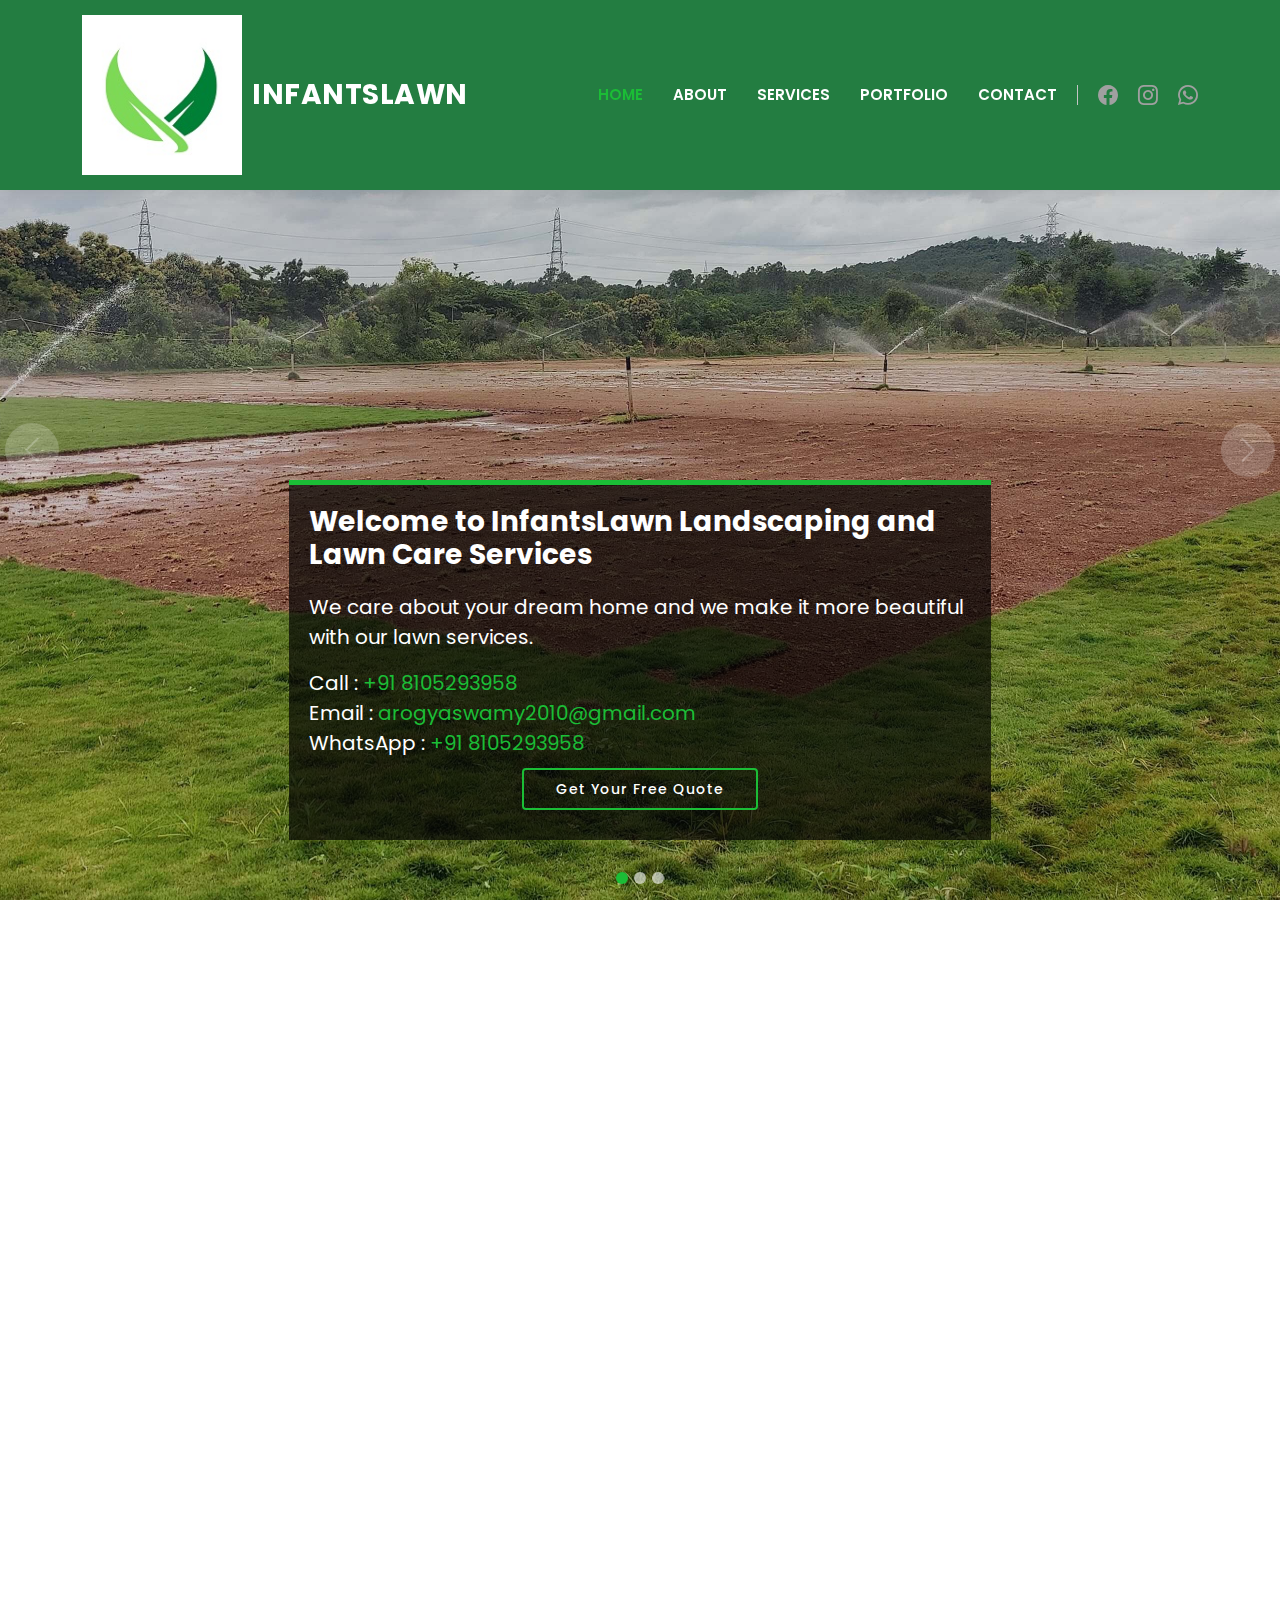
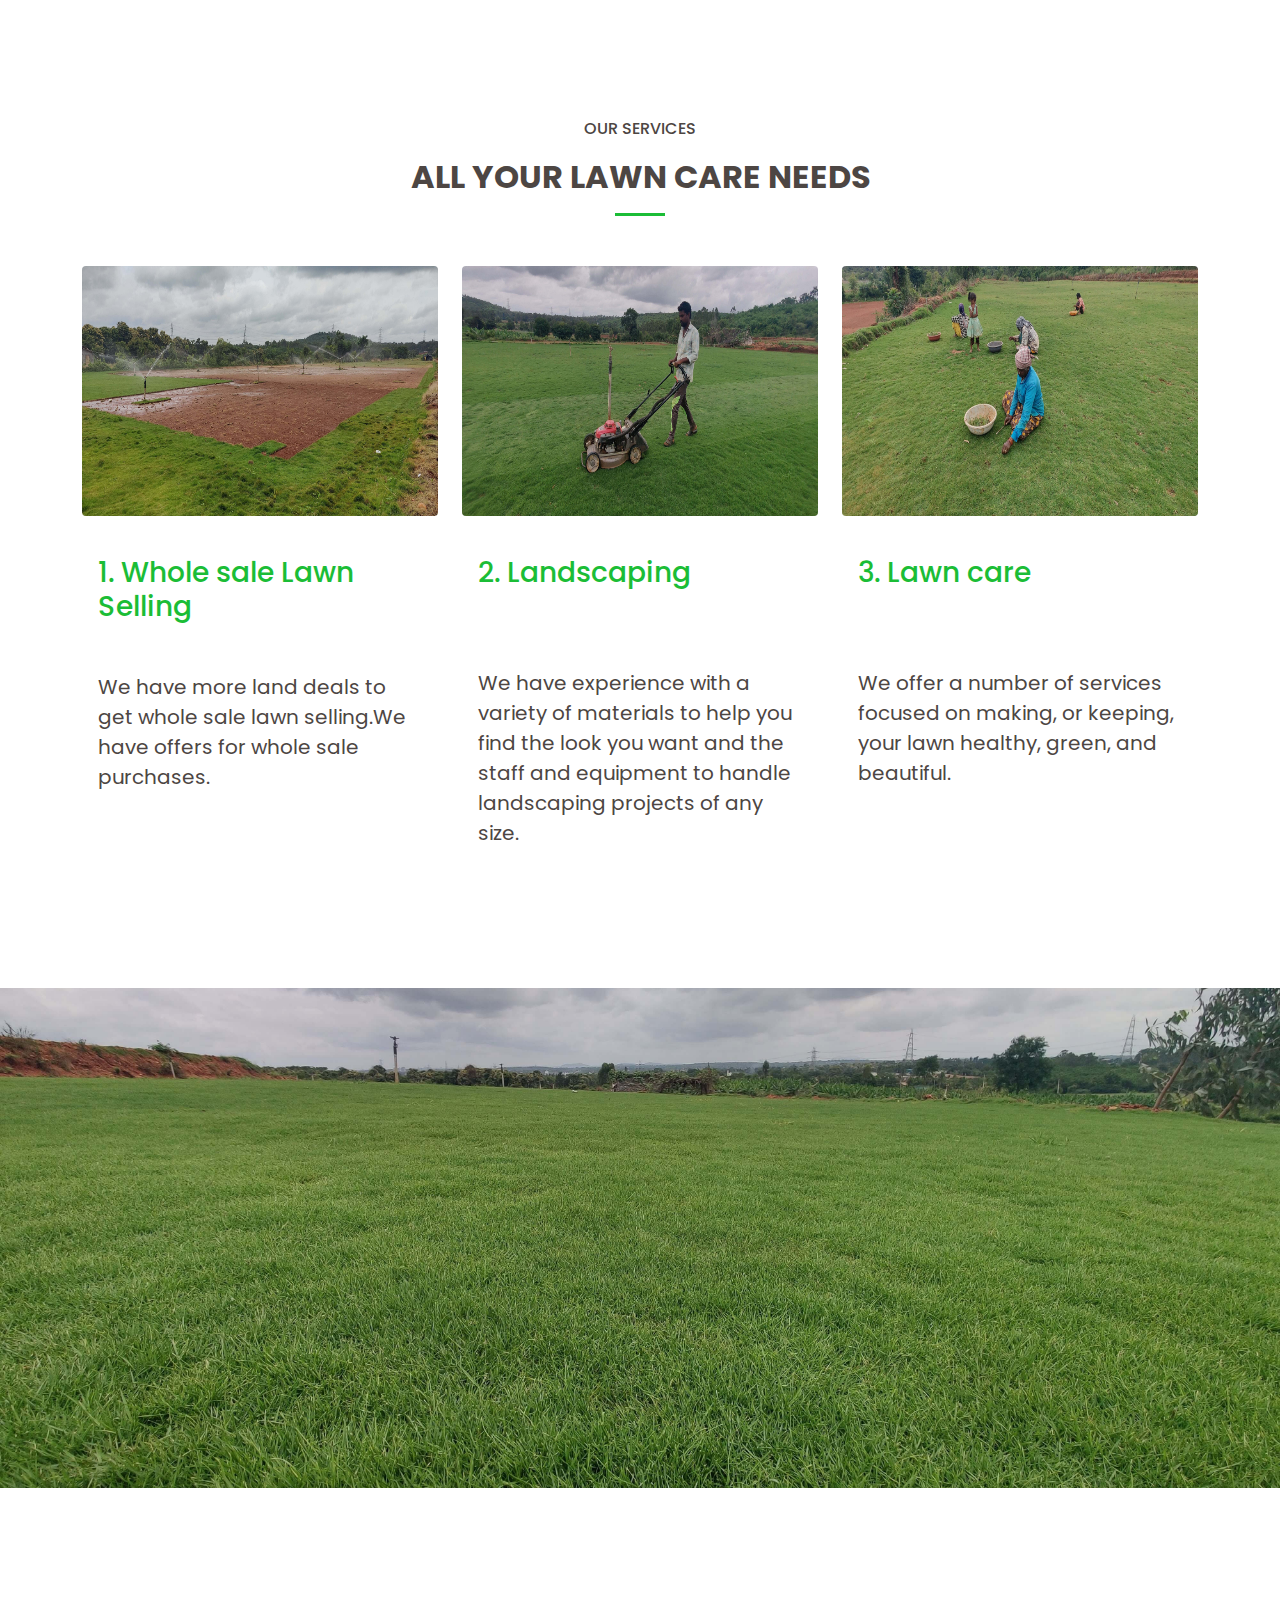
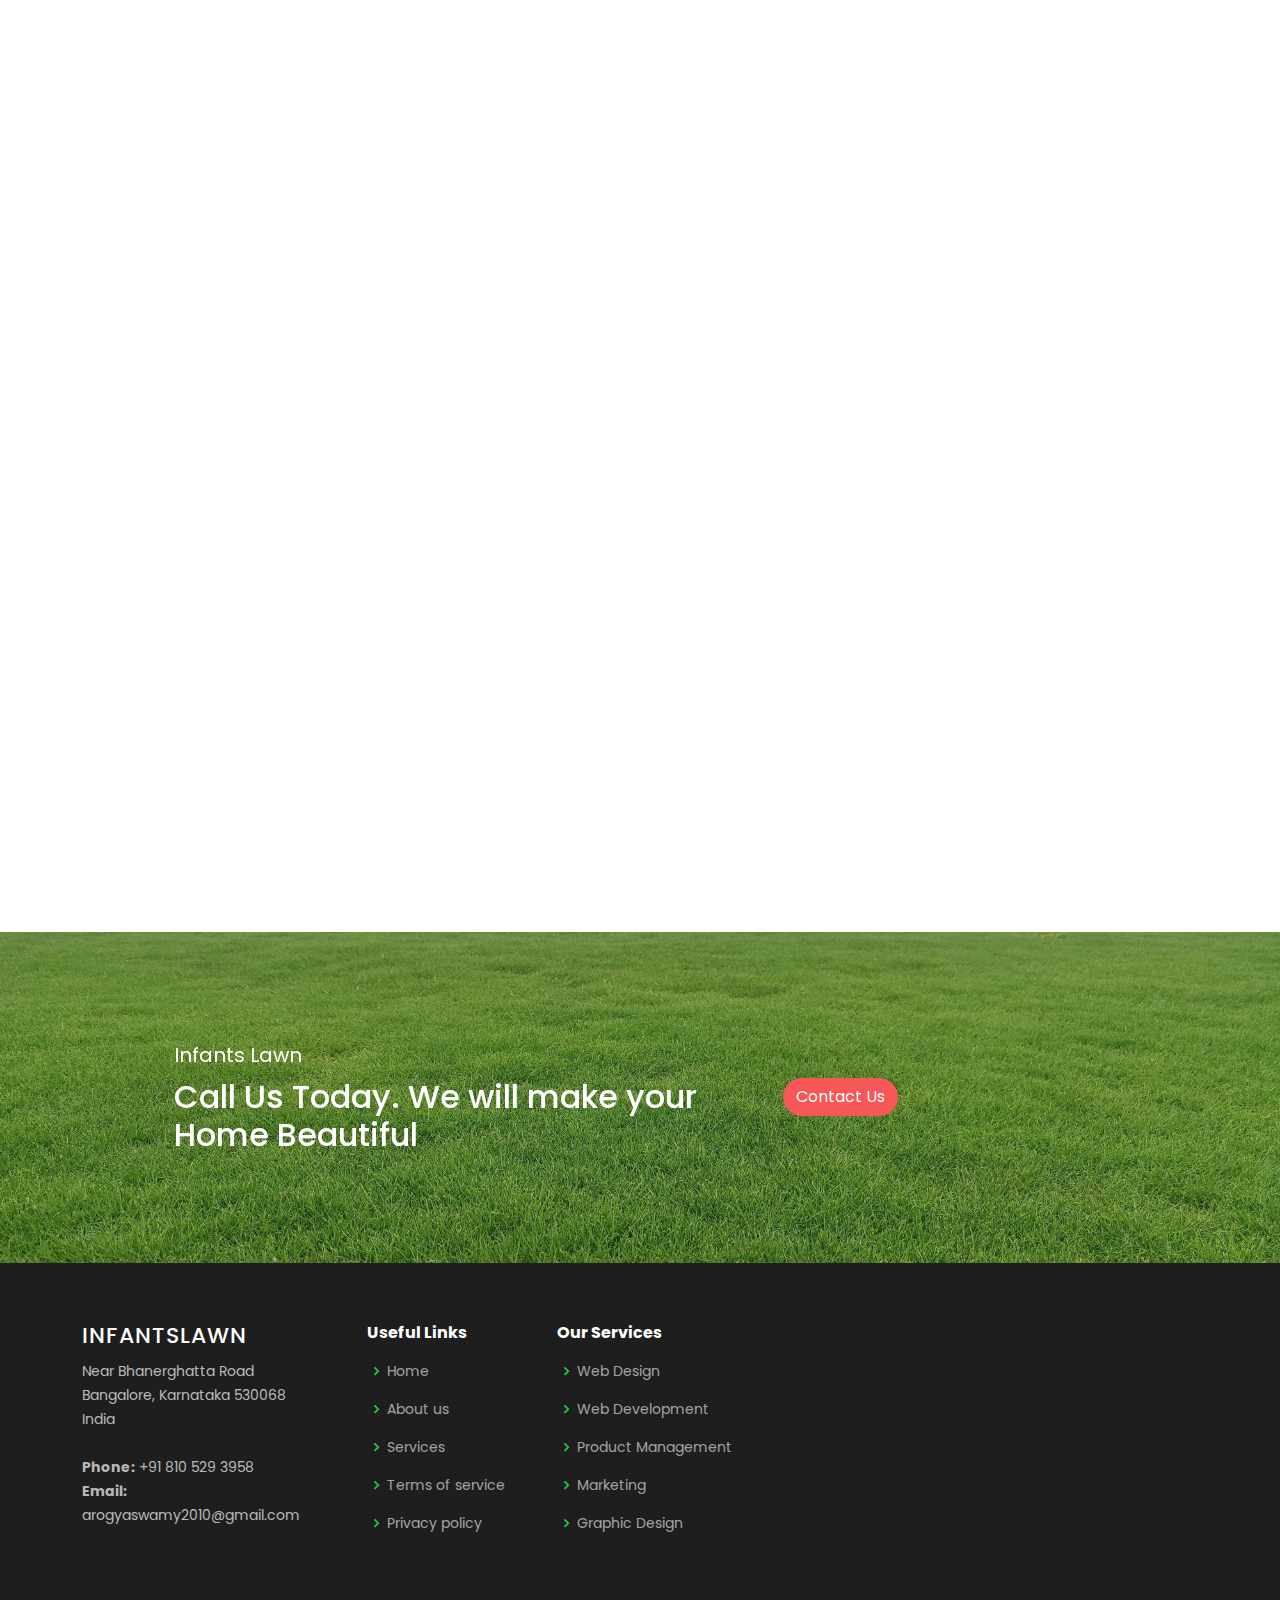
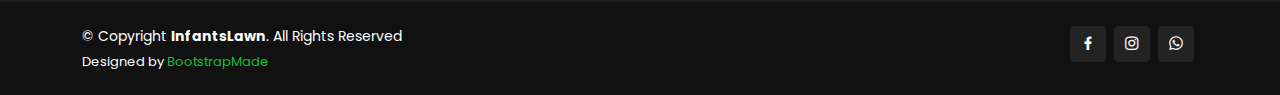
<file: index.html>
<!DOCTYPE html>
<html lang="en">

<head>
  <meta charset="utf-8">
  <meta content="width=device-width, initial-scale=1.0" name="viewport">

  <title>InfantsLawn</title>
  <meta content="" name="description">
  <meta content="" name="keywords">

  <!-- Favicons -->
  <link href="assets/img/favicon.png" rel="icon">
  <link href="assets/img/apple-touch-icon.png" rel="apple-touch-icon">

  <!-- Google Fonts -->
  <link href="https://fonts.googleapis.com/css?family=Open+Sans:300,300i,400,400i,600,600i,700,700i|Roboto:300,300i,400,400i,500,500i,600,600i,700,700i|Poppins:300,300i,400,400i,500,500i,600,600i,700,700i" rel="stylesheet">

  <!-- Vendor CSS Files -->
  <link href="assets/vendor/animate.css/animate.min.css" rel="stylesheet">
  <link href="assets/vendor/aos/aos.css" rel="stylesheet">
  <link href="assets/vendor/bootstrap/css/bootstrap.min.css" rel="stylesheet">
  <link href="assets/vendor/bootstrap-icons/bootstrap-icons.css" rel="stylesheet">
  <link href="assets/vendor/boxicons/css/boxicons.min.css" rel="stylesheet">
  <link href="assets/vendor/glightbox/css/glightbox.min.css" rel="stylesheet">
  <link href="assets/vendor/remixicon/remixicon.css" rel="stylesheet">
  <link href="assets/vendor/swiper/swiper-bundle.min.css" rel="stylesheet">

  <!-- Template Main CSS File -->
  <link href="assets/css/style.css" rel="stylesheet">

  <!-- =======================================================
  * Template Name: Company - v4.7.0
  * Template URL: https://bootstrapmade.com/company-free-html-bootstrap-template/
  * Author: BootstrapMade.com
  * License: https://bootstrapmade.com/license/
  ======================================================== -->
</head>

<body>


  <!-- ======= Header ======= -->
  <header id="header" class="fixed-top">
	  
    <div class="container d-flex align-items-center">
	    
<img src="logo.jpg" alt="logo" width="160" height="160" style="border:5px solid white">
      <h1 class="logo me-auto"><a href="index.html"><span>Infants</span>Lawn</a></h1>
      <!-- Uncomment below if you prefer to use an image logo -->
      <!-- <a href="index.html" class="logo me-auto me-lg-0"><img src="assets/img/logo.png" alt="" class="img-fluid"></a>-->

      <nav id="navbar" class="navbar order-last order-lg-0">
        <ul>
          <li><a href="index.html" class="active">Home</a></li>

 <li><a href="about.html">About</a></li>
          <!--<li class="dropdown"><a href="#"><span>About</span> <i class="bi bi-chevron-down"></i></a>
            <ul>
              <li><a href="about.html">About Us</a></li>
              <li><a href="team.html">Team</a></li>
             <!-- <li><a href="testimonials.html">Testimonials</a></li>
              <li class="dropdown"><a href="#"><span>Deep Drop Down</span> <i class="bi bi-chevron-right"></i></a>
                <ul>
                  <li><a href="#">Deep Drop Down 1</a></li>
                  <li><a href="#">Deep Drop Down 2</a></li>
                  <li><a href="#">Deep Drop Down 3</a></li>
                  <li><a href="#">Deep Drop Down 4</a></li>
                  <li><a href="#">Deep Drop Down 5</a></li>
                </ul>
              </li>
            </ul>
          </li>-->

          <li><a href="services.html">Services</a></li>
          <li><a href="portfolio.html">Portfolio</a></li>
         <!-- <li><a href="pricing.html">Pricing</a></li>
          <li><a href="blog.html">Blog</a></li>-->
          <li><a href="contact.html">Contact</a></li>

        </ul>
        <i class="bi bi-list mobile-nav-toggle"></i>
      </nav><!-- .navbar -->

      <div class="header-social-links d-flex">
        <!--<a href="#" class="twitter"><i class="bu bi-twitter"></i></a>-->
        <a href="https://www.facebook.com/InfantsLawn-103420565774488/" class="facebook"><i class="bu bi-facebook"></i></a>
        <a href="https://www.instagram.com/infantslawn/" class="instagram"><i class="bu bi-instagram"></i></a>
		<a href="https://wa.me/918105293958" class="instagram">  <i class="bu bi-whatsapp"></i> </a>
       <!-- <a href="#" class="linkedin"><i class="bu bi-linkedin"></i></i></a>-->
      </div>

    </div>
  </header><!-- End Header -->

  <!-- ======= Hero Section ======= -->
  <section id="hero">
    <div id="heroCarousel" data-bs-interval="5000" class="carousel slide carousel-fade" data-bs-ride="carousel">

      <div class="carousel-inner" role="listbox">

        <!-- Slide 1 -->
        <div class="carousel-item active" style="background-image: url(assets/img/slide/slide-1.jpg);">
          <div class="carousel-container">
            <div class="carousel-content animate__animated animate__fadeInUp">
              <h2>Welcome to <span>InfantsLawn Landscaping and Lawn Care Services</span></h2>
			   <p>We care about your dream home and we make it more beautiful with our lawn services.</p>
						Call :<a href="tel:+91 8105293958"> <span>+91 8105293958</span></a><br>
						Email :<a href="mailto:arogyaswamy2010@gmail.com" > <i class="fa fa-envelope mr-2"></i><span>arogyaswamy2010@gmail.com</span></a><br>
						WhatsApp :<a href="https://wa.me/918105293958" > <i class="fa fa-envelope mr-2"></i><span>+91 8105293958</span></a>
					
             <!-- <p>Ut velit est quam dolor ad a aliquid qui aliquid. Sequi ea ut et est quaerat sequi nihil ut aliquam. Occaecati alias dolorem mollitia ut. Similique ea voluptatem. Esse doloremque accusamus repellendus deleniti vel. Minus et tempore modi architecto.</p>
              --><div class="text-center"><a href="contact.html" class="btn-get-started">Get Your Free Quote</a></div>
            </div>
          </div>
        </div>

        <!-- Slide 2 -->
        <div class="carousel-item" style="background-image: url(assets/img/slide/slide-2.jpg);">
          <div class="carousel-container">
            <div class="carousel-content animate__animated animate__fadeInUp">
              <h2>InfantsLawn Landscaping </h2>
              <p>We care about your Lawn. We will make your Dream come true with our Designs.</p>
              <div class="text-center"><a href="contact.html" class="btn-get-started">Contact Us Today</a></div>
            </div>
          </div>
        </div>

        <!-- Slide 3 -->
        <div class="carousel-item" style="background-image: url(assets/img/slide/slide-3.jpg);">
          <div class="carousel-container">
            <div class="carousel-content animate__animated animate__fadeInUp">
              <h2>InfantsLawn Lawn Care Services</h2>
              <p>We care about your dream home and we make it more beautiful with our lawn services.</p>
              <div class="text-center"><a href="contact.html" class="btn-get-started">Get a quote</a></div>
            </div>
          </div>
        </div>

      </div>

      <a class="carousel-control-prev" href="#heroCarousel" role="button" data-bs-slide="prev">
        <span class="carousel-control-prev-icon bi bi-chevron-left" aria-hidden="true"></span>
      </a>

      <a class="carousel-control-next" href="#heroCarousel" role="button" data-bs-slide="next">
        <span class="carousel-control-next-icon bi bi-chevron-right" aria-hidden="true"></span>
      </a>

      <ol class="carousel-indicators" id="hero-carousel-indicators"></ol>

    </div>
  </section><!-- End Hero -->

  <main id="main">

    <!-- ======= About Us Section ======= -->
    <section id="about-us" class="about-us">
      <div class="container" data-aos="fade-up">

        <div class="row content">
          <div class="col-lg-6" data-aos="fade-right">
            <h2>InfantsLawn Landscaping and Lawn Care Services</h2>
            <h3>We care about your Lawn. We will make your Dream come true with our Designs.</h3>
          </div>
          <div class="col-lg-6 pt-4 pt-lg-0" data-aos="fade-left">
            <p>
             We're dedicated to making your lawn look amazing with our full lawn care services which include bagged mowing, trimming and edging, and clean-up so your yard looks clean and crisp all of the time. We offer flexible scheduling options to meet your lawn care needs and will work with you to meet your budget as well.
            </p>
            <ul>
              <li><i class="ri-check-double-line"></i> Landscaping Services</li>
              <li><i class="ri-check-double-line"></i> Retail Lawn Selling </li>
              <li><i class="ri-check-double-line"></i> Whole sale Lawn Selling</li>
            </ul>
            <p class="fst-italic">
             Our landscaping team has experience with all varieties of flora appropriate for growing zones. We can help select and install beautiful plants to meet your property and care needs.
			 You don't have to settle for the same thing everyone else has. Talk with the landscaping professionals at Patrick's Landscaping Service today and find out more about how we can help you create the outdoor designs that you're dreaming of.
            </p>
          </div>
        </div>

      </div>
    </section><!-- End About Us Section -->

    <!-- ======= Services Section ======= -->
   <!-- <section id="services" class="services section-bg">
      <div class="container" data-aos="fade-up">

        <div class="row">
          <div class="col-lg-4 col-md-6 d-flex align-items-stretch" data-aos="zoom-in" data-aos-delay="100">
            <div class="icon-box iconbox-blue">
              <div class="icon">
               <img src="assets/img/portfolio/portfolio-2.jpg" alt="" class="img-fluid rounded"> 
              </div>
              <h4><a href="">Lorem Ipsum</a></h4>
              <p>Voluptatum deleniti atque corrupti quos dolores et quas molestias excepturi</p>
            </div>
          </div>

          <div class="col-lg-4 col-md-6 d-flex align-items-stretch mt-4 mt-md-0" data-aos="zoom-in" data-aos-delay="200">
            <div class="icon-box iconbox-orange ">
              <div class="icon">
                <svg width="100" height="100" viewBox="0 0 600 600" xmlns="http://www.w3.org/2000/svg">
                  <path stroke="none" stroke-width="0" fill="#f5f5f5" d="M300,582.0697525312426C382.5290701553225,586.8405444964366,449.9789794690241,525.3245884688669,502.5850820975895,461.55621195738473C556.606425686781,396.0723002908107,615.8543463187945,314.28637112970534,586.6730223649479,234.56875336149918C558.9533121215079,158.8439757836574,454.9685369536778,164.00468322053177,381.49747125262974,130.76875717737553C312.15926192815925,99.40240125094834,248.97055460311594,18.661163978235184,179.8680185752513,50.54337015887873C110.5421016452524,82.52863877960104,119.82277516462835,180.83849132639028,109.12597500060166,256.43424936330496C100.08760227029461,320.3096726198365,92.17705696193138,384.0621239912766,124.79988738764834,439.7174275375508C164.83382741302287,508.01625554203684,220.96474134820875,577.5009287672846,300,582.0697525312426"></path>
                </svg>
                <i class="bx bx-file"></i>
              </div>
              <h4><a href="">Sed Perspiciatis</a></h4>
              <p>Duis aute irure dolor in reprehenderit in voluptate velit esse cillum dolore</p>
            </div>
          </div>

          <div class="col-lg-4 col-md-6 d-flex align-items-stretch mt-4 mt-lg-0" data-aos="zoom-in" data-aos-delay="300">
            <div class="icon-box iconbox-pink">
              <div class="icon">
                <svg width="100" height="100" viewBox="0 0 600 600" xmlns="http://www.w3.org/2000/svg">
                  <path stroke="none" stroke-width="0" fill="#f5f5f5" d="M300,541.5067337569781C382.14930387511276,545.0595476570109,479.8736841581634,548.3450877840088,526.4010558755058,480.5488172755941C571.5218469581645,414.80211281144784,517.5187510058486,332.0715597781072,496.52539010469104,255.14436215662573C477.37192572678356,184.95920475031193,473.57363656557914,105.61284051026155,413.0603344069578,65.22779650032875C343.27470386102294,18.654635553484475,251.2091493199835,5.337323636656869,175.0934190732945,40.62881213300186C97.87086631185822,76.43348514350839,51.98124368387456,156.15599469081315,36.44837278890362,239.84606092416172C21.716077023791087,319.22268207091537,43.775223500013084,401.1760424656574,96.891909868211,461.97329694683043C147.22146801428983,519.5804099606455,223.5754009179313,538.201503339737,300,541.5067337569781"></path>
                </svg>
                <i class="bx bx-tachometer"></i>
              </div>
              <h4><a href="">Magni Dolores</a></h4>
              <p>Excepteur sint occaecat cupidatat non proident, sunt in culpa qui officia</p>
            </div>
          </div>

          <div class="col-lg-4 col-md-6 d-flex align-items-stretch mt-4" data-aos="zoom-in" data-aos-delay="100">
            <div class="icon-box iconbox-yellow">
              <div class="icon">
                <svg width="100" height="100" viewBox="0 0 600 600" xmlns="http://www.w3.org/2000/svg">
                  <path stroke="none" stroke-width="0" fill="#f5f5f5" d="M300,503.46388370962813C374.79870501325706,506.71871716319447,464.8034551963731,527.1746412648533,510.4981551193396,467.86667711651364C555.9287308511215,408.9015244558933,512.6030010748507,327.5744911775523,490.211057578863,256.5855673507754C471.097692560561,195.9906835881958,447.69079081568157,138.11976852964426,395.19560036434837,102.3242989838813C329.3053358748298,57.3949838291264,248.02791733380457,8.279543830951368,175.87071277845988,42.242879143198664C103.41431057327972,76.34704239035025,93.79494320519305,170.9812938413882,81.28167332365135,250.07896920659033C70.17666984294237,320.27484674793965,64.84698225790005,396.69656628748305,111.28512138212992,450.4950937839243C156.20124167950087,502.5303643271138,231.32542653798444,500.4755392045468,300,503.46388370962813"></path>
                </svg>
                <i class="bx bx-layer"></i>
              </div>
              <h4><a href="">Nemo Enim</a></h4>
              <p>At vero eos et accusamus et iusto odio dignissimos ducimus qui blanditiis</p>
            </div>
          </div>

          <div class="col-lg-4 col-md-6 d-flex align-items-stretch mt-4" data-aos="zoom-in" data-aos-delay="200">
            <div class="icon-box iconbox-red">
              <div class="icon">
                <svg width="100" height="100" viewBox="0 0 600 600" xmlns="http://www.w3.org/2000/svg">
                  <path stroke="none" stroke-width="0" fill="#f5f5f5" d="M300,532.3542879108572C369.38199826031484,532.3153073249985,429.10787420159085,491.63046689027357,474.5244479745417,439.17860296908856C522.8885846962883,383.3225815378663,569.1668002868075,314.3205725914397,550.7432151929288,242.7694973846089C532.6665558377875,172.5657663291529,456.2379748765914,142.6223662098291,390.3689995646985,112.34683881706744C326.66090330228417,83.06452184765237,258.84405631176094,53.51806209861945,193.32584062364296,78.48882559362697C121.61183558270385,105.82097193414197,62.805066853699245,167.19869350419734,48.57481801355237,242.6138429142374C34.843463184063346,315.3850353017275,76.69343916112496,383.4422959591041,125.22947124332185,439.3748458443577C170.7312796277747,491.8107796887764,230.57421082200815,532.3932930995766,300,532.3542879108572"></path>
                </svg>
                <i class="bx bx-slideshow"></i>
              </div>
              <h4><a href="">Dele Cardo</a></h4>
              <p>Quis consequatur saepe eligendi voluptatem consequatur dolor consequuntur</p>
            </div>
          </div>

          <div class="col-lg-4 col-md-6 d-flex align-items-stretch mt-4" data-aos="zoom-in" data-aos-delay="300">
            <div class="icon-box iconbox-teal">
              <div class="icon">
                <svg width="100" height="100" viewBox="0 0 600 600" xmlns="http://www.w3.org/2000/svg">
                  <path stroke="none" stroke-width="0" fill="#f5f5f5" d="M300,566.797414625762C385.7384707136149,576.1784315230908,478.7894351017131,552.8928747891023,531.9192734346935,484.94944893311C584.6109503024035,417.5663521118492,582.489472248146,322.67544863468447,553.9536738515405,242.03673114598146C529.1557734026468,171.96086150256528,465.24506316201064,127.66468636344209,395.9583748389544,100.7403814666027C334.2173773831606,76.7482773500951,269.4350130405921,84.62216499799875,207.1952322260088,107.2889140133804C132.92018162631612,134.33871894543012,41.79353780512637,160.00259165414826,22.644507872594943,236.69541883565114C3.319112789854554,314.0945973066697,72.72355303640163,379.243833228382,124.04198916343866,440.3218312028393C172.9286146004772,498.5055451809895,224.45579914871206,558.5317968840102,300,566.797414625762"></path>
                </svg>
                <i class="bx bx-arch"></i>
              </div>
              <h4><a href="">Divera Don</a></h4>
              <p>Modi nostrum vel laborum. Porro fugit error sit minus sapiente sit aspernatur</p>
            </div>
          </div>

        </div>

      </div>
    </section><!-- End Services Section -->
	
	<section class="section latest-blog bg-2">
	<div class="container">
		<div class="row justify-content-center">
			<div class="col-lg-7 text-center">
				<div class="section-title">
					<span class="h6 text-color">OUR SERVICES</span>
					<h2 class="mt-3 content-title ">All Your Lawn Care Needs</h2>
				</div>
			</div>
		</div>

		<div class="row justify-content-center">
			<div class="col-lg-4 col-md-6 mb-5">
				<div class="card bg-transparent border-0">
					<img src="assets/img/portfolio/portfolio-1.10.jpg" alt="" class="img-fluid rounded img-height">

					<div class="card-body mt-2">
						<!--<div class="blog-item-meta">
							<a href="#" class="text-white-50">Design<span class="ml-2 mr-2">/</span></a>
							<a href="#"  class="text-white-50">Ui/Ux<span class="ml-2">/</span></a>
							<a href="#" class="text-white-50 ml-2"><i class="fa fa-user mr-2"></i>admin</a>
						</div> -->

						<h3 class="mt-3 mb-5 lh-36"><a href="#" class="">1.  Whole sale Lawn Selling</a></h3>
 <p style="">We have more land deals to get whole sale lawn selling.We have offers for whole sale purchases.</p>
				
						<!--<a href="blog-single.html" class="btn btn-small btn-solid-border btn-round-full text-white">Learn More</a>-->
					</div>
				</div>
			</div>

			<div class="col-lg-4 col-md-6 mb-5">
				<div class="card border-0 bg-transparent">
					<img src="assets/img/portfolio/portfolio-4.jpg" alt="" class="img-fluid rounded img-height">

					<div class="card-body mt-2">
						<!--<div class="blog-item-meta">
							<a href="#" class="text-white-50">Design<span class="ml-2 mr-2">/</span></a>
							<a href="#"  class="text-white-50">Ui/Ux<span class="ml-2">/</span></a>
							<a href="#" class="text-white-50 ml-2"><i class="fa fa-user mr-2"></i>admin</a>
						</div> -->

						<h3 class="mt-3 mb-5 lh-36"><a href="#" class="">2.	Landscaping</a></h3><br>
<p style="">We have experience with a variety of materials to help you find the look you want and the staff and equipment to handle landscaping projects of any size.</p>
	
						<!--<a href="blog-single.html" class="btn btn-small btn-solid-border btn-round-full text-white">Learn More</a>-->
					</div>
				</div>
			</div>

			<div class="col-lg-4 col-md-6 mb-5">
				<div class="card border-0 bg-transparent">
					<img src="assets/img/portfolio/portfolio-3.jpg" alt="" class="img-fluid rounded img-height">

					<div class="card-body mt-2">
						<!--<div class="blog-item-meta">
							<a href="#" class="text-white-50">Design<span class="ml-2 mr-2">/</span></a>
							<a href="#"  class="text-white-50">Ui/Ux<span class="ml-2">/</span></a>
							<a href="#" class="text-white-50 ml-2"><i class="fa fa-user mr-2"></i>admin</a>
						</div> -->


						<h3 class="mt-3 mb-5 lh-36"><a href="#" class="">3.	Lawn care</a></h3><br>
<p style="">We offer a number of services focused on making, or keeping, your lawn healthy, green, and beautiful.</p>
	
						<!--<a href="blog-single.html" class="btn btn-small btn-solid-border btn-round-full text-white">Learn More</a>-->
					</div>
				</div>
			</div>
		</div>
	</div>
</section>

<section class="mt-70 position-relative bg-afterservice" >
	<div class="container">
	<div class="cta-block-2 bg-gray p-5 rounded border-1">
		<div class="row justify-content-center align-items-center ">
			<div class="col-lg-7">
				
			</div>
			<div class="col-lg-4">
				
			</div>
		</div>
	</div>
</div>

</section>

    <!-- ======= Portfolio Section ======= -->
    <section id="portfolio" class="portfolio">
      <div class="container">

        <div class="row" data-aos="fade-up">
          <div class="col-lg-12 d-flex justify-content-center">
            <ul id="portfolio-flters">
              <li data-filter="*" class="filter-active">All</li>
              <li data-filter=".filter-app">Lawn Growth Stages</li>
              
              <li data-filter=".filter-web">Lawn Services</li>
			  <li data-filter=".filter-card">Lake</li>
            </ul>
          </div>
        </div>

        <div class="row portfolio-container" data-aos="fade-up">

          <div class="col-lg-4 col-md-6 portfolio-item filter-app">
            <img src="assets/img/portfolio/portfolio-2.jpg" class="img-fluid img-height" alt="">
            <div class="portfolio-info">
              <h4>Stage 1</h4>
              <p>Lawn Growth Stages</p>
              <a href="assets/img/portfolio/portfolio-2.jpg" data-gallery="portfolioGallery" class="portfolio-lightbox preview-link" title="Stage 1"><i class="bx bx-plus"></i></a>
              <a href="portfolio-details.html" class="details-link" title="More Details"><i class="bx bx-link"></i></a>
            </div>
          </div>

          <div class="col-lg-4 col-md-6 portfolio-item filter-app">
            <img src="assets/img/portfolio/portfolio-7.jpg" class="img-fluid img-height" alt="">
            <div class="portfolio-info">
              <h4>Stage 2</h4>
              <p>Lawn Growth Stages</p>
              <a href="assets/img/portfolio/portfolio-7.jpg" data-gallery="portfolioGallery" class="portfolio-lightbox preview-link" title="Web 3"><i class="bx bx-plus"></i></a>
              <a href="portfolio-details.html" class="details-link" title="More Details"><i class="bx bx-link"></i></a>
            </div>
          </div>

          <div class="col-lg-4 col-md-6 portfolio-item filter-web">
            <img src="assets/img/portfolio/portfolio-3.jpg" class="img-fluid img-height" alt="">
            <div class="portfolio-info">
              <h4>Cleaning</h4>
              <p>Lawn Services</p>
              <a href="assets/img/portfolio/portfolio-3.jpg" data-gallery="portfolioGallery" class="portfolio-lightbox preview-link" title="App 2"><i class="bx bx-plus"></i></a>
              <a href="portfolio-details.html" class="details-link" title="More Details"><i class="bx bx-link"></i></a>
            </div>
          </div>

          <div class="col-lg-4 col-md-6 portfolio-item filter-web">
            <img src="assets/img/portfolio/portfolio-4.jpg" class="img-fluid img-height" alt="">
            <div class="portfolio-info">
              <h4>Cutting</h4>
              <p>Lawn Services</p>
              <a href="assets/img/portfolio/portfolio-4.jpg" data-gallery="portfolioGallery" class="portfolio-lightbox preview-link" title="Card 2"><i class="bx bx-plus"></i></a>
              <a href="portfolio-details.html" class="details-link" title="More Details"><i class="bx bx-link"></i></a>
            </div>
          </div>

          <div class="col-lg-4 col-md-6 portfolio-item filter-app">
            <img src="assets/img/portfolio/portfolio-5.jpg" class="img-fluid img-height" alt="">
            <div class="portfolio-info">
              <h4>Stage 3</h4>
              <p>Lawn Growth Stages</p>
              <a href="assets/img/portfolio/portfolio-5.jpg" data-gallery="portfolioGallery" class="portfolio-lightbox preview-link" title="Web 2"><i class="bx bx-plus"></i></a>
              <a href="portfolio-details.html" class="details-link" title="More Details"><i class="bx bx-link"></i></a>
            </div>
          </div>

          <div class="col-lg-4 col-md-6 portfolio-item filter-app">
            <img src="assets/img/portfolio/portfolio-6.jpg" class="img-fluid img-height" alt="">
            <div class="portfolio-info">
              <h4>Stage 4</h4>
              <p>Lawn Growth Stages</p>
              <a href="assets/img/portfolio/portfolio-6.jpg" data-gallery="portfolioGallery" class="portfolio-lightbox preview-link" title="App 3"><i class="bx bx-plus"></i></a>
              <a href="portfolio-details.html" class="details-link" title="More Details"><i class="bx bx-link"></i></a>
            </div>
          </div>

          <div class="col-lg-4 col-md-6 portfolio-item filter-web">
            <img src="assets/img/portfolio/portfolio-7.jpg" class="img-fluid img-height" alt="">
            <div class="portfolio-info">
              <h4>Watering</h4>
              <p>Lawn Services</p>
              <a href="assets/img/portfolio/portfolio-7.jpg" data-gallery="portfolioGallery" class="portfolio-lightbox preview-link" title="Card 1"><i class="bx bx-plus"></i></a>
              <a href="portfolio-details.html" class="details-link" title="More Details"><i class="bx bx-link"></i></a>
            </div>
          </div>

          <div class="col-lg-4 col-md-6 portfolio-item filter-card">
            <img src="assets/img/portfolio/portfolio-8.jpg" class="img-fluid img-height" alt="">
            <div class="portfolio-info">
              <h4>Fish pond</h4>
              <p>Lake</p>
              <a href="assets/img/portfolio/portfolio-8.jpg" data-gallery="portfolioGallery" class="portfolio-lightbox preview-link" title="Card 3"><i class="bx bx-plus"></i></a>
              <a href="portfolio-details.html" class="details-link" title="More Details"><i class="bx bx-link"></i></a>
            </div>
          </div>

          <div class="col-lg-4 col-md-6 portfolio-item filter-web">
            <img src="assets/img/portfolio/portfolio-9.jpg" class="img-fluid img-height" alt="">
            <div class="portfolio-info">
              <h4>Patching</h4>
              <p>Lawn Services</p>
              <a href="assets/img/portfolio/portfolio-9.jpg" data-gallery="portfolioGallery" class="portfolio-lightbox preview-link" title="Web 3"><i class="bx bx-plus"></i></a>
              <a href="portfolio-details.html" class="details-link" title="More Details"><i class="bx bx-link"></i></a>
            </div>
          </div>

        </div>

      </div>
    </section><!-- End Portfolio Section -->

    <!-- ======= Our Clients Section ======= -->
   <!-- <section id="clients" class="clients">
      <div class="container" data-aos="fade-up">

        <div class="section-title">
          <h2>Clients</h2>
        </div>

        <div class="row no-gutters clients-wrap clearfix" data-aos="fade-up">

          <div class="col-lg-3 col-md-4 col-6">
            <div class="client-logo">
              <img src="assets/img/clients/client-1.png" class="img-fluid" alt="">
            </div>
          </div>

          <div class="col-lg-3 col-md-4 col-6">
            <div class="client-logo">
              <img src="assets/img/clients/client-2.png" class="img-fluid" alt="">
            </div>
          </div>

          <div class="col-lg-3 col-md-4 col-6">
            <div class="client-logo">
              <img src="assets/img/clients/client-3.png" class="img-fluid" alt="">
            </div>
          </div>

          <div class="col-lg-3 col-md-4 col-6">
            <div class="client-logo">
              <img src="assets/img/clients/client-4.png" class="img-fluid" alt="">
            </div>
          </div>

          <div class="col-lg-3 col-md-4 col-6">
            <div class="client-logo">
              <img src="assets/img/clients/client-5.png" class="img-fluid" alt="">
            </div>
          </div>

          <div class="col-lg-3 col-md-4 col-6">
            <div class="client-logo">
              <img src="assets/img/clients/client-6.png" class="img-fluid" alt="">
            </div>
          </div>

          <div class="col-lg-3 col-md-4 col-6">
            <div class="client-logo">
              <img src="assets/img/clients/client-7.png" class="img-fluid" alt="">
            </div>
          </div>

          <div class="col-lg-3 col-md-4 col-6">
            <div class="client-logo">
              <img src="assets/img/clients/client-8.png" class="img-fluid" alt="">
            </div>
          </div>

        </div>

      </div>
    </section><!-- End Our Clients Section -->

<section class="mt-70 position-relative bg-contactus" >
	<div class="container">
	<div class="cta-block-2 bg-gray p-5 rounded border-1">
		<div class="row justify-content-center align-items-center ">
			<div class="col-lg-7 col-md-4">
				<span class="text-color">Infants Lawn</span>
				<h2 class="mt-2 mb-4 mb-lg-0">Call Us Today. We will make your Home Beautiful</h2>
			</div>
			<div class="col-lg-4">
				<a href="contact.html" class="btn btn-main btn-round-full float-lg-right ">Contact Us</a>
			</div>
		</div>
	</div>
</div>

</section>
  </main><!-- End #main -->

  <!-- ======= Footer ======= -->
  <footer id="footer">

    <div class="footer-top">
      <div class="container">
        <div class="row">

          <div class="col-lg-3 col-md-6 footer-contact">
            <h3>InfantsLawn</h3>
            <p>
              Near Bhanerghatta Road <br>
              Bangalore, Karnataka 530068<br>
              India <br><br>
              <strong>Phone:</strong> +91 810 529 3958 <br>
              <strong>Email:</strong> arogyaswamy2010@gmail.com<br>
            </p>
          </div>

          <div class="col-lg-2 col-md-6 footer-links">
            <h4>Useful Links</h4>
            <ul>
              <li><i class="bx bx-chevron-right"></i> <a href="#">Home</a></li>
              <li><i class="bx bx-chevron-right"></i> <a href="about.html">About us</a></li>
              <li><i class="bx bx-chevron-right"></i> <a href="services.html">Services</a></li>
              <li><i class="bx bx-chevron-right"></i> <a href="#">Terms of service</a></li>
              <li><i class="bx bx-chevron-right"></i> <a href="#">Privacy policy</a></li>
            </ul>
          </div>

          <div class="col-lg-3 col-md-6 footer-links">
            <h4>Our Services</h4>
            <ul>
              <li><i class="bx bx-chevron-right"></i> <a href="#">Web Design</a></li>
              <li><i class="bx bx-chevron-right"></i> <a href="#">Web Development</a></li>
              <li><i class="bx bx-chevron-right"></i> <a href="#">Product Management</a></li>
              <li><i class="bx bx-chevron-right"></i> <a href="#">Marketing</a></li>
              <li><i class="bx bx-chevron-right"></i> <a href="#">Graphic Design</a></li>
            </ul>
          </div>

         <!-- <div class="col-lg-4 col-md-6 footer-newsletter">
            <h4>Join Our Newsletter</h4>
            <p>Tamen quem nulla quae legam multos aute sint culpa legam noster magna</p>
            <form action="" method="post">
              <input type="email" name="email"><input type="submit" value="Subscribe">
            </form>
          </div>
		  -->

        </div>
      </div>
    </div>

    <div class="container d-md-flex py-4">

      <div class="me-md-auto text-center text-md-start">
        <div class="copyright">
          &copy; Copyright <strong><span>InfantsLawn</span></strong>. All Rights Reserved
        </div>
        <div class="credits">
          <!-- All the links in the footer should remain intact. -->
          <!-- You can delete the links only if you purchased the pro version. -->
          <!-- Licensing information: https://bootstrapmade.com/license/ -->
          <!-- Purchase the pro version with working PHP/AJAX contact form: https://bootstrapmade.com/company-free-html-bootstrap-template/ -->
          Designed by <a href="https://bootstrapmade.com/">BootstrapMade</a>
        </div>
      </div>
	 
      <div class="social-links text-center text-md-right pt-3 pt-md-0">
       <!-- <a href="#" class="twitter"><i class="bx bxl-twitter"></i></a>-->
        <a href="https://www.facebook.com/InfantsLawn-103420565774488/" class="facebook"><i class="bx bxl-facebook"></i></a>
        <a href="https://www.instagram.com/infantslawn/" class="instagram"><i class="bx bxl-instagram"></i></a>
		<a href="https://wa.me/918105293958" class="instagram"><i class="bx bxl-whatsapp"></i></a>
        <!--<a href="#" class="google-plus"><i class="bx bxl-skype"></i></a>
        <a href="#" class="linkedin"><i class="bx bxl-linkedin"></i></a>-->
      </div>
    </div>
  </footer><!-- End Footer -->

  <a href="#" class="back-to-top d-flex align-items-center justify-content-center"><i class="bi bi-arrow-up-short"></i></a>

  <!-- Vendor JS Files -->
  <script src="assets/vendor/aos/aos.js"></script>
  <script src="assets/vendor/bootstrap/js/bootstrap.bundle.min.js"></script>
  <script src="assets/vendor/glightbox/js/glightbox.min.js"></script>
  <script src="assets/vendor/isotope-layout/isotope.pkgd.min.js"></script>
  <script src="assets/vendor/swiper/swiper-bundle.min.js"></script>
  <script src="assets/vendor/waypoints/noframework.waypoints.js"></script>
  <script src="assets/vendor/php-email-form/validate.js"></script>

  <!-- Template Main JS File -->
  <script src="assets/js/main.js"></script>

</body>

</html>
</file>
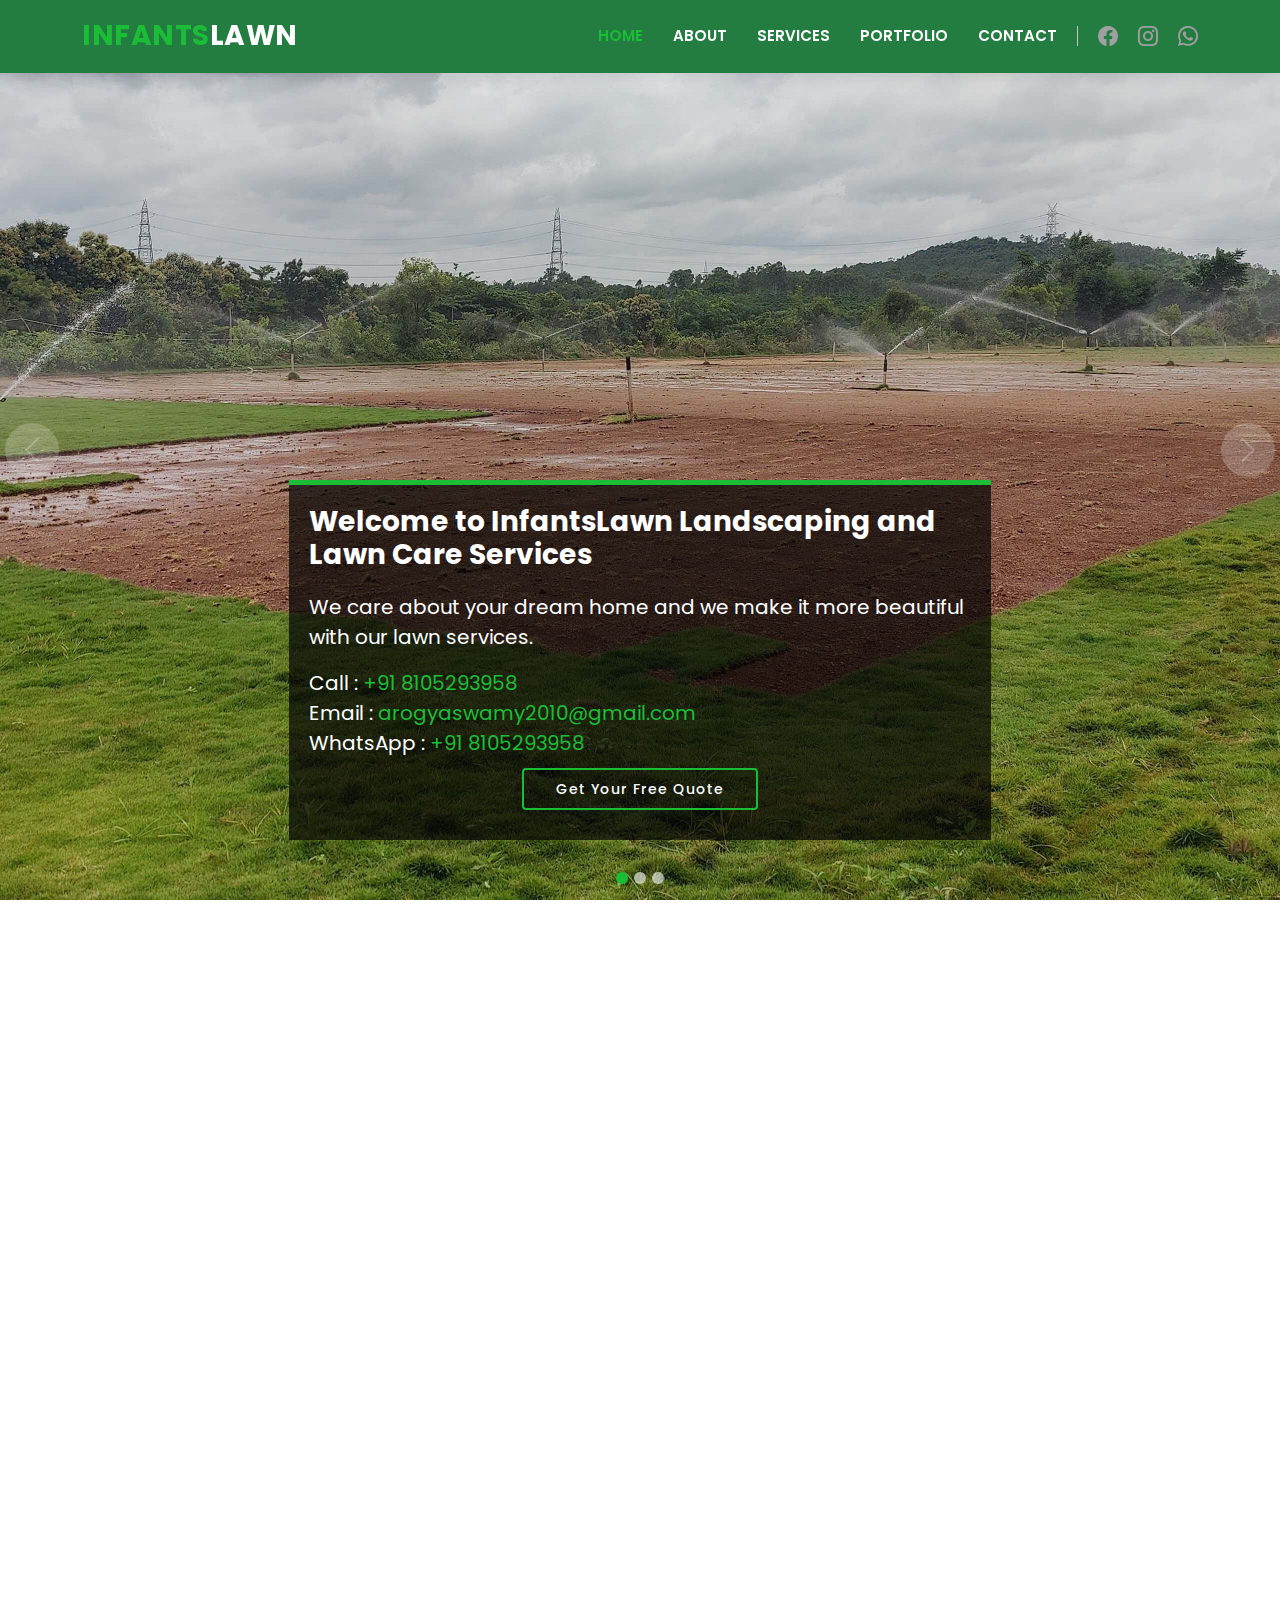
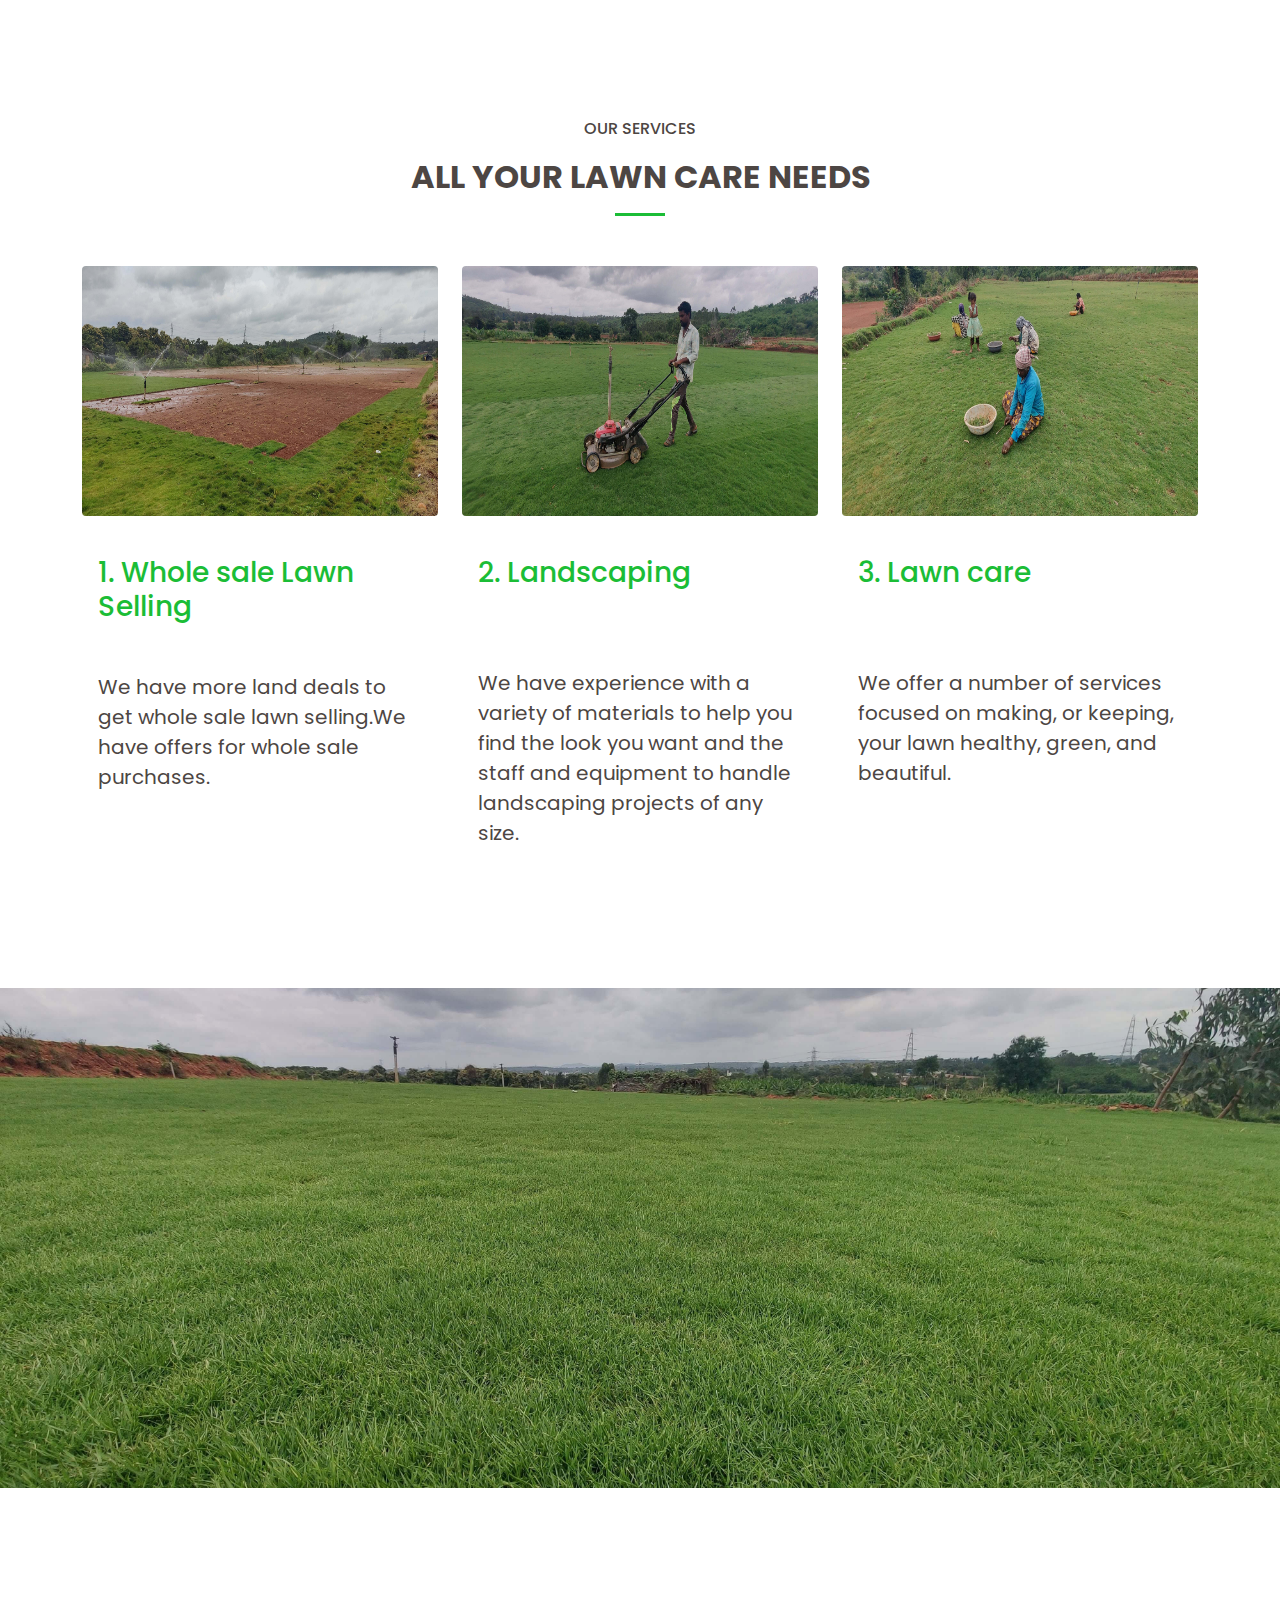
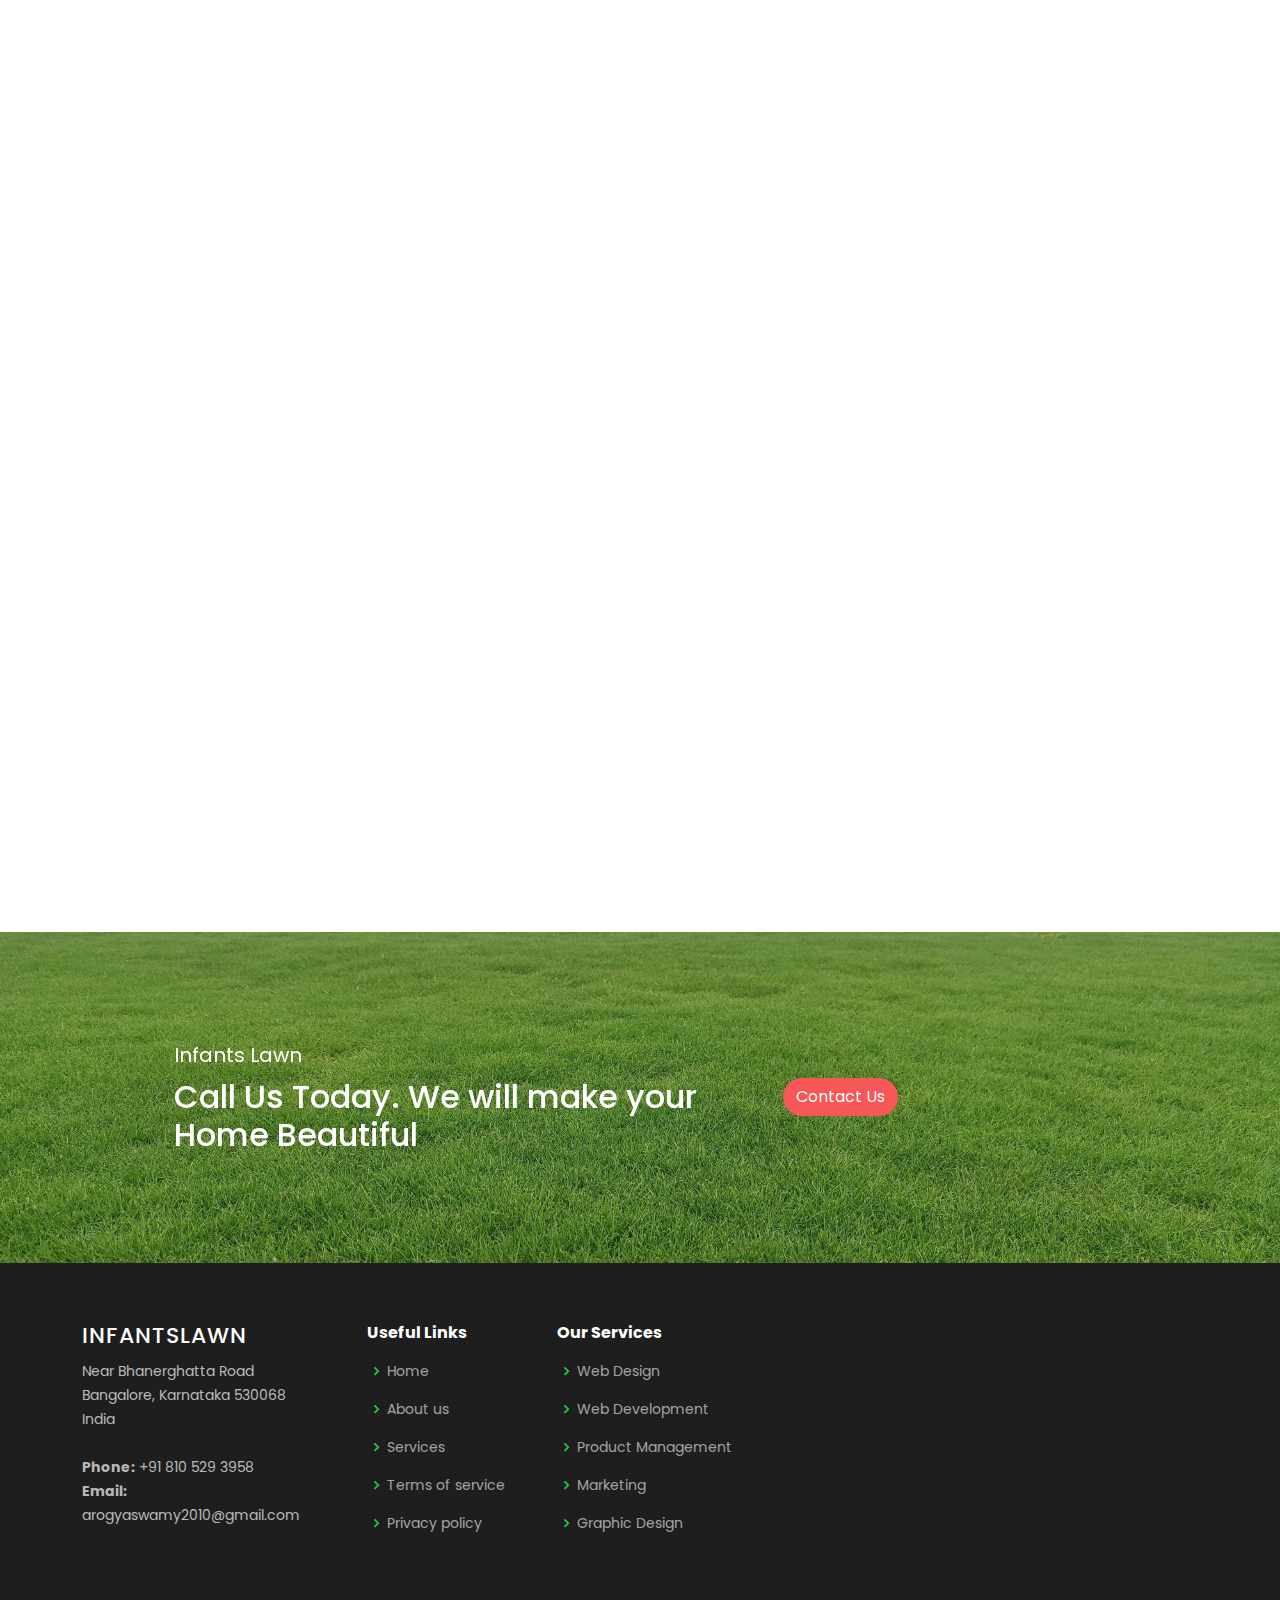
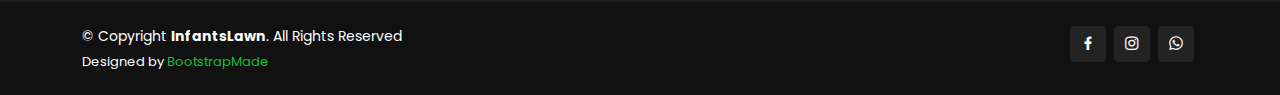
<file: InfantsLawn/index.html>
<!DOCTYPE html>
<html lang="en">

<head>
  <meta charset="utf-8">
  <meta content="width=device-width, initial-scale=1.0" name="viewport">

  <title>InfantsLawn</title>
  <meta content="" name="description">
  <meta content="" name="keywords">

  <!-- Favicons -->
  <link href="assets/img/favicon.png" rel="icon">
  <link href="assets/img/apple-touch-icon.png" rel="apple-touch-icon">

  <!-- Google Fonts -->
  <link href="https://fonts.googleapis.com/css?family=Open+Sans:300,300i,400,400i,600,600i,700,700i|Roboto:300,300i,400,400i,500,500i,600,600i,700,700i|Poppins:300,300i,400,400i,500,500i,600,600i,700,700i" rel="stylesheet">

  <!-- Vendor CSS Files -->
  <link href="assets/vendor/animate.css/animate.min.css" rel="stylesheet">
  <link href="assets/vendor/aos/aos.css" rel="stylesheet">
  <link href="assets/vendor/bootstrap/css/bootstrap.min.css" rel="stylesheet">
  <link href="assets/vendor/bootstrap-icons/bootstrap-icons.css" rel="stylesheet">
  <link href="assets/vendor/boxicons/css/boxicons.min.css" rel="stylesheet">
  <link href="assets/vendor/glightbox/css/glightbox.min.css" rel="stylesheet">
  <link href="assets/vendor/remixicon/remixicon.css" rel="stylesheet">
  <link href="assets/vendor/swiper/swiper-bundle.min.css" rel="stylesheet">

  <!-- Template Main CSS File -->
  <link href="assets/css/style.css" rel="stylesheet">

  <!-- =======================================================
  * Template Name: Company - v4.7.0
  * Template URL: https://bootstrapmade.com/company-free-html-bootstrap-template/
  * Author: BootstrapMade.com
  * License: https://bootstrapmade.com/license/
  ======================================================== -->
</head>

<body>


  <!-- ======= Header ======= -->
  <header id="header" class="fixed-top">
    <div class="container d-flex align-items-center">

      <h1 class="logo me-auto"><a href="index.html"><span>Infants</span>Lawn</a></h1>
      <!-- Uncomment below if you prefer to use an image logo -->
      <!-- <a href="index.html" class="logo me-auto me-lg-0"><img src="assets/img/logo.png" alt="" class="img-fluid"></a>-->

      <nav id="navbar" class="navbar order-last order-lg-0">
        <ul>
          <li><a href="index.html" class="active">Home</a></li>

 <li><a href="about.html">About</a></li>
          <!--<li class="dropdown"><a href="#"><span>About</span> <i class="bi bi-chevron-down"></i></a>
            <ul>
              <li><a href="about.html">About Us</a></li>
              <li><a href="team.html">Team</a></li>
             <!-- <li><a href="testimonials.html">Testimonials</a></li>
              <li class="dropdown"><a href="#"><span>Deep Drop Down</span> <i class="bi bi-chevron-right"></i></a>
                <ul>
                  <li><a href="#">Deep Drop Down 1</a></li>
                  <li><a href="#">Deep Drop Down 2</a></li>
                  <li><a href="#">Deep Drop Down 3</a></li>
                  <li><a href="#">Deep Drop Down 4</a></li>
                  <li><a href="#">Deep Drop Down 5</a></li>
                </ul>
              </li>
            </ul>
          </li>-->

          <li><a href="services.html">Services</a></li>
          <li><a href="portfolio.html">Portfolio</a></li>
         <!-- <li><a href="pricing.html">Pricing</a></li>
          <li><a href="blog.html">Blog</a></li>-->
          <li><a href="contact.html">Contact</a></li>

        </ul>
        <i class="bi bi-list mobile-nav-toggle"></i>
      </nav><!-- .navbar -->

      <div class="header-social-links d-flex">
        <!--<a href="#" class="twitter"><i class="bu bi-twitter"></i></a>-->
        <a href="https://www.facebook.com/InfantsLawn-103420565774488/" class="facebook"><i class="bu bi-facebook"></i></a>
        <a href="https://www.instagram.com/infantslawn/" class="instagram"><i class="bu bi-instagram"></i></a>
		<a href="https://wa.me/918105293958" class="instagram">  <i class="bu bi-whatsapp"></i> </a>
       <!-- <a href="#" class="linkedin"><i class="bu bi-linkedin"></i></i></a>-->
      </div>

    </div>
  </header><!-- End Header -->

  <!-- ======= Hero Section ======= -->
  <section id="hero">
    <div id="heroCarousel" data-bs-interval="5000" class="carousel slide carousel-fade" data-bs-ride="carousel">

      <div class="carousel-inner" role="listbox">

        <!-- Slide 1 -->
        <div class="carousel-item active" style="background-image: url(assets/img/slide/slide-1.jpg);">
          <div class="carousel-container">
            <div class="carousel-content animate__animated animate__fadeInUp">
              <h2>Welcome to <span>InfantsLawn Landscaping and Lawn Care Services</span></h2>
			   <p>We care about your dream home and we make it more beautiful with our lawn services.</p>
						Call :<a href="tel:+91 8105293958"> <span>+91 8105293958</span></a><br>
						Email :<a href="mailto:arogyaswamy2010@gmail.com" > <i class="fa fa-envelope mr-2"></i><span>arogyaswamy2010@gmail.com</span></a><br>
						WhatsApp :<a href="https://wa.me/918105293958" > <i class="fa fa-envelope mr-2"></i><span>+91 8105293958</span></a>
					
             <!-- <p>Ut velit est quam dolor ad a aliquid qui aliquid. Sequi ea ut et est quaerat sequi nihil ut aliquam. Occaecati alias dolorem mollitia ut. Similique ea voluptatem. Esse doloremque accusamus repellendus deleniti vel. Minus et tempore modi architecto.</p>
              --><div class="text-center"><a href="contact.html" class="btn-get-started">Get Your Free Quote</a></div>
            </div>
          </div>
        </div>

        <!-- Slide 2 -->
        <div class="carousel-item" style="background-image: url(assets/img/slide/slide-2.jpg);">
          <div class="carousel-container">
            <div class="carousel-content animate__animated animate__fadeInUp">
              <h2>InfantsLawn Landscaping </h2>
              <p>We care about your Lawn. We will make your Dream come true with our Designs.</p>
              <div class="text-center"><a href="contact.html" class="btn-get-started">Contact Us Today</a></div>
            </div>
          </div>
        </div>

        <!-- Slide 3 -->
        <div class="carousel-item" style="background-image: url(assets/img/slide/slide-3.jpg);">
          <div class="carousel-container">
            <div class="carousel-content animate__animated animate__fadeInUp">
              <h2>InfantsLawn Lawn Care Services</h2>
              <p>We care about your dream home and we make it more beautiful with our lawn services.</p>
              <div class="text-center"><a href="contact.html" class="btn-get-started">Get a quote</a></div>
            </div>
          </div>
        </div>

      </div>

      <a class="carousel-control-prev" href="#heroCarousel" role="button" data-bs-slide="prev">
        <span class="carousel-control-prev-icon bi bi-chevron-left" aria-hidden="true"></span>
      </a>

      <a class="carousel-control-next" href="#heroCarousel" role="button" data-bs-slide="next">
        <span class="carousel-control-next-icon bi bi-chevron-right" aria-hidden="true"></span>
      </a>

      <ol class="carousel-indicators" id="hero-carousel-indicators"></ol>

    </div>
  </section><!-- End Hero -->

  <main id="main">

    <!-- ======= About Us Section ======= -->
    <section id="about-us" class="about-us">
      <div class="container" data-aos="fade-up">

        <div class="row content">
          <div class="col-lg-6" data-aos="fade-right">
            <h2>InfantsLawn Landscaping and Lawn Care Services</h2>
            <h3>We care about your Lawn. We will make your Dream come true with our Designs.</h3>
          </div>
          <div class="col-lg-6 pt-4 pt-lg-0" data-aos="fade-left">
            <p>
             We're dedicated to making your lawn look amazing with our full lawn care services which include bagged mowing, trimming and edging, and clean-up so your yard looks clean and crisp all of the time. We offer flexible scheduling options to meet your lawn care needs and will work with you to meet your budget as well.
            </p>
            <ul>
              <li><i class="ri-check-double-line"></i> Landscaping Services</li>
              <li><i class="ri-check-double-line"></i> Retail Lawn Selling </li>
              <li><i class="ri-check-double-line"></i> Whole sale Lawn Selling</li>
            </ul>
            <p class="fst-italic">
             Our landscaping team has experience with all varieties of flora appropriate for growing zones. We can help select and install beautiful plants to meet your property and care needs.
			 You don't have to settle for the same thing everyone else has. Talk with the landscaping professionals at Patrick's Landscaping Service today and find out more about how we can help you create the outdoor designs that you're dreaming of.
            </p>
          </div>
        </div>

      </div>
    </section><!-- End About Us Section -->

    <!-- ======= Services Section ======= -->
   <!-- <section id="services" class="services section-bg">
      <div class="container" data-aos="fade-up">

        <div class="row">
          <div class="col-lg-4 col-md-6 d-flex align-items-stretch" data-aos="zoom-in" data-aos-delay="100">
            <div class="icon-box iconbox-blue">
              <div class="icon">
               <img src="assets/img/portfolio/portfolio-2.jpg" alt="" class="img-fluid rounded"> 
              </div>
              <h4><a href="">Lorem Ipsum</a></h4>
              <p>Voluptatum deleniti atque corrupti quos dolores et quas molestias excepturi</p>
            </div>
          </div>

          <div class="col-lg-4 col-md-6 d-flex align-items-stretch mt-4 mt-md-0" data-aos="zoom-in" data-aos-delay="200">
            <div class="icon-box iconbox-orange ">
              <div class="icon">
                <svg width="100" height="100" viewBox="0 0 600 600" xmlns="http://www.w3.org/2000/svg">
                  <path stroke="none" stroke-width="0" fill="#f5f5f5" d="M300,582.0697525312426C382.5290701553225,586.8405444964366,449.9789794690241,525.3245884688669,502.5850820975895,461.55621195738473C556.606425686781,396.0723002908107,615.8543463187945,314.28637112970534,586.6730223649479,234.56875336149918C558.9533121215079,158.8439757836574,454.9685369536778,164.00468322053177,381.49747125262974,130.76875717737553C312.15926192815925,99.40240125094834,248.97055460311594,18.661163978235184,179.8680185752513,50.54337015887873C110.5421016452524,82.52863877960104,119.82277516462835,180.83849132639028,109.12597500060166,256.43424936330496C100.08760227029461,320.3096726198365,92.17705696193138,384.0621239912766,124.79988738764834,439.7174275375508C164.83382741302287,508.01625554203684,220.96474134820875,577.5009287672846,300,582.0697525312426"></path>
                </svg>
                <i class="bx bx-file"></i>
              </div>
              <h4><a href="">Sed Perspiciatis</a></h4>
              <p>Duis aute irure dolor in reprehenderit in voluptate velit esse cillum dolore</p>
            </div>
          </div>

          <div class="col-lg-4 col-md-6 d-flex align-items-stretch mt-4 mt-lg-0" data-aos="zoom-in" data-aos-delay="300">
            <div class="icon-box iconbox-pink">
              <div class="icon">
                <svg width="100" height="100" viewBox="0 0 600 600" xmlns="http://www.w3.org/2000/svg">
                  <path stroke="none" stroke-width="0" fill="#f5f5f5" d="M300,541.5067337569781C382.14930387511276,545.0595476570109,479.8736841581634,548.3450877840088,526.4010558755058,480.5488172755941C571.5218469581645,414.80211281144784,517.5187510058486,332.0715597781072,496.52539010469104,255.14436215662573C477.37192572678356,184.95920475031193,473.57363656557914,105.61284051026155,413.0603344069578,65.22779650032875C343.27470386102294,18.654635553484475,251.2091493199835,5.337323636656869,175.0934190732945,40.62881213300186C97.87086631185822,76.43348514350839,51.98124368387456,156.15599469081315,36.44837278890362,239.84606092416172C21.716077023791087,319.22268207091537,43.775223500013084,401.1760424656574,96.891909868211,461.97329694683043C147.22146801428983,519.5804099606455,223.5754009179313,538.201503339737,300,541.5067337569781"></path>
                </svg>
                <i class="bx bx-tachometer"></i>
              </div>
              <h4><a href="">Magni Dolores</a></h4>
              <p>Excepteur sint occaecat cupidatat non proident, sunt in culpa qui officia</p>
            </div>
          </div>

          <div class="col-lg-4 col-md-6 d-flex align-items-stretch mt-4" data-aos="zoom-in" data-aos-delay="100">
            <div class="icon-box iconbox-yellow">
              <div class="icon">
                <svg width="100" height="100" viewBox="0 0 600 600" xmlns="http://www.w3.org/2000/svg">
                  <path stroke="none" stroke-width="0" fill="#f5f5f5" d="M300,503.46388370962813C374.79870501325706,506.71871716319447,464.8034551963731,527.1746412648533,510.4981551193396,467.86667711651364C555.9287308511215,408.9015244558933,512.6030010748507,327.5744911775523,490.211057578863,256.5855673507754C471.097692560561,195.9906835881958,447.69079081568157,138.11976852964426,395.19560036434837,102.3242989838813C329.3053358748298,57.3949838291264,248.02791733380457,8.279543830951368,175.87071277845988,42.242879143198664C103.41431057327972,76.34704239035025,93.79494320519305,170.9812938413882,81.28167332365135,250.07896920659033C70.17666984294237,320.27484674793965,64.84698225790005,396.69656628748305,111.28512138212992,450.4950937839243C156.20124167950087,502.5303643271138,231.32542653798444,500.4755392045468,300,503.46388370962813"></path>
                </svg>
                <i class="bx bx-layer"></i>
              </div>
              <h4><a href="">Nemo Enim</a></h4>
              <p>At vero eos et accusamus et iusto odio dignissimos ducimus qui blanditiis</p>
            </div>
          </div>

          <div class="col-lg-4 col-md-6 d-flex align-items-stretch mt-4" data-aos="zoom-in" data-aos-delay="200">
            <div class="icon-box iconbox-red">
              <div class="icon">
                <svg width="100" height="100" viewBox="0 0 600 600" xmlns="http://www.w3.org/2000/svg">
                  <path stroke="none" stroke-width="0" fill="#f5f5f5" d="M300,532.3542879108572C369.38199826031484,532.3153073249985,429.10787420159085,491.63046689027357,474.5244479745417,439.17860296908856C522.8885846962883,383.3225815378663,569.1668002868075,314.3205725914397,550.7432151929288,242.7694973846089C532.6665558377875,172.5657663291529,456.2379748765914,142.6223662098291,390.3689995646985,112.34683881706744C326.66090330228417,83.06452184765237,258.84405631176094,53.51806209861945,193.32584062364296,78.48882559362697C121.61183558270385,105.82097193414197,62.805066853699245,167.19869350419734,48.57481801355237,242.6138429142374C34.843463184063346,315.3850353017275,76.69343916112496,383.4422959591041,125.22947124332185,439.3748458443577C170.7312796277747,491.8107796887764,230.57421082200815,532.3932930995766,300,532.3542879108572"></path>
                </svg>
                <i class="bx bx-slideshow"></i>
              </div>
              <h4><a href="">Dele Cardo</a></h4>
              <p>Quis consequatur saepe eligendi voluptatem consequatur dolor consequuntur</p>
            </div>
          </div>

          <div class="col-lg-4 col-md-6 d-flex align-items-stretch mt-4" data-aos="zoom-in" data-aos-delay="300">
            <div class="icon-box iconbox-teal">
              <div class="icon">
                <svg width="100" height="100" viewBox="0 0 600 600" xmlns="http://www.w3.org/2000/svg">
                  <path stroke="none" stroke-width="0" fill="#f5f5f5" d="M300,566.797414625762C385.7384707136149,576.1784315230908,478.7894351017131,552.8928747891023,531.9192734346935,484.94944893311C584.6109503024035,417.5663521118492,582.489472248146,322.67544863468447,553.9536738515405,242.03673114598146C529.1557734026468,171.96086150256528,465.24506316201064,127.66468636344209,395.9583748389544,100.7403814666027C334.2173773831606,76.7482773500951,269.4350130405921,84.62216499799875,207.1952322260088,107.2889140133804C132.92018162631612,134.33871894543012,41.79353780512637,160.00259165414826,22.644507872594943,236.69541883565114C3.319112789854554,314.0945973066697,72.72355303640163,379.243833228382,124.04198916343866,440.3218312028393C172.9286146004772,498.5055451809895,224.45579914871206,558.5317968840102,300,566.797414625762"></path>
                </svg>
                <i class="bx bx-arch"></i>
              </div>
              <h4><a href="">Divera Don</a></h4>
              <p>Modi nostrum vel laborum. Porro fugit error sit minus sapiente sit aspernatur</p>
            </div>
          </div>

        </div>

      </div>
    </section><!-- End Services Section -->
	
	<section class="section latest-blog bg-2">
	<div class="container">
		<div class="row justify-content-center">
			<div class="col-lg-7 text-center">
				<div class="section-title">
					<span class="h6 text-color">OUR SERVICES</span>
					<h2 class="mt-3 content-title ">All Your Lawn Care Needs</h2>
				</div>
			</div>
		</div>

		<div class="row justify-content-center">
			<div class="col-lg-4 col-md-6 mb-5">
				<div class="card bg-transparent border-0">
					<img src="assets/img/portfolio/portfolio-1.10.jpg" alt="" class="img-fluid rounded img-height">

					<div class="card-body mt-2">
						<!--<div class="blog-item-meta">
							<a href="#" class="text-white-50">Design<span class="ml-2 mr-2">/</span></a>
							<a href="#"  class="text-white-50">Ui/Ux<span class="ml-2">/</span></a>
							<a href="#" class="text-white-50 ml-2"><i class="fa fa-user mr-2"></i>admin</a>
						</div> -->

						<h3 class="mt-3 mb-5 lh-36"><a href="#" class="">1.  Whole sale Lawn Selling</a></h3>
 <p style="">We have more land deals to get whole sale lawn selling.We have offers for whole sale purchases.</p>
				
						<!--<a href="blog-single.html" class="btn btn-small btn-solid-border btn-round-full text-white">Learn More</a>-->
					</div>
				</div>
			</div>

			<div class="col-lg-4 col-md-6 mb-5">
				<div class="card border-0 bg-transparent">
					<img src="assets/img/portfolio/portfolio-4.jpg" alt="" class="img-fluid rounded img-height">

					<div class="card-body mt-2">
						<!--<div class="blog-item-meta">
							<a href="#" class="text-white-50">Design<span class="ml-2 mr-2">/</span></a>
							<a href="#"  class="text-white-50">Ui/Ux<span class="ml-2">/</span></a>
							<a href="#" class="text-white-50 ml-2"><i class="fa fa-user mr-2"></i>admin</a>
						</div> -->

						<h3 class="mt-3 mb-5 lh-36"><a href="#" class="">2.	Landscaping</a></h3><br>
<p style="">We have experience with a variety of materials to help you find the look you want and the staff and equipment to handle landscaping projects of any size.</p>
	
						<!--<a href="blog-single.html" class="btn btn-small btn-solid-border btn-round-full text-white">Learn More</a>-->
					</div>
				</div>
			</div>

			<div class="col-lg-4 col-md-6 mb-5">
				<div class="card border-0 bg-transparent">
					<img src="assets/img/portfolio/portfolio-3.jpg" alt="" class="img-fluid rounded img-height">

					<div class="card-body mt-2">
						<!--<div class="blog-item-meta">
							<a href="#" class="text-white-50">Design<span class="ml-2 mr-2">/</span></a>
							<a href="#"  class="text-white-50">Ui/Ux<span class="ml-2">/</span></a>
							<a href="#" class="text-white-50 ml-2"><i class="fa fa-user mr-2"></i>admin</a>
						</div> -->


						<h3 class="mt-3 mb-5 lh-36"><a href="#" class="">3.	Lawn care</a></h3><br>
<p style="">We offer a number of services focused on making, or keeping, your lawn healthy, green, and beautiful.</p>
	
						<!--<a href="blog-single.html" class="btn btn-small btn-solid-border btn-round-full text-white">Learn More</a>-->
					</div>
				</div>
			</div>
		</div>
	</div>
</section>

<section class="mt-70 position-relative bg-afterservice" >
	<div class="container">
	<div class="cta-block-2 bg-gray p-5 rounded border-1">
		<div class="row justify-content-center align-items-center ">
			<div class="col-lg-7">
				
			</div>
			<div class="col-lg-4">
				
			</div>
		</div>
	</div>
</div>

</section>

    <!-- ======= Portfolio Section ======= -->
    <section id="portfolio" class="portfolio">
      <div class="container">

        <div class="row" data-aos="fade-up">
          <div class="col-lg-12 d-flex justify-content-center">
            <ul id="portfolio-flters">
              <li data-filter="*" class="filter-active">All</li>
              <li data-filter=".filter-app">Lawn Growth Stages</li>
              
              <li data-filter=".filter-web">Lawn Services</li>
			  <li data-filter=".filter-card">Lake</li>
            </ul>
          </div>
        </div>

        <div class="row portfolio-container" data-aos="fade-up">

          <div class="col-lg-4 col-md-6 portfolio-item filter-app">
            <img src="assets/img/portfolio/portfolio-2.jpg" class="img-fluid img-height" alt="">
            <div class="portfolio-info">
              <h4>Stage 1</h4>
              <p>Lawn Growth Stages</p>
              <a href="assets/img/portfolio/portfolio-2.jpg" data-gallery="portfolioGallery" class="portfolio-lightbox preview-link" title="Stage 1"><i class="bx bx-plus"></i></a>
              <a href="portfolio-details.html" class="details-link" title="More Details"><i class="bx bx-link"></i></a>
            </div>
          </div>

          <div class="col-lg-4 col-md-6 portfolio-item filter-app">
            <img src="assets/img/portfolio/portfolio-7.jpg" class="img-fluid img-height" alt="">
            <div class="portfolio-info">
              <h4>Stage 2</h4>
              <p>Lawn Growth Stages</p>
              <a href="assets/img/portfolio/portfolio-7.jpg" data-gallery="portfolioGallery" class="portfolio-lightbox preview-link" title="Web 3"><i class="bx bx-plus"></i></a>
              <a href="portfolio-details.html" class="details-link" title="More Details"><i class="bx bx-link"></i></a>
            </div>
          </div>

          <div class="col-lg-4 col-md-6 portfolio-item filter-web">
            <img src="assets/img/portfolio/portfolio-3.jpg" class="img-fluid img-height" alt="">
            <div class="portfolio-info">
              <h4>Cleaning</h4>
              <p>Lawn Services</p>
              <a href="assets/img/portfolio/portfolio-3.jpg" data-gallery="portfolioGallery" class="portfolio-lightbox preview-link" title="App 2"><i class="bx bx-plus"></i></a>
              <a href="portfolio-details.html" class="details-link" title="More Details"><i class="bx bx-link"></i></a>
            </div>
          </div>

          <div class="col-lg-4 col-md-6 portfolio-item filter-web">
            <img src="assets/img/portfolio/portfolio-4.jpg" class="img-fluid img-height" alt="">
            <div class="portfolio-info">
              <h4>Cutting</h4>
              <p>Lawn Services</p>
              <a href="assets/img/portfolio/portfolio-4.jpg" data-gallery="portfolioGallery" class="portfolio-lightbox preview-link" title="Card 2"><i class="bx bx-plus"></i></a>
              <a href="portfolio-details.html" class="details-link" title="More Details"><i class="bx bx-link"></i></a>
            </div>
          </div>

          <div class="col-lg-4 col-md-6 portfolio-item filter-app">
            <img src="assets/img/portfolio/portfolio-5.jpg" class="img-fluid img-height" alt="">
            <div class="portfolio-info">
              <h4>Stage 3</h4>
              <p>Lawn Growth Stages</p>
              <a href="assets/img/portfolio/portfolio-5.jpg" data-gallery="portfolioGallery" class="portfolio-lightbox preview-link" title="Web 2"><i class="bx bx-plus"></i></a>
              <a href="portfolio-details.html" class="details-link" title="More Details"><i class="bx bx-link"></i></a>
            </div>
          </div>

          <div class="col-lg-4 col-md-6 portfolio-item filter-app">
            <img src="assets/img/portfolio/portfolio-6.jpg" class="img-fluid img-height" alt="">
            <div class="portfolio-info">
              <h4>Stage 4</h4>
              <p>Lawn Growth Stages</p>
              <a href="assets/img/portfolio/portfolio-6.jpg" data-gallery="portfolioGallery" class="portfolio-lightbox preview-link" title="App 3"><i class="bx bx-plus"></i></a>
              <a href="portfolio-details.html" class="details-link" title="More Details"><i class="bx bx-link"></i></a>
            </div>
          </div>

          <div class="col-lg-4 col-md-6 portfolio-item filter-web">
            <img src="assets/img/portfolio/portfolio-7.jpg" class="img-fluid img-height" alt="">
            <div class="portfolio-info">
              <h4>Watering</h4>
              <p>Lawn Services</p>
              <a href="assets/img/portfolio/portfolio-7.jpg" data-gallery="portfolioGallery" class="portfolio-lightbox preview-link" title="Card 1"><i class="bx bx-plus"></i></a>
              <a href="portfolio-details.html" class="details-link" title="More Details"><i class="bx bx-link"></i></a>
            </div>
          </div>

          <div class="col-lg-4 col-md-6 portfolio-item filter-card">
            <img src="assets/img/portfolio/portfolio-8.jpg" class="img-fluid img-height" alt="">
            <div class="portfolio-info">
              <h4>Fish pond</h4>
              <p>Lake</p>
              <a href="assets/img/portfolio/portfolio-8.jpg" data-gallery="portfolioGallery" class="portfolio-lightbox preview-link" title="Card 3"><i class="bx bx-plus"></i></a>
              <a href="portfolio-details.html" class="details-link" title="More Details"><i class="bx bx-link"></i></a>
            </div>
          </div>

          <div class="col-lg-4 col-md-6 portfolio-item filter-web">
            <img src="assets/img/portfolio/portfolio-9.jpg" class="img-fluid img-height" alt="">
            <div class="portfolio-info">
              <h4>Patching</h4>
              <p>Lawn Services</p>
              <a href="assets/img/portfolio/portfolio-9.jpg" data-gallery="portfolioGallery" class="portfolio-lightbox preview-link" title="Web 3"><i class="bx bx-plus"></i></a>
              <a href="portfolio-details.html" class="details-link" title="More Details"><i class="bx bx-link"></i></a>
            </div>
          </div>

        </div>

      </div>
    </section><!-- End Portfolio Section -->

    <!-- ======= Our Clients Section ======= -->
   <!-- <section id="clients" class="clients">
      <div class="container" data-aos="fade-up">

        <div class="section-title">
          <h2>Clients</h2>
        </div>

        <div class="row no-gutters clients-wrap clearfix" data-aos="fade-up">

          <div class="col-lg-3 col-md-4 col-6">
            <div class="client-logo">
              <img src="assets/img/clients/client-1.png" class="img-fluid" alt="">
            </div>
          </div>

          <div class="col-lg-3 col-md-4 col-6">
            <div class="client-logo">
              <img src="assets/img/clients/client-2.png" class="img-fluid" alt="">
            </div>
          </div>

          <div class="col-lg-3 col-md-4 col-6">
            <div class="client-logo">
              <img src="assets/img/clients/client-3.png" class="img-fluid" alt="">
            </div>
          </div>

          <div class="col-lg-3 col-md-4 col-6">
            <div class="client-logo">
              <img src="assets/img/clients/client-4.png" class="img-fluid" alt="">
            </div>
          </div>

          <div class="col-lg-3 col-md-4 col-6">
            <div class="client-logo">
              <img src="assets/img/clients/client-5.png" class="img-fluid" alt="">
            </div>
          </div>

          <div class="col-lg-3 col-md-4 col-6">
            <div class="client-logo">
              <img src="assets/img/clients/client-6.png" class="img-fluid" alt="">
            </div>
          </div>

          <div class="col-lg-3 col-md-4 col-6">
            <div class="client-logo">
              <img src="assets/img/clients/client-7.png" class="img-fluid" alt="">
            </div>
          </div>

          <div class="col-lg-3 col-md-4 col-6">
            <div class="client-logo">
              <img src="assets/img/clients/client-8.png" class="img-fluid" alt="">
            </div>
          </div>

        </div>

      </div>
    </section><!-- End Our Clients Section -->

<section class="mt-70 position-relative bg-contactus" >
	<div class="container">
	<div class="cta-block-2 bg-gray p-5 rounded border-1">
		<div class="row justify-content-center align-items-center ">
			<div class="col-lg-7 col-md-4">
				<span class="text-color">Infants Lawn</span>
				<h2 class="mt-2 mb-4 mb-lg-0">Call Us Today. We will make your Home Beautiful</h2>
			</div>
			<div class="col-lg-4">
				<a href="contact.html" class="btn btn-main btn-round-full float-lg-right ">Contact Us</a>
			</div>
		</div>
	</div>
</div>

</section>
  </main><!-- End #main -->

  <!-- ======= Footer ======= -->
  <footer id="footer">

    <div class="footer-top">
      <div class="container">
        <div class="row">

          <div class="col-lg-3 col-md-6 footer-contact">
            <h3>InfantsLawn</h3>
            <p>
              Near Bhanerghatta Road <br>
              Bangalore, Karnataka 530068<br>
              India <br><br>
              <strong>Phone:</strong> +91 810 529 3958 <br>
              <strong>Email:</strong> arogyaswamy2010@gmail.com<br>
            </p>
          </div>

          <div class="col-lg-2 col-md-6 footer-links">
            <h4>Useful Links</h4>
            <ul>
              <li><i class="bx bx-chevron-right"></i> <a href="#">Home</a></li>
              <li><i class="bx bx-chevron-right"></i> <a href="about.html">About us</a></li>
              <li><i class="bx bx-chevron-right"></i> <a href="services.html">Services</a></li>
              <li><i class="bx bx-chevron-right"></i> <a href="#">Terms of service</a></li>
              <li><i class="bx bx-chevron-right"></i> <a href="#">Privacy policy</a></li>
            </ul>
          </div>

          <div class="col-lg-3 col-md-6 footer-links">
            <h4>Our Services</h4>
            <ul>
              <li><i class="bx bx-chevron-right"></i> <a href="#">Web Design</a></li>
              <li><i class="bx bx-chevron-right"></i> <a href="#">Web Development</a></li>
              <li><i class="bx bx-chevron-right"></i> <a href="#">Product Management</a></li>
              <li><i class="bx bx-chevron-right"></i> <a href="#">Marketing</a></li>
              <li><i class="bx bx-chevron-right"></i> <a href="#">Graphic Design</a></li>
            </ul>
          </div>

         <!-- <div class="col-lg-4 col-md-6 footer-newsletter">
            <h4>Join Our Newsletter</h4>
            <p>Tamen quem nulla quae legam multos aute sint culpa legam noster magna</p>
            <form action="" method="post">
              <input type="email" name="email"><input type="submit" value="Subscribe">
            </form>
          </div>
		  -->

        </div>
      </div>
    </div>

    <div class="container d-md-flex py-4">

      <div class="me-md-auto text-center text-md-start">
        <div class="copyright">
          &copy; Copyright <strong><span>InfantsLawn</span></strong>. All Rights Reserved
        </div>
        <div class="credits">
          <!-- All the links in the footer should remain intact. -->
          <!-- You can delete the links only if you purchased the pro version. -->
          <!-- Licensing information: https://bootstrapmade.com/license/ -->
          <!-- Purchase the pro version with working PHP/AJAX contact form: https://bootstrapmade.com/company-free-html-bootstrap-template/ -->
          Designed by <a href="https://bootstrapmade.com/">BootstrapMade</a>
        </div>
      </div>
	 
      <div class="social-links text-center text-md-right pt-3 pt-md-0">
       <!-- <a href="#" class="twitter"><i class="bx bxl-twitter"></i></a>-->
        <a href="https://www.facebook.com/InfantsLawn-103420565774488/" class="facebook"><i class="bx bxl-facebook"></i></a>
        <a href="https://www.instagram.com/infantslawn/" class="instagram"><i class="bx bxl-instagram"></i></a>
		<a href="https://wa.me/918105293958" class="instagram"><i class="bx bxl-whatsapp"></i></a>
        <!--<a href="#" class="google-plus"><i class="bx bxl-skype"></i></a>
        <a href="#" class="linkedin"><i class="bx bxl-linkedin"></i></a>-->
      </div>
    </div>
  </footer><!-- End Footer -->

  <a href="#" class="back-to-top d-flex align-items-center justify-content-center"><i class="bi bi-arrow-up-short"></i></a>

  <!-- Vendor JS Files -->
  <script src="assets/vendor/aos/aos.js"></script>
  <script src="assets/vendor/bootstrap/js/bootstrap.bundle.min.js"></script>
  <script src="assets/vendor/glightbox/js/glightbox.min.js"></script>
  <script src="assets/vendor/isotope-layout/isotope.pkgd.min.js"></script>
  <script src="assets/vendor/swiper/swiper-bundle.min.js"></script>
  <script src="assets/vendor/waypoints/noframework.waypoints.js"></script>
  <script src="assets/vendor/php-email-form/validate.js"></script>

  <!-- Template Main JS File -->
  <script src="assets/js/main.js"></script>

</body>

</html>
</file>
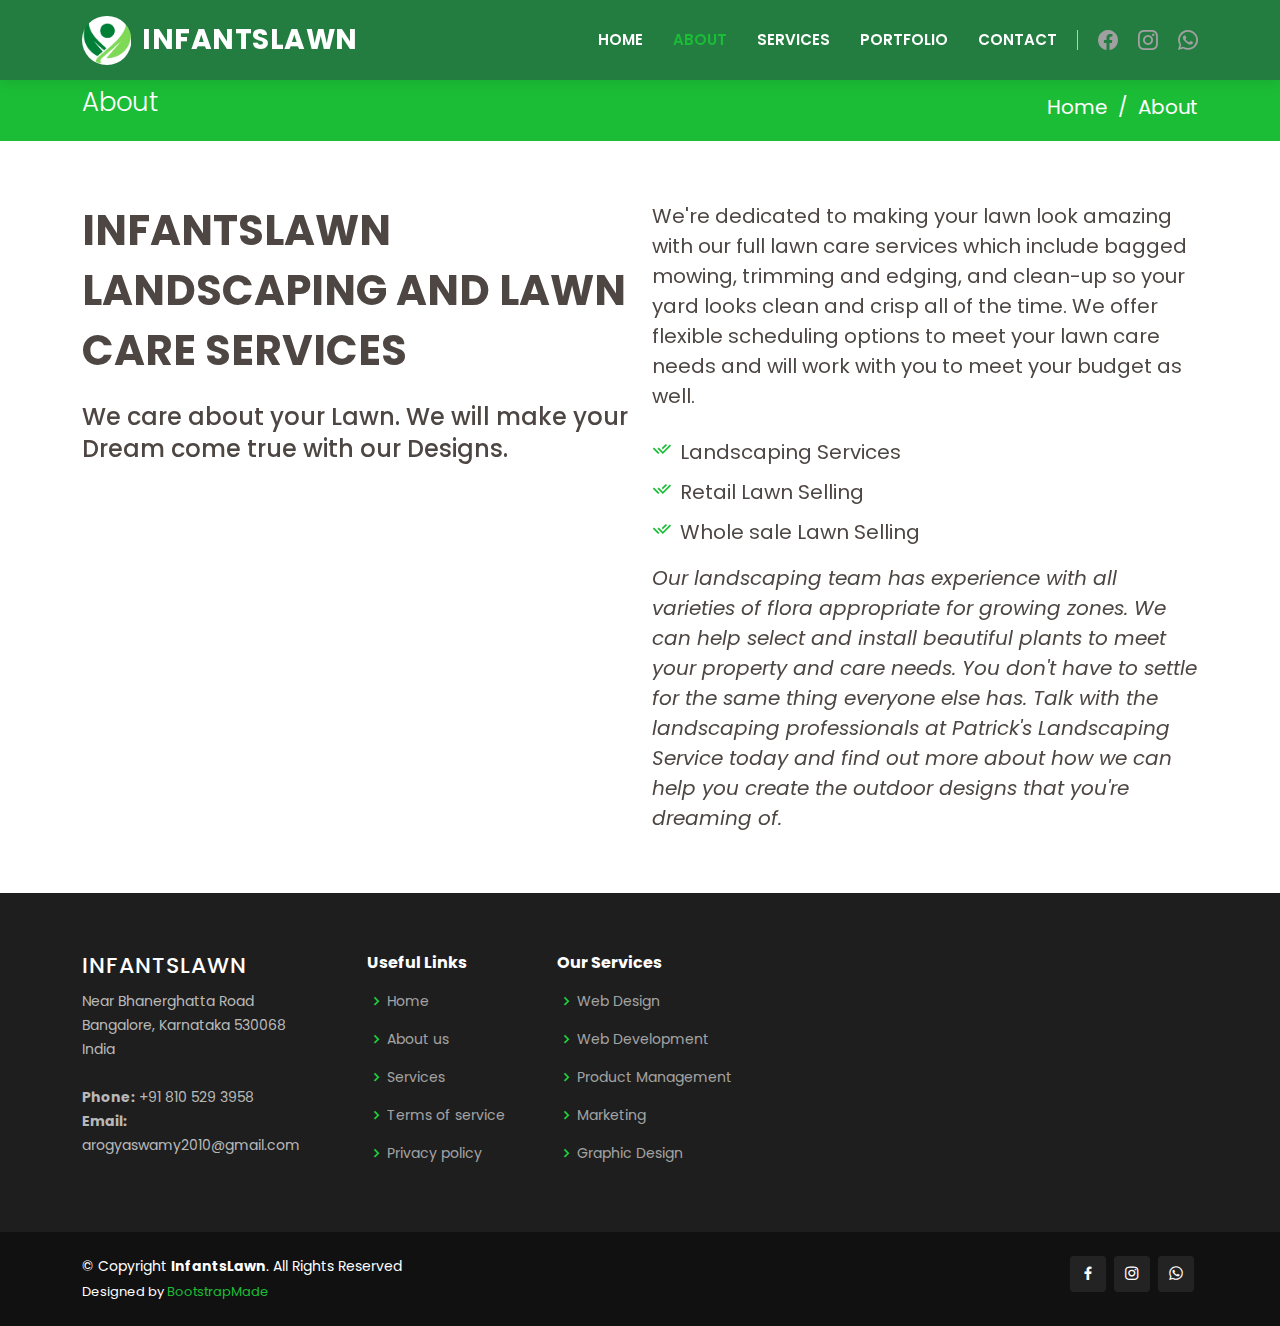
<file: about.html>
<!DOCTYPE html>
<html lang="en">

<head>
  <meta charset="utf-8">
  <meta content="width=device-width, initial-scale=1.0" name="viewport">

  <title>About - InfantsLawn</title>
  <meta content="" name="description">
  <meta content="" name="keywords">

  <!-- Favicons -->
  <link href="assets/img/favicon.png" rel="icon">
  <link href="assets/img/apple-touch-icon.png" rel="apple-touch-icon">

  <!-- Google Fonts -->
  <link href="https://fonts.googleapis.com/css?family=Open+Sans:300,300i,400,400i,600,600i,700,700i|Roboto:300,300i,400,400i,500,500i,600,600i,700,700i|Poppins:300,300i,400,400i,500,500i,600,600i,700,700i" rel="stylesheet">

  <!-- Vendor CSS Files -->
  <link href="assets/vendor/animate.css/animate.min.css" rel="stylesheet">
  <link href="assets/vendor/aos/aos.css" rel="stylesheet">
  <link href="assets/vendor/bootstrap/css/bootstrap.min.css" rel="stylesheet">
  <link href="assets/vendor/bootstrap-icons/bootstrap-icons.css" rel="stylesheet">
  <link href="assets/vendor/boxicons/css/boxicons.min.css" rel="stylesheet">
  <link href="assets/vendor/glightbox/css/glightbox.min.css" rel="stylesheet">
  <link href="assets/vendor/remixicon/remixicon.css" rel="stylesheet">
  <link href="assets/vendor/swiper/swiper-bundle.min.css" rel="stylesheet">

  <!-- Template Main CSS File -->
  <link href="assets/css/style.css" rel="stylesheet">

  <!-- =======================================================
  * Template Name: Company - v4.7.0
  * Template URL: https://bootstrapmade.com/company-free-html-bootstrap-template/
  * Author: BootstrapMade.com
  * License: https://bootstrapmade.com/license/
  ======================================================== -->
</head>

<body>

  <!-- ======= Header ======= -->
  <header id="header" class="fixed-top">
    <div class="container d-flex align-items-center">
      <div class="logo">
        <img src="newlogo1.png" alt="Logo">
      </div>

       <h1 class="logo me-auto"><a href="index.html"><span>Infants</span>Lawn</a></h1>
      <!-- Uncomment below if you prefer to use an image logo -->
      <!-- <a href="index.html" class="logo me-auto me-lg-0"><img src="assets/img/logo.png" alt="" class="img-fluid"></a>-->

      <nav id="navbar" class="navbar order-last order-lg-0">
        <ul>
          <li><a href="index.html" >Home</a></li>

 <li><a href="about.html" class="active">About</a></li>
          <!--<li class="dropdown"><a href="#"><span>About</span> <i class="bi bi-chevron-down"></i></a>
            <ul>
              <li><a href="about.html">About Us</a></li>
              <li><a href="team.html">Team</a></li>
             <!-- <li><a href="testimonials.html">Testimonials</a></li>
              <li class="dropdown"><a href="#"><span>Deep Drop Down</span> <i class="bi bi-chevron-right"></i></a>
                <ul>
                  <li><a href="#">Deep Drop Down 1</a></li>
                  <li><a href="#">Deep Drop Down 2</a></li>
                  <li><a href="#">Deep Drop Down 3</a></li>
                  <li><a href="#">Deep Drop Down 4</a></li>
                  <li><a href="#">Deep Drop Down 5</a></li>
                </ul>
              </li>
            </ul>
          </li>-->

          <li><a href="services.html">Services</a></li>
          <li><a href="portfolio.html">Portfolio</a></li>
         <!-- <li><a href="pricing.html">Pricing</a></li>
          <li><a href="blog.html">Blog</a></li>-->
          <li><a href="contact.html">Contact</a></li>

        </ul>
        <i class="bi bi-list mobile-nav-toggle"></i>
      </nav><!-- .navbar -->

       <div class="header-social-links d-flex">
        <!--<a href="#" class="twitter"><i class="bu bi-twitter"></i></a>-->
        <a href="https://www.facebook.com/InfantsLawn-103420565774488/" class="facebook"><i class="bu bi-facebook"></i></a>
        <a href="https://www.instagram.com/infantslawn/" class="instagram"><i class="bu bi-instagram"></i></a>
		<a href="https://wa.me/918105293958" class="instagram">  <i class="bu bi-whatsapp"></i> </a>
       <!-- <a href="#" class="linkedin"><i class="bu bi-linkedin"></i></i></a>-->
      </div>

    </div>
  </header><!-- End Header -->

  <main id="main">

    <!-- ======= Breadcrumbs ======= -->
    <section id="breadcrumbs" class="breadcrumbs">
      <div class="container">

        <div class="d-flex justify-content-between align-items-center">
          <h2>About</h2>
          <ol>
            <li><a href="index.html">Home</a></li>
            <li>About</li>
          </ol>
        </div>

      </div>
    </section><!-- End Breadcrumbs -->

    <!-- ======= About Us Section ======= -->
    <section id="about-us" class="about-us">
      <div class="container" data-aos="fade-up">

        <div class="row content">
          <div class="col-lg-6" data-aos="fade-right">
            <h2>InfantsLawn Landscaping and Lawn Care Services</h2>
            <h3>We care about your Lawn. We will make your Dream come true with our Designs.</h3>
          </div>
          <div class="col-lg-6 pt-4 pt-lg-0" data-aos="fade-left">
            <p>
             We're dedicated to making your lawn look amazing with our full lawn care services which include bagged mowing, trimming and edging, and clean-up so your yard looks clean and crisp all of the time. We offer flexible scheduling options to meet your lawn care needs and will work with you to meet your budget as well.
            </p>
            <ul>
              <li><i class="ri-check-double-line"></i> Landscaping Services</li>
              <li><i class="ri-check-double-line"></i> Retail Lawn Selling </li>
              <li><i class="ri-check-double-line"></i> Whole sale Lawn Selling</li>
            </ul>
            <p class="fst-italic">
             Our landscaping team has experience with all varieties of flora appropriate for growing zones. We can help select and install beautiful plants to meet your property and care needs.
			 You don't have to settle for the same thing everyone else has. Talk with the landscaping professionals at Patrick's Landscaping Service today and find out more about how we can help you create the outdoor designs that you're dreaming of.
            </p>
          </div>
        </div>

      </div>
    </section><!-- End About Us Section -->

    <!-- ======= Our Team Section ======= -->
    <!--<section id="team" class="team section-bg">
      <div class="container">

        <div class="section-title" data-aos="fade-up">
          <h2>Our <strong>Team</strong></h2>
          <p>Magnam dolores commodi suscipit. Necessitatibus eius consequatur ex aliquid fuga eum quidem. Sit sint consectetur velit. Quisquam quos quisquam cupiditate. Et nemo qui impedit suscipit alias ea. Quia fugiat sit in iste officiis commodi quidem hic quas.</p>
        </div>

        <div class="row">

          <div class="col-lg-3 col-md-6 d-flex align-items-stretch">
            <div class="member" data-aos="fade-up">
              <div class="member-img">
                <img src="assets/img/team/team-1.jpg" class="img-fluid" alt="">
                <div class="social">
                  <a href=""><i class="bi bi-twitter"></i></a>
                  <a href=""><i class="bi bi-facebook"></i></a>
                  <a href=""><i class="bi bi-instagram"></i></a>
                  <a href=""><i class="bi bi-linkedin"></i></a>
                </div>
              </div>
              <div class="member-info">
                <h4>Arogya Swamy</h4>
                <span>Chief Executive Officer</span>
              </div>
            </div>
          </div>

          <div class="col-lg-3 col-md-6 d-flex align-items-stretch">
            <div class="member" data-aos="fade-up" data-aos-delay="100">
              <div class="member-img">
                <img src="assets/img/team/team-2.jpg" class="img-fluid" alt="">
                <div class="social">
                  <a href=""><i class="bi bi-twitter"></i></a>
                  <a href=""><i class="bi bi-facebook"></i></a>
                  <a href=""><i class="bi bi-instagram"></i></a>
                  <a href=""><i class="bi bi-linkedin"></i></a>
                </div>
              </div>
              <div class="member-info">
                <h4>Sarah Jhonson</h4>
                <span>Product Manager</span>
              </div>
            </div>
          </div>

          <div class="col-lg-3 col-md-6 d-flex align-items-stretch">
            <div class="member" data-aos="fade-up" data-aos-delay="200">
              <div class="member-img">
                <img src="assets/img/team/team-3.jpg" class="img-fluid" alt="">
                <div class="social">
                  <a href=""><i class="bi bi-twitter"></i></a>
                  <a href=""><i class="bi bi-facebook"></i></a>
                  <a href=""><i class="bi bi-instagram"></i></a>
                  <a href=""><i class="bi bi-linkedin"></i></a>
                </div>
              </div>
              <div class="member-info">
                <h4>William Anderson</h4>
                <span>CTO</span>
              </div>
            </div>
          </div>

          <div class="col-lg-3 col-md-6 d-flex align-items-stretch">
            <div class="member" data-aos="fade-up" data-aos-delay="300">
              <div class="member-img">
                <img src="assets/img/team/team-4.jpg" class="img-fluid" alt="">
                <div class="social">
                  <a href=""><i class="bi bi-twitter"></i></a>
                  <a href=""><i class="bi bi-facebook"></i></a>
                  <a href=""><i class="bi bi-instagram"></i></a>
                  <a href=""><i class="bi bi-linkedin"></i></a>
                </div>
              </div>
              <div class="member-info">
                <h4>Amanda Jepson</h4>
                <span>Accountant</span>
              </div>
            </div>
          </div>

        </div>

      </div>
    </section><!-- End Our Team Section -->

    <!-- ======= Our Skills Section ======= -->
   <!-- <section id="skills" class="skills">
      <div class="container">

        <div class="section-title" data-aos="fade-up">
          <h2>Our <strong>Skills</strong></h2>
          <p>Magnam dolores commodi suscipit. Necessitatibus eius consequatur ex aliquid fuga eum quidem. Sit sint consectetur velit. Quisquam quos quisquam cupiditate. Et nemo qui impedit suscipit alias ea. Quia fugiat sit in iste officiis commodi quidem hic quas.</p>
        </div>

        <div class="row skills-content">

          <div class="col-lg-6" data-aos="fade-up">

            <div class="progress">
              <span class="skill">HTML <i class="val">100%</i></span>
              <div class="progress-bar-wrap">
                <div class="progress-bar" role="progressbar" aria-valuenow="100" aria-valuemin="0" aria-valuemax="100"></div>
              </div>
            </div>

            <div class="progress">
              <span class="skill">CSS <i class="val">90%</i></span>
              <div class="progress-bar-wrap">
                <div class="progress-bar" role="progressbar" aria-valuenow="90" aria-valuemin="0" aria-valuemax="100"></div>
              </div>
            </div>

            <div class="progress">
              <span class="skill">JavaScript <i class="val">75%</i></span>
              <div class="progress-bar-wrap">
                <div class="progress-bar" role="progressbar" aria-valuenow="75" aria-valuemin="0" aria-valuemax="100"></div>
              </div>
            </div>

          </div>

          <div class="col-lg-6" data-aos="fade-up" data-aos-delay="100">

            <div class="progress">
              <span class="skill">PHP <i class="val">80%</i></span>
              <div class="progress-bar-wrap">
                <div class="progress-bar" role="progressbar" aria-valuenow="80" aria-valuemin="0" aria-valuemax="100"></div>
              </div>
            </div>

            <div class="progress">
              <span class="skill">WordPress/CMS <i class="val">90%</i></span>
              <div class="progress-bar-wrap">
                <div class="progress-bar" role="progressbar" aria-valuenow="90" aria-valuemin="0" aria-valuemax="100"></div>
              </div>
            </div>

            <div class="progress">
              <span class="skill">Photoshop <i class="val">55%</i></span>
              <div class="progress-bar-wrap">
                <div class="progress-bar" role="progressbar" aria-valuenow="55" aria-valuemin="0" aria-valuemax="100"></div>
              </div>
            </div>

          </div>

        </div>

      </div>
    </section><!-- End Our Skills Section -->

    <!-- ======= Our Clients Section ======= -->
    <!--<section id="clients" class="clients">
      <div class="container" data-aos="fade-up">

        <div class="section-title">
          <h2>Clients</h2>
        </div>

        <div class="row no-gutters clients-wrap clearfix" data-aos="fade-up">

          <div class="col-lg-3 col-md-4 col-6">
            <div class="client-logo">
              <img src="assets/img/clients/client-1.png" class="img-fluid" alt="">
            </div>
          </div>

          <div class="col-lg-3 col-md-4 col-6">
            <div class="client-logo">
              <img src="assets/img/clients/client-2.png" class="img-fluid" alt="">
            </div>
          </div>

          <div class="col-lg-3 col-md-4 col-6">
            <div class="client-logo">
              <img src="assets/img/clients/client-3.png" class="img-fluid" alt="">
            </div>
          </div>

          <div class="col-lg-3 col-md-4 col-6">
            <div class="client-logo">
              <img src="assets/img/clients/client-4.png" class="img-fluid" alt="">
            </div>
          </div>

          <div class="col-lg-3 col-md-4 col-6">
            <div class="client-logo">
              <img src="assets/img/clients/client-5.png" class="img-fluid" alt="">
            </div>
          </div>

          <div class="col-lg-3 col-md-4 col-6">
            <div class="client-logo">
              <img src="assets/img/clients/client-6.png" class="img-fluid" alt="">
            </div>
          </div>

          <div class="col-lg-3 col-md-4 col-6">
            <div class="client-logo">
              <img src="assets/img/clients/client-7.png" class="img-fluid" alt="">
            </div>
          </div>

          <div class="col-lg-3 col-md-4 col-6">
            <div class="client-logo">
              <img src="assets/img/clients/client-8.png" class="img-fluid" alt="">
            </div>
          </div>

        </div>

      </div>
    </section><!-- End Our Clients Section -->

  </main><!-- End #main -->

  <!-- ======= Footer ======= -->
  <footer id="footer">

    <div class="footer-top">
      <div class="container">
        <div class="row">

           <div class="col-lg-3 col-md-6 footer-contact">
            <h3>InfantsLawn</h3>
            <p>
              Near Bhanerghatta Road <br>
              Bangalore, Karnataka 530068<br>
              India <br><br>
              <strong>Phone:</strong> +91 810 529 3958 <br>
              <strong>Email:</strong> arogyaswamy2010@gmail.com<br>
            </p>
          </div>

          <div class="col-lg-2 col-md-6 footer-links">
            <h4>Useful Links</h4>
            <ul>
              <li><i class="bx bx-chevron-right"></i> <a href="index.html">Home</a></li>
              <li><i class="bx bx-chevron-right"></i> <a href="about.html">About us</a></li>
              <li><i class="bx bx-chevron-right"></i> <a href="services.html">Services</a></li>
              <li><i class="bx bx-chevron-right"></i> <a href="#">Terms of service</a></li>
              <li><i class="bx bx-chevron-right"></i> <a href="#">Privacy policy</a></li>
            </ul>
          </div>

          <div class="col-lg-3 col-md-6 footer-links">
            <h4>Our Services</h4>
            <ul>
              <li><i class="bx bx-chevron-right"></i> <a href="#">Web Design</a></li>
              <li><i class="bx bx-chevron-right"></i> <a href="#">Web Development</a></li>
              <li><i class="bx bx-chevron-right"></i> <a href="#">Product Management</a></li>
              <li><i class="bx bx-chevron-right"></i> <a href="#">Marketing</a></li>
              <li><i class="bx bx-chevron-right"></i> <a href="#">Graphic Design</a></li>
            </ul>
          </div>

          <!--<div class="col-lg-4 col-md-6 footer-newsletter">
            <h4>Join Our Newsletter</h4>
            <p>Tamen quem nulla quae legam multos aute sint culpa legam noster magna</p>
            <form action="" method="post">
              <input type="email" name="email"><input type="submit" value="Subscribe">
            </form>
          </div>
-->
        </div>
      </div>
    </div>

    <div class="container d-md-flex py-4">

      <div class="me-md-auto text-center text-md-start">
        <div class="copyright">
          &copy; Copyright <strong><span>InfantsLawn</span></strong>. All Rights Reserved
        </div>
        <div class="credits">
          <!-- All the links in the footer should remain intact. -->
          <!-- You can delete the links only if you purchased the pro version. -->
          <!-- Licensing information: https://bootstrapmade.com/license/ -->
          <!-- Purchase the pro version with working PHP/AJAX contact form: https://bootstrapmade.com/company-free-html-bootstrap-template/ -->
          Designed by <a href="https://bootstrapmade.com/">BootstrapMade</a>
        </div>
      </div>
      <div class="social-links text-center text-md-right pt-3 pt-md-0">
       <!-- <a href="#" class="twitter"><i class="bx bxl-twitter"></i></a>-->
        <a href="https://www.facebook.com/InfantsLawn-103420565774488/" class="facebook"><i class="bx bxl-facebook"></i></a>
        <a href="https://www.instagram.com/infantslawn/" class="instagram"><i class="bx bxl-instagram"></i></a>
		<a href="https://wa.me/918105293958" class="instagram"><i class="bx bxl-whatsapp"></i></a>
        <!--<a href="#" class="google-plus"><i class="bx bxl-skype"></i></a>
        <a href="#" class="linkedin"><i class="bx bxl-linkedin"></i></a>-->
      </div>
    </div>
  </footer><!-- End Footer -->

  <a href="#" class="back-to-top d-flex align-items-center justify-content-center"><i class="bi bi-arrow-up-short"></i></a>

  <!-- Vendor JS Files -->
  <script src="assets/vendor/aos/aos.js"></script>
  <script src="assets/vendor/bootstrap/js/bootstrap.bundle.min.js"></script>
  <script src="assets/vendor/glightbox/js/glightbox.min.js"></script>
  <script src="assets/vendor/isotope-layout/isotope.pkgd.min.js"></script>
  <script src="assets/vendor/swiper/swiper-bundle.min.js"></script>
  <script src="assets/vendor/waypoints/noframework.waypoints.js"></script>
  <script src="assets/vendor/php-email-form/validate.js"></script>

  <!-- Template Main JS File -->
  <script src="assets/js/main.js"></script>

</body>

</html>
</file>
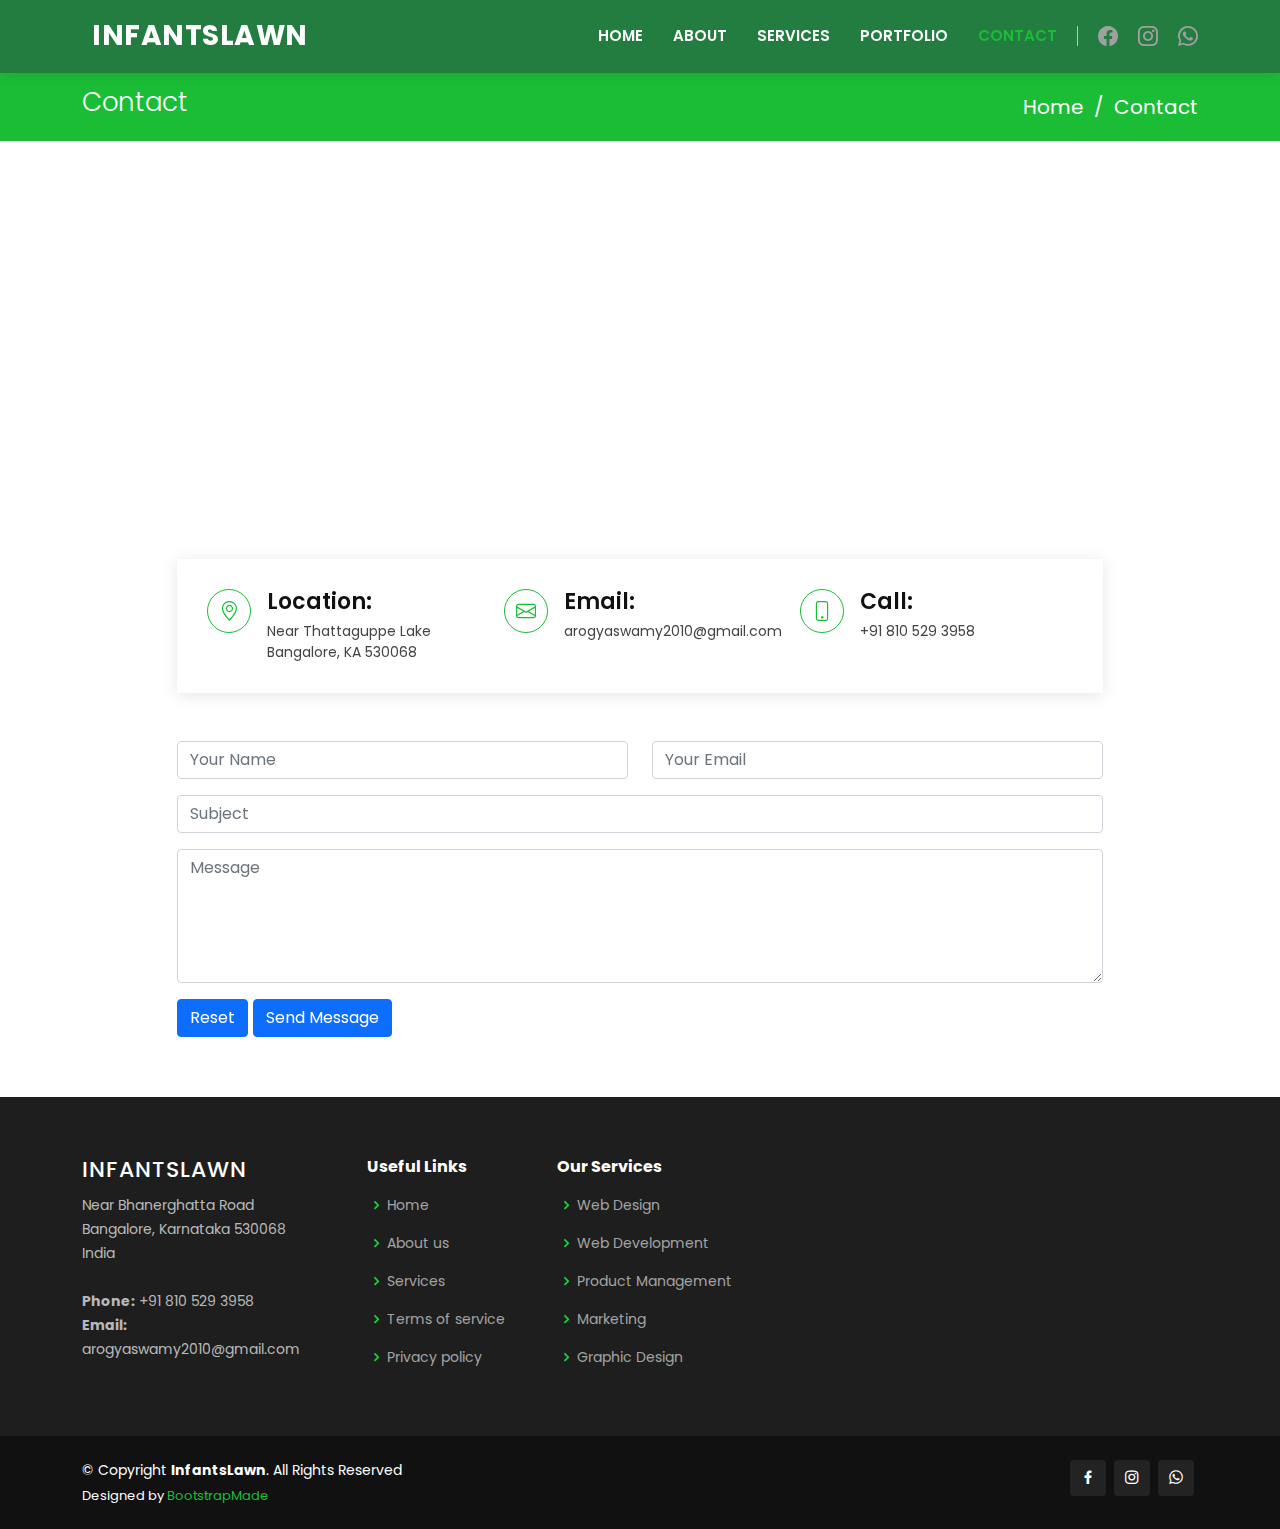
<file: contact.html>
<!DOCTYPE html>
<html lang="en">

<head>
  <meta charset="utf-8">
  <meta content="width=device-width, initial-scale=1.0" name="viewport">

  <title>Contact - InfantsLawn</title>
  <meta content="" name="description">
  <meta content="" name="keywords">

  <!-- Favicons -->
  <link href="assets/img/favicon.png" rel="icon">
  <link href="assets/img/apple-touch-icon.png" rel="apple-touch-icon">

  <!-- Google Fonts -->
  <link href="https://fonts.googleapis.com/css?family=Open+Sans:300,300i,400,400i,600,600i,700,700i|Roboto:300,300i,400,400i,500,500i,600,600i,700,700i|Poppins:300,300i,400,400i,500,500i,600,600i,700,700i" rel="stylesheet">

  <!-- Vendor CSS Files -->
  <link href="assets/vendor/animate.css/animate.min.css" rel="stylesheet">
  <link href="assets/vendor/aos/aos.css" rel="stylesheet">
  <link href="assets/vendor/bootstrap/css/bootstrap.min.css" rel="stylesheet">
  <link href="assets/vendor/bootstrap-icons/bootstrap-icons.css" rel="stylesheet">
  <link href="assets/vendor/boxicons/css/boxicons.min.css" rel="stylesheet">
  <link href="assets/vendor/glightbox/css/glightbox.min.css" rel="stylesheet">
  <link href="assets/vendor/remixicon/remixicon.css" rel="stylesheet">
  <link href="assets/vendor/swiper/swiper-bundle.min.css" rel="stylesheet">

  <!-- Template Main CSS File -->
  <link href="assets/css/style.css" rel="stylesheet">
  
  
  
  <script src="https://code.jquery.com/jquery-3.3.1.min.js" >
    </script>
	
	<script  type="text/javascript" src="assets/js/contactform.js">
    </script>
	
	

  <!-- =======================================================
  * Template Name: Company - v4.7.0
  * Template URL: https://bootstrapmade.com/company-free-html-bootstrap-template/
  * Author: BootstrapMade.com
  * License: https://bootstrapmade.com/license/
  ======================================================== -->
</head>

<body>

  <!-- ======= Header ======= -->
  <header id="header" class="fixed-top">
    <div class="container d-flex align-items-center">

      <h1 class="logo me-auto"><a href="index.html"><span>Infants</span>Lawn</a></h1>
      <!-- Uncomment below if you prefer to use an image logo -->
      <!-- <a href="index.html" class="logo me-auto me-lg-0"><img src="assets/img/logo.png" alt="" class="img-fluid"></a>-->

      <nav id="navbar" class="navbar order-last order-lg-0">
        <ul>
          <li><a href="index.html" >Home</a></li>

 <li><a href="about.html">About</a></li>
          <!--<li class="dropdown"><a href="#"><span>About</span> <i class="bi bi-chevron-down"></i></a>
            <ul>
              <li><a href="about.html">About Us</a></li>
              <li><a href="team.html">Team</a></li>
             <!-- <li><a href="testimonials.html">Testimonials</a></li>
              <li class="dropdown"><a href="#"><span>Deep Drop Down</span> <i class="bi bi-chevron-right"></i></a>
                <ul>
                  <li><a href="#">Deep Drop Down 1</a></li>
                  <li><a href="#">Deep Drop Down 2</a></li>
                  <li><a href="#">Deep Drop Down 3</a></li>
                  <li><a href="#">Deep Drop Down 4</a></li>
                  <li><a href="#">Deep Drop Down 5</a></li>
                </ul>
              </li>
            </ul>
          </li>-->

          <li><a href="services.html">Services</a></li>
          <li><a href="portfolio.html">Portfolio</a></li>
         <!-- <li><a href="pricing.html">Pricing</a></li>
          <li><a href="blog.html">Blog</a></li>-->
          <li><a href="contact.html" class="active">Contact</a></li>

        </ul>
        <i class="bi bi-list mobile-nav-toggle"></i>
      </nav><!-- .navbar -->

       <div class="header-social-links d-flex">
        <!--<a href="#" class="twitter"><i class="bu bi-twitter"></i></a>-->
        <a href="https://www.facebook.com/InfantsLawn-103420565774488/" class="facebook"><i class="bu bi-facebook"></i></a>
        <a href="https://www.instagram.com/infantslawn/" class="instagram"><i class="bu bi-instagram"></i></a>
		<a href="https://wa.me/918105293958" class="instagram">  <i class="bu bi-whatsapp"></i> </a>
       <!-- <a href="#" class="linkedin"><i class="bu bi-linkedin"></i></i></a>-->
      </div>

    </div>
  </header><!-- End Header -->

  <main id="main">

    <!-- ======= Breadcrumbs ======= -->
    <section id="breadcrumbs" class="breadcrumbs">
      <div class="container">

        <div class="d-flex justify-content-between align-items-center">
          <h2>Contact</h2>
          <ol>
            <li><a href="index.html">Home</a></li>
            <li>Contact</li>
          </ol>
        </div>

      </div>
    </section><!-- End Breadcrumbs -->

    <!-- ======= Contact Section ======= -->
    <div class="map-section">
     <!-- <iframe style="border:0; width: 100%; height: 350px;" src="https://www.google.com/maps/embed?pb=!1m14!1m8!1m3!1d12097.433213460943!2d-74.0062269!3d40.7101282!3m2!1i1024!2i768!4f13.1!3m3!1m2!1s0x0%3A0xb89d1fe6bc499443!2sDowntown+Conference+Center!5e0!3m2!1smk!2sbg!4v1539943755621" frameborder="0" allowfullscreen></iframe>-->
	<iframe src="https://www.google.com/maps/embed?pb=!1m18!1m12!1m3!1d31129.212048290945!2d77.51571532746506!3d12.768671227869918!2m3!1f0!2f0!3f0!3m2!1i1024!2i768!4f13.1!3m3!1m2!1s0x3bae423b88322a1d%3A0xbdb4eb2d2ec7f570!2sThattaguppe%2C%20Karnataka!5e0!3m2!1sen!2sin!4v1656953279996!5m2!1sen!2sin"  frameborder="0" style="border:0; width: 100%; height: 350px;" allowfullscreen="" loading="lazy" referrerpolicy="no-referrer-when-downgrade"></iframe>
	</div>

    <section id="contact" class="contact">
      <div class="container">

        <div class="row justify-content-center" data-aos="fade-up">

          <div class="col-lg-10">

            <div class="info-wrap">
              <div class="row">
                <div class="col-lg-4 info">
                  <i class="bi bi-geo-alt"></i>
                  <h4>Location:</h4>
                  <p>Near Thattaguppe Lake<br>Bangalore, KA 530068</p>
                </div>

                <div class="col-lg-4 info mt-4 mt-lg-0">
                  <i class="bi bi-envelope"></i>
                  <h4>Email:</h4>
                  <p>arogyaswamy2010@gmail.com<br></p>
                </div>

                <div class="col-lg-4 info mt-4 mt-lg-0">
                  <i class="bi bi-phone"></i>
                  <h4>Call:</h4>
                  <p>+91 810 529 3958<br></p>
                </div>
              </div>
            </div>

          </div>

        </div>

        <div class="row mt-5 justify-content-center" data-aos="fade-up">
          <div class="col-lg-10">
            
              <div class="row">
                <div class="col-md-6 form-group">
                  <input type="text" name="name" class="form-control" id="name" placeholder="Your Name" required>
                </div>
                <div class="col-md-6 form-group mt-3 mt-md-0">
                  <input type="email" class="form-control" name="email" id="email" placeholder="Your Email" required>
                </div>
              </div>
              <div class="form-group mt-3">
                <input type="text" class="form-control" name="subject" id="subject" placeholder="Subject" required>
              </div>
              <div class="form-group mt-3">
                <textarea class="form-control" name="message" rows="5" placeholder="Message"  id="message" required></textarea>
              </div>
              <div class="my-3">
                <div class="loading">Loading</div>
                <div class="error-message">Sorry There was a error please check<span></span></div>
                <div class="sent-message">Your message has been sent. Thank you!</div>
              </div>
			  <div><button type="reset" id="reset" class="btn btn-primary">Reset</button>
              <button type="submit" id="submitbutton" class="btn btn-primary">Send Message</button></div>
            
          </div>

        </div>

      </div>
    </section><!-- End Contact Section -->

  </main><!-- End #main -->

  <!-- ======= Footer ======= -->
  <footer id="footer">

    <div class="footer-top">
      <div class="container">
        <div class="row">

          <div class="col-lg-3 col-md-6 footer-contact">
            <h3>InfantsLawn</h3>
            <p>
              Near Bhanerghatta Road <br>
              Bangalore, Karnataka 530068<br>
              India <br><br>
              <strong>Phone:</strong> +91 810 529 3958 <br>
              <strong>Email:</strong> arogyaswamy2010@gmail.com<br>
            </p>
          </div>

          <div class="col-lg-2 col-md-6 footer-links">
            <h4>Useful Links</h4>
            <ul>
              <li><i class="bx bx-chevron-right"></i> <a href="index.html">Home</a></li>
             <li><i class="bx bx-chevron-right"></i> <a href="about.html">About us</a></li>
              <li><i class="bx bx-chevron-right"></i> <a href="services.html">Services</a></li>
              <li><i class="bx bx-chevron-right"></i> <a href="#">Terms of service</a></li>
              <li><i class="bx bx-chevron-right"></i> <a href="#">Privacy policy</a></li>
            </ul>
          </div>

          <div class="col-lg-3 col-md-6 footer-links">
            <h4>Our Services</h4>
            <ul>
              <li><i class="bx bx-chevron-right"></i> <a href="#">Web Design</a></li>
              <li><i class="bx bx-chevron-right"></i> <a href="#">Web Development</a></li>
              <li><i class="bx bx-chevron-right"></i> <a href="#">Product Management</a></li>
              <li><i class="bx bx-chevron-right"></i> <a href="#">Marketing</a></li>
              <li><i class="bx bx-chevron-right"></i> <a href="#">Graphic Design</a></li>
            </ul>
          </div>

          <!--<div class="col-lg-4 col-md-6 footer-newsletter">
            <h4>Join Our Newsletter</h4>
            <p>Tamen quem nulla quae legam multos aute sint culpa legam noster magna</p>
            <form action="" method="post">
              <input type="email" name="email"><input type="submit" value="Subscribe">
            </form>
          </div>
-->
        </div>
      </div>
    </div>

    <div class="container d-md-flex py-4">

      <div class="me-md-auto text-center text-md-start">
        <div class="copyright">
          &copy; Copyright <strong><span>InfantsLawn</span></strong>. All Rights Reserved
        </div>
        <div class="credits">
          <!-- All the links in the footer should remain intact. -->
          <!-- You can delete the links only if you purchased the pro version. -->
          <!-- Licensing information: https://bootstrapmade.com/license/ -->
          <!-- Purchase the pro version with working PHP/AJAX contact form: https://bootstrapmade.com/company-free-html-bootstrap-template/ -->
          Designed by <a href="https://bootstrapmade.com/">BootstrapMade</a>
        </div>
      </div>
      <div class="social-links text-center text-md-right pt-3 pt-md-0">
       <!-- <a href="#" class="twitter"><i class="bx bxl-twitter"></i></a>-->
        <a href="https://www.facebook.com/InfantsLawn-103420565774488/" class="facebook"><i class="bx bxl-facebook"></i></a>
        <a href="https://www.instagram.com/infantslawn/" class="instagram"><i class="bx bxl-instagram"></i></a>
		<a href="https://wa.me/918105293958" class="instagram"><i class="bx bxl-whatsapp"></i></a>
        <!--<a href="#" class="google-plus"><i class="bx bxl-skype"></i></a>
        <a href="#" class="linkedin"><i class="bx bxl-linkedin"></i></a>-->
      </div>
    </div>
  </footer><!-- End Footer -->

  <a href="#" class="back-to-top d-flex align-items-center justify-content-center"><i class="bi bi-arrow-up-short"></i></a>

  <!-- Vendor JS Files -->
  <script src="assets/vendor/aos/aos.js"></script>
  <script src="assets/vendor/bootstrap/js/bootstrap.bundle.min.js"></script>
  <script src="assets/vendor/glightbox/js/glightbox.min.js"></script>
  <script src="assets/vendor/isotope-layout/isotope.pkgd.min.js"></script>
  <script src="assets/vendor/swiper/swiper-bundle.min.js"></script>
  <script src="assets/vendor/waypoints/noframework.waypoints.js"></script>
  <script src="assets/vendor/php-email-form/validate.js"></script>

  <!-- Template Main JS File -->
  <script src="assets/js/main.js"></script>

</body>

</html>
</file>
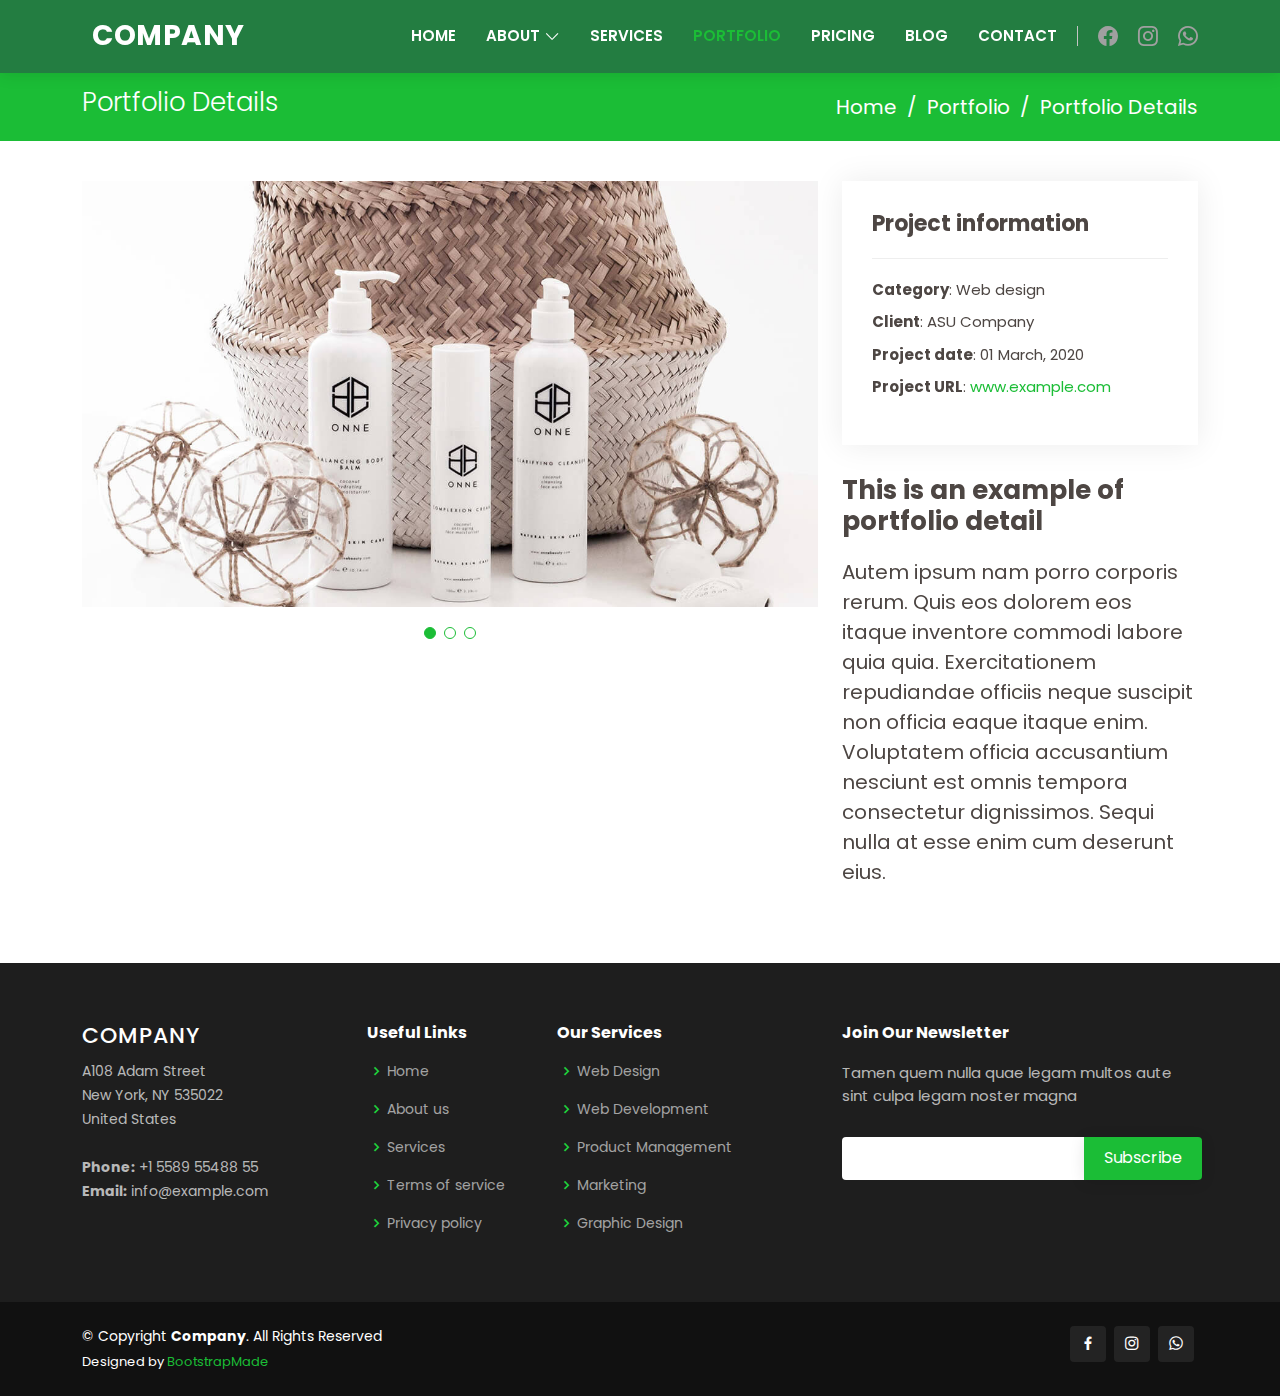
<file: portfolio-details.html>
<!DOCTYPE html>
<html lang="en">

<head>
  <meta charset="utf-8">
  <meta content="width=device-width, initial-scale=1.0" name="viewport">

  <title>Portfolio Details - Company Bootstrap Template</title>
  <meta content="" name="description">
  <meta content="" name="keywords">

  <!-- Favicons -->
  <link href="assets/img/favicon.png" rel="icon">
  <link href="assets/img/apple-touch-icon.png" rel="apple-touch-icon">

  <!-- Google Fonts -->
  <link href="https://fonts.googleapis.com/css?family=Open+Sans:300,300i,400,400i,600,600i,700,700i|Roboto:300,300i,400,400i,500,500i,600,600i,700,700i|Poppins:300,300i,400,400i,500,500i,600,600i,700,700i" rel="stylesheet">

  <!-- Vendor CSS Files -->
  <link href="assets/vendor/animate.css/animate.min.css" rel="stylesheet">
  <link href="assets/vendor/aos/aos.css" rel="stylesheet">
  <link href="assets/vendor/bootstrap/css/bootstrap.min.css" rel="stylesheet">
  <link href="assets/vendor/bootstrap-icons/bootstrap-icons.css" rel="stylesheet">
  <link href="assets/vendor/boxicons/css/boxicons.min.css" rel="stylesheet">
  <link href="assets/vendor/glightbox/css/glightbox.min.css" rel="stylesheet">
  <link href="assets/vendor/remixicon/remixicon.css" rel="stylesheet">
  <link href="assets/vendor/swiper/swiper-bundle.min.css" rel="stylesheet">

  <!-- Template Main CSS File -->
  <link href="assets/css/style.css" rel="stylesheet">

  <!-- =======================================================
  * Template Name: Company - v4.7.0
  * Template URL: https://bootstrapmade.com/company-free-html-bootstrap-template/
  * Author: BootstrapMade.com
  * License: https://bootstrapmade.com/license/
  ======================================================== -->
</head>

<body>

  <!-- ======= Header ======= -->
  <header id="header" class="fixed-top">
    <div class="container d-flex align-items-center">

      <h1 class="logo me-auto"><a href="index.html"><span>Com</span>pany</a></h1>
      <!-- Uncomment below if you prefer to use an image logo -->
      <!-- <a href="index.html" class="logo me-auto me-lg-0"><img src="assets/img/logo.png" alt="" class="img-fluid"></a>-->

      <nav id="navbar" class="navbar order-last order-lg-0">
        <ul>
          <li><a href="index.html">Home</a></li>

          <li class="dropdown"><a href="#"><span>About</span> <i class="bi bi-chevron-down"></i></a>
            <ul>
              <li><a href="about.html">About Us</a></li>
              <li><a href="team.html">Team</a></li>
              <li><a href="testimonials.html">Testimonials</a></li>
              <li class="dropdown"><a href="#"><span>Deep Drop Down</span> <i class="bi bi-chevron-right"></i></a>
                <ul>
                  <li><a href="#">Deep Drop Down 1</a></li>
                  <li><a href="#">Deep Drop Down 2</a></li>
                  <li><a href="#">Deep Drop Down 3</a></li>
                  <li><a href="#">Deep Drop Down 4</a></li>
                  <li><a href="#">Deep Drop Down 5</a></li>
                </ul>
              </li>
            </ul>
          </li>

          <li><a href="services.html">Services</a></li>
          <li><a href="portfolio.html" class="active">Portfolio</a></li>
          <li><a href="pricing.html">Pricing</a></li>
          <li><a href="blog.html">Blog</a></li>
          <li><a href="contact.html">Contact</a></li>

        </ul>
        <i class="bi bi-list mobile-nav-toggle"></i>
      </nav><!-- .navbar -->

       <div class="header-social-links d-flex">
        <!--<a href="#" class="twitter"><i class="bu bi-twitter"></i></a>-->
        <a href="https://www.facebook.com/InfantsLawn-103420565774488/" class="facebook"><i class="bu bi-facebook"></i></a>
        <a href="https://www.instagram.com/infantslawn/" class="instagram"><i class="bu bi-instagram"></i></a>
		<a href="https://wa.me/918105293958" class="instagram">  <i class="bu bi-whatsapp"></i> </a>
       <!-- <a href="#" class="linkedin"><i class="bu bi-linkedin"></i></i></a>-->
      </div>

    </div>
  </header><!-- End Header -->

  <main id="main">

    <!-- ======= Breadcrumbs ======= -->
    <section id="breadcrumbs" class="breadcrumbs">
      <div class="container">

        <div class="d-flex justify-content-between align-items-center">
          <h2>Portfolio Details</h2>
          <ol>
            <li><a href="index.html">Home</a></li>
            <li><a href="portfolio.html">Portfolio</a></li>
            <li>Portfolio Details</li>
          </ol>
        </div>

      </div>
    </section><!-- End Breadcrumbs -->

    <!-- ======= Portfolio Details Section ======= -->
    <section id="portfolio-details" class="portfolio-details">
      <div class="container" data-aos="fade-up">

        <div class="row gy-4">

          <div class="col-lg-8">
            <div class="portfolio-details-slider swiper">
              <div class="swiper-wrapper align-items-center">

                <div class="swiper-slide">
                  <img src="assets/img/portfolio/portfolio-details-1.jpg" alt="">
                </div>

                <div class="swiper-slide">
                  <img src="assets/img/portfolio/portfolio-details-2.jpg" alt="">
                </div>

                <div class="swiper-slide">
                  <img src="assets/img/portfolio/portfolio-details-3.jpg" alt="">
                </div>

              </div>
              <div class="swiper-pagination"></div>
            </div>
          </div>

          <div class="col-lg-4">
            <div class="portfolio-info">
              <h3>Project information</h3>
              <ul>
                <li><strong>Category</strong>: Web design</li>
                <li><strong>Client</strong>: ASU Company</li>
                <li><strong>Project date</strong>: 01 March, 2020</li>
                <li><strong>Project URL</strong>: <a href="#">www.example.com</a></li>
              </ul>
            </div>
            <div class="portfolio-description">
              <h2>This is an example of portfolio detail</h2>
              <p>
                Autem ipsum nam porro corporis rerum. Quis eos dolorem eos itaque inventore commodi labore quia quia. Exercitationem repudiandae officiis neque suscipit non officia eaque itaque enim. Voluptatem officia accusantium nesciunt est omnis tempora consectetur dignissimos. Sequi nulla at esse enim cum deserunt eius.
              </p>
            </div>
          </div>

        </div>

      </div>
    </section><!-- End Portfolio Details Section -->

  </main><!-- End #main -->

  <!-- ======= Footer ======= -->
  <footer id="footer">

    <div class="footer-top">
      <div class="container">
        <div class="row">

          <div class="col-lg-3 col-md-6 footer-contact">
            <h3>Company</h3>
            <p>
              A108 Adam Street <br>
              New York, NY 535022<br>
              United States <br><br>
              <strong>Phone:</strong> +1 5589 55488 55<br>
              <strong>Email:</strong> info@example.com<br>
            </p>
          </div>

          <div class="col-lg-2 col-md-6 footer-links">
            <h4>Useful Links</h4>
            <ul>
              <li><i class="bx bx-chevron-right"></i> <a href="index.html">Home</a></li>
              <li><i class="bx bx-chevron-right"></i> <a href="about.html">About us</a></li>
              <li><i class="bx bx-chevron-right"></i> <a href="services.html">Services</a></li>
              <li><i class="bx bx-chevron-right"></i> <a href="#">Terms of service</a></li>
              <li><i class="bx bx-chevron-right"></i> <a href="#">Privacy policy</a></li>
            </ul>
          </div>

          <div class="col-lg-3 col-md-6 footer-links">
            <h4>Our Services</h4>
            <ul>
              <li><i class="bx bx-chevron-right"></i> <a href="#">Web Design</a></li>
              <li><i class="bx bx-chevron-right"></i> <a href="#">Web Development</a></li>
              <li><i class="bx bx-chevron-right"></i> <a href="#">Product Management</a></li>
              <li><i class="bx bx-chevron-right"></i> <a href="#">Marketing</a></li>
              <li><i class="bx bx-chevron-right"></i> <a href="#">Graphic Design</a></li>
            </ul>
          </div>

          <div class="col-lg-4 col-md-6 footer-newsletter">
            <h4>Join Our Newsletter</h4>
            <p>Tamen quem nulla quae legam multos aute sint culpa legam noster magna</p>
            <form action="" method="post">
              <input type="email" name="email"><input type="submit" value="Subscribe">
            </form>
          </div>

        </div>
      </div>
    </div>

    <div class="container d-md-flex py-4">

      <div class="me-md-auto text-center text-md-start">
        <div class="copyright">
          &copy; Copyright <strong><span>Company</span></strong>. All Rights Reserved
        </div>
        <div class="credits">
          <!-- All the links in the footer should remain intact. -->
          <!-- You can delete the links only if you purchased the pro version. -->
          <!-- Licensing information: https://bootstrapmade.com/license/ -->
          <!-- Purchase the pro version with working PHP/AJAX contact form: https://bootstrapmade.com/company-free-html-bootstrap-template/ -->
          Designed by <a href="https://bootstrapmade.com/">BootstrapMade</a>
        </div>
      </div>
      <div class="social-links text-center text-md-right pt-3 pt-md-0">
       <!-- <a href="#" class="twitter"><i class="bx bxl-twitter"></i></a>-->
        <a href="https://www.facebook.com/InfantsLawn-103420565774488/" class="facebook"><i class="bx bxl-facebook"></i></a>
        <a href="https://www.instagram.com/infantslawn/" class="instagram"><i class="bx bxl-instagram"></i></a>
		<a href="https://wa.me/918105293958" class="instagram"><i class="bx bxl-whatsapp"></i></a>
        <!--<a href="#" class="google-plus"><i class="bx bxl-skype"></i></a>
        <a href="#" class="linkedin"><i class="bx bxl-linkedin"></i></a>-->
      </div>
    </div>
  </footer><!-- End Footer -->

  <a href="#" class="back-to-top d-flex align-items-center justify-content-center"><i class="bi bi-arrow-up-short"></i></a>

  <!-- Vendor JS Files -->
  <script src="assets/vendor/aos/aos.js"></script>
  <script src="assets/vendor/bootstrap/js/bootstrap.bundle.min.js"></script>
  <script src="assets/vendor/glightbox/js/glightbox.min.js"></script>
  <script src="assets/vendor/isotope-layout/isotope.pkgd.min.js"></script>
  <script src="assets/vendor/swiper/swiper-bundle.min.js"></script>
  <script src="assets/vendor/waypoints/noframework.waypoints.js"></script>
  <script src="assets/vendor/php-email-form/validate.js"></script>

  <!-- Template Main JS File -->
  <script src="assets/js/main.js"></script>

</body>

</html>
</file>
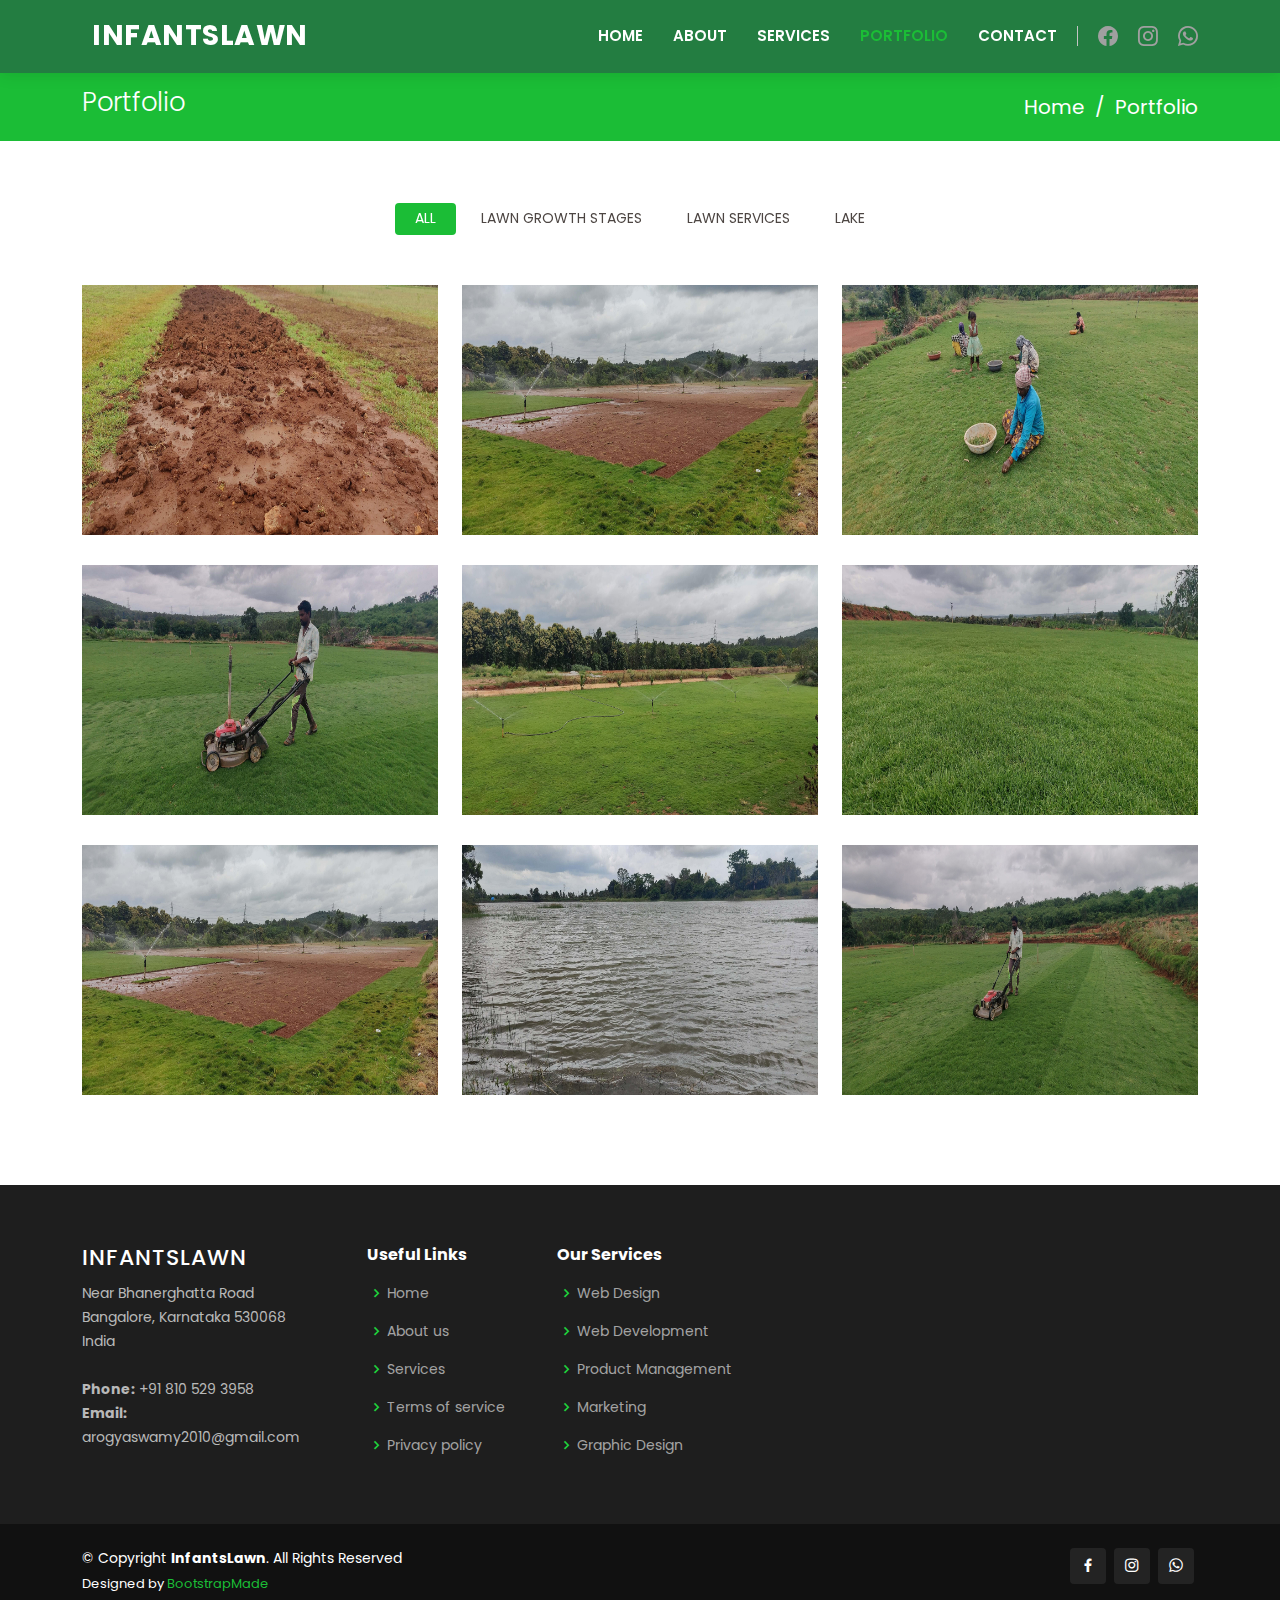
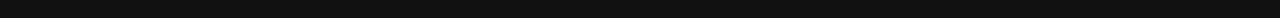
<file: portfolio.html>
<!DOCTYPE html>
<html lang="en">

<head>
  <meta charset="utf-8">
  <meta content="width=device-width, initial-scale=1.0" name="viewport">

  <title>Portfolio - InfantsLawn</title>
  <meta content="" name="description">
  <meta content="" name="keywords">

  <!-- Favicons -->
  <link href="assets/img/favicon.png" rel="icon">
  <link href="assets/img/apple-touch-icon.png" rel="apple-touch-icon">

  <!-- Google Fonts -->
  <link href="https://fonts.googleapis.com/css?family=Open+Sans:300,300i,400,400i,600,600i,700,700i|Roboto:300,300i,400,400i,500,500i,600,600i,700,700i|Poppins:300,300i,400,400i,500,500i,600,600i,700,700i" rel="stylesheet">

  <!-- Vendor CSS Files -->
  <link href="assets/vendor/animate.css/animate.min.css" rel="stylesheet">
  <link href="assets/vendor/aos/aos.css" rel="stylesheet">
  <link href="assets/vendor/bootstrap/css/bootstrap.min.css" rel="stylesheet">
  <link href="assets/vendor/bootstrap-icons/bootstrap-icons.css" rel="stylesheet">
  <link href="assets/vendor/boxicons/css/boxicons.min.css" rel="stylesheet">
  <link href="assets/vendor/glightbox/css/glightbox.min.css" rel="stylesheet">
  <link href="assets/vendor/remixicon/remixicon.css" rel="stylesheet">
  <link href="assets/vendor/swiper/swiper-bundle.min.css" rel="stylesheet">

  <!-- Template Main CSS File -->
  <link href="assets/css/style.css" rel="stylesheet">

  <!-- =======================================================
  * Template Name: Company - v4.7.0
  * Template URL: https://bootstrapmade.com/company-free-html-bootstrap-template/
  * Author: BootstrapMade.com
  * License: https://bootstrapmade.com/license/
  ======================================================== -->
</head>

<body>

  <!-- ======= Header ======= -->
  <header id="header" class="fixed-top">
    <div class="container d-flex align-items-center">

      <h1 class="logo me-auto"><a href="index.html"><span>Infants</span>Lawn</a></h1>
      <!-- Uncomment below if you prefer to use an image logo -->
      <!-- <a href="index.html" class="logo me-auto me-lg-0"><img src="assets/img/logo.png" alt="" class="img-fluid"></a>-->

      <nav id="navbar" class="navbar order-last order-lg-0">
        <ul>
          <li><a href="index.html" >Home</a></li>

 <li><a href="about.html">About</a></li>
          <!--<li class="dropdown"><a href="#"><span>About</span> <i class="bi bi-chevron-down"></i></a>
            <ul>
              <li><a href="about.html">About Us</a></li>
              <li><a href="team.html">Team</a></li>
             <!-- <li><a href="testimonials.html">Testimonials</a></li>
              <li class="dropdown"><a href="#"><span>Deep Drop Down</span> <i class="bi bi-chevron-right"></i></a>
                <ul>
                  <li><a href="#">Deep Drop Down 1</a></li>
                  <li><a href="#">Deep Drop Down 2</a></li>
                  <li><a href="#">Deep Drop Down 3</a></li>
                  <li><a href="#">Deep Drop Down 4</a></li>
                  <li><a href="#">Deep Drop Down 5</a></li>
                </ul>
              </li>
            </ul>
          </li>-->

          <li><a href="services.html">Services</a></li>
          <li><a href="portfolio.html" class="active">Portfolio</a></li>
         <!-- <li><a href="pricing.html">Pricing</a></li>
          <li><a href="blog.html">Blog</a></li>-->
          <li><a href="contact.html">Contact</a></li>

        </ul>
        <i class="bi bi-list mobile-nav-toggle"></i>
      </nav><!-- .navbar -->

       <div class="header-social-links d-flex">
        <!--<a href="#" class="twitter"><i class="bu bi-twitter"></i></a>-->
        <a href="https://www.facebook.com/InfantsLawn-103420565774488/" class="facebook"><i class="bu bi-facebook"></i></a>
        <a href="https://www.instagram.com/infantslawn/" class="instagram"><i class="bu bi-instagram"></i></a>
		<a href="https://wa.me/918105293958" class="instagram">  <i class="bu bi-whatsapp"></i> </a>
       <!-- <a href="#" class="linkedin"><i class="bu bi-linkedin"></i></i></a>-->
      </div>

    </div>
  </header><!-- End Header -->

  <main id="main">

    <!-- ======= Breadcrumbs ======= -->
    <section id="breadcrumbs" class="breadcrumbs">
      <div class="container">

        <div class="d-flex justify-content-between align-items-center">
          <h2>Portfolio</h2>
          <ol>
            <li><a href="index.html">Home</a></li>
            <li>Portfolio</li>
          </ol>
        </div>

      </div>
    </section><!-- End Breadcrumbs -->

     <!-- ======= Portfolio Section ======= -->
    <section id="portfolio" class="portfolio">
      <div class="container">

        <div class="row" data-aos="fade-up">
          <div class="col-lg-12 d-flex justify-content-center">
            <ul id="portfolio-flters">
              <li data-filter="*" class="filter-active">All</li>
              <li data-filter=".filter-app">Lawn Growth Stages</li>
              
              <li data-filter=".filter-web">Lawn Services</li>
			  <li data-filter=".filter-card">Lake</li>
            </ul>
          </div>
        </div>

        <div class="row portfolio-container" data-aos="fade-up">

          <div class="col-lg-4 col-md-6 portfolio-item filter-app">
            <img src="assets/img/portfolio/portfolio-2.jpg" class="img-fluid img-height" alt="">
            <div class="portfolio-info">
              <h4>Stage 1</h4>
              <p>Lawn Growth Stages</p>
              <a href="assets/img/portfolio/portfolio-2.jpg" data-gallery="portfolioGallery" class="portfolio-lightbox preview-link" title="Stage 1"><i class="bx bx-plus"></i></a>
              <a href="portfolio-details.html" class="details-link" title="More Details"><i class="bx bx-link"></i></a>
            </div>
          </div>

          <div class="col-lg-4 col-md-6 portfolio-item filter-app">
            <img src="assets/img/portfolio/portfolio-7.jpg" class="img-fluid img-height" alt="">
            <div class="portfolio-info">
              <h4>Stage 2</h4>
              <p>Lawn Growth Stages</p>
              <a href="assets/img/portfolio/portfolio-7.jpg" data-gallery="portfolioGallery" class="portfolio-lightbox preview-link" title="Web 3"><i class="bx bx-plus"></i></a>
              <a href="portfolio-details.html" class="details-link" title="More Details"><i class="bx bx-link"></i></a>
            </div>
          </div>

          <div class="col-lg-4 col-md-6 portfolio-item filter-web">
            <img src="assets/img/portfolio/portfolio-3.jpg" class="img-fluid img-height" alt="">
            <div class="portfolio-info">
              <h4>Cleaning</h4>
              <p>Lawn Services</p>
              <a href="assets/img/portfolio/portfolio-3.jpg" data-gallery="portfolioGallery" class="portfolio-lightbox preview-link" title="App 2"><i class="bx bx-plus"></i></a>
              <a href="portfolio-details.html" class="details-link" title="More Details"><i class="bx bx-link"></i></a>
            </div>
          </div>

          <div class="col-lg-4 col-md-6 portfolio-item filter-web">
            <img src="assets/img/portfolio/portfolio-4.jpg" class="img-fluid img-height" alt="">
            <div class="portfolio-info">
              <h4>Cutting</h4>
              <p>Lawn Services</p>
              <a href="assets/img/portfolio/portfolio-4.jpg" data-gallery="portfolioGallery" class="portfolio-lightbox preview-link" title="Card 2"><i class="bx bx-plus"></i></a>
              <a href="portfolio-details.html" class="details-link" title="More Details"><i class="bx bx-link"></i></a>
            </div>
          </div>

          <div class="col-lg-4 col-md-6 portfolio-item filter-app">
            <img src="assets/img/portfolio/portfolio-5.jpg" class="img-fluid img-height" alt="">
            <div class="portfolio-info">
              <h4>Stage 3</h4>
              <p>Lawn Growth Stages</p>
              <a href="assets/img/portfolio/portfolio-5.jpg" data-gallery="portfolioGallery" class="portfolio-lightbox preview-link" title="Web 2"><i class="bx bx-plus"></i></a>
              <a href="portfolio-details.html" class="details-link" title="More Details"><i class="bx bx-link"></i></a>
            </div>
          </div>

          <div class="col-lg-4 col-md-6 portfolio-item filter-app">
            <img src="assets/img/portfolio/portfolio-6.jpg" class="img-fluid img-height" alt="">
            <div class="portfolio-info">
              <h4>Stage 4</h4>
              <p>Lawn Growth Stages</p>
              <a href="assets/img/portfolio/portfolio-6.jpg" data-gallery="portfolioGallery" class="portfolio-lightbox preview-link" title="App 3"><i class="bx bx-plus"></i></a>
              <a href="portfolio-details.html" class="details-link" title="More Details"><i class="bx bx-link"></i></a>
            </div>
          </div>

          <div class="col-lg-4 col-md-6 portfolio-item filter-web">
            <img src="assets/img/portfolio/portfolio-7.jpg" class="img-fluid img-height" alt="">
            <div class="portfolio-info">
              <h4>Watering</h4>
              <p>Lawn Services</p>
              <a href="assets/img/portfolio/portfolio-7.jpg" data-gallery="portfolioGallery" class="portfolio-lightbox preview-link" title="Card 1"><i class="bx bx-plus"></i></a>
              <a href="portfolio-details.html" class="details-link" title="More Details"><i class="bx bx-link"></i></a>
            </div>
          </div>

          <div class="col-lg-4 col-md-6 portfolio-item filter-card">
            <img src="assets/img/portfolio/portfolio-8.jpg" class="img-fluid img-height" alt="">
            <div class="portfolio-info">
              <h4>Fish pond</h4>
              <p>Lake</p>
              <a href="assets/img/portfolio/portfolio-8.jpg" data-gallery="portfolioGallery" class="portfolio-lightbox preview-link" title="Card 3"><i class="bx bx-plus"></i></a>
              <a href="portfolio-details.html" class="details-link" title="More Details"><i class="bx bx-link"></i></a>
            </div>
          </div>

          <div class="col-lg-4 col-md-6 portfolio-item filter-web">
            <img src="assets/img/portfolio/portfolio-9.jpg" class="img-fluid img-height" alt="">
            <div class="portfolio-info">
              <h4>Patching</h4>
              <p>Lawn Services</p>
              <a href="assets/img/portfolio/portfolio-9.jpg" data-gallery="portfolioGallery" class="portfolio-lightbox preview-link" title="Web 3"><i class="bx bx-plus"></i></a>
              <a href="portfolio-details.html" class="details-link" title="More Details"><i class="bx bx-link"></i></a>
            </div>
          </div>

        </div>

      </div>
    </section><!-- End Portfolio Section -->

  </main><!-- End #main -->

  <!-- ======= Footer ======= -->
  <footer id="footer">

    <div class="footer-top">
      <div class="container">
        <div class="row">

          <div class="col-lg-3 col-md-6 footer-contact">
            <h3>InfantsLawn</h3>
            <p>
              Near Bhanerghatta Road <br>
              Bangalore, Karnataka 530068<br>
              India <br><br>
              <strong>Phone:</strong> +91 810 529 3958 <br>
              <strong>Email:</strong> arogyaswamy2010@gmail.com<br>
            </p>
          </div>

          <div class="col-lg-2 col-md-6 footer-links">
            <h4>Useful Links</h4>
            <ul>
              <li><i class="bx bx-chevron-right"></i> <a href="index.html">Home</a></li>
              <li><i class="bx bx-chevron-right"></i> <a href="about.html">About us</a></li>
              <li><i class="bx bx-chevron-right"></i> <a href="services.html">Services</a></li>
              <li><i class="bx bx-chevron-right"></i> <a href="#">Terms of service</a></li>
              <li><i class="bx bx-chevron-right"></i> <a href="#">Privacy policy</a></li>
            </ul>
          </div>

          <div class="col-lg-3 col-md-6 footer-links">
            <h4>Our Services</h4>
            <ul>
              <li><i class="bx bx-chevron-right"></i> <a href="#">Web Design</a></li>
              <li><i class="bx bx-chevron-right"></i> <a href="#">Web Development</a></li>
              <li><i class="bx bx-chevron-right"></i> <a href="#">Product Management</a></li>
              <li><i class="bx bx-chevron-right"></i> <a href="#">Marketing</a></li>
              <li><i class="bx bx-chevron-right"></i> <a href="#">Graphic Design</a></li>
            </ul>
          </div>

          <!--<div class="col-lg-4 col-md-6 footer-newsletter">
            <h4>Join Our Newsletter</h4>
            <p>Tamen quem nulla quae legam multos aute sint culpa legam noster magna</p>
            <form action="" method="post">
              <input type="email" name="email"><input type="submit" value="Subscribe">
            </form>
          </div>
		  -->

        </div>
      </div>
    </div>

    <div class="container d-md-flex py-4">

      <div class="me-md-auto text-center text-md-start">
        <div class="copyright">
          &copy; Copyright <strong><span>InfantsLawn</span></strong>. All Rights Reserved
        </div>
        <div class="credits">
          <!-- All the links in the footer should remain intact. -->
          <!-- You can delete the links only if you purchased the pro version. -->
          <!-- Licensing information: https://bootstrapmade.com/license/ -->
          <!-- Purchase the pro version with working PHP/AJAX contact form: https://bootstrapmade.com/company-free-html-bootstrap-template/ -->
          Designed by <a href="https://bootstrapmade.com/">BootstrapMade</a>
        </div>
      </div>
      <div class="social-links text-center text-md-right pt-3 pt-md-0">
       <!-- <a href="#" class="twitter"><i class="bx bxl-twitter"></i></a>-->
        <a href="https://www.facebook.com/InfantsLawn-103420565774488/" class="facebook"><i class="bx bxl-facebook"></i></a>
        <a href="https://www.instagram.com/infantslawn/" class="instagram"><i class="bx bxl-instagram"></i></a>
		<a href="https://wa.me/918105293958" class="instagram"><i class="bx bxl-whatsapp"></i></a>
        <!--<a href="#" class="google-plus"><i class="bx bxl-skype"></i></a>
        <a href="#" class="linkedin"><i class="bx bxl-linkedin"></i></a>-->
      </div>
    </div>
  </footer><!-- End Footer -->

  <a href="#" class="back-to-top d-flex align-items-center justify-content-center"><i class="bi bi-arrow-up-short"></i></a>

  <!-- Vendor JS Files -->
  <script src="assets/vendor/aos/aos.js"></script>
  <script src="assets/vendor/bootstrap/js/bootstrap.bundle.min.js"></script>
  <script src="assets/vendor/glightbox/js/glightbox.min.js"></script>
  <script src="assets/vendor/isotope-layout/isotope.pkgd.min.js"></script>
  <script src="assets/vendor/swiper/swiper-bundle.min.js"></script>
  <script src="assets/vendor/waypoints/noframework.waypoints.js"></script>
  <script src="assets/vendor/php-email-form/validate.js"></script>

  <!-- Template Main JS File -->
  <script src="assets/js/main.js"></script>

</body>

</html>
</file>
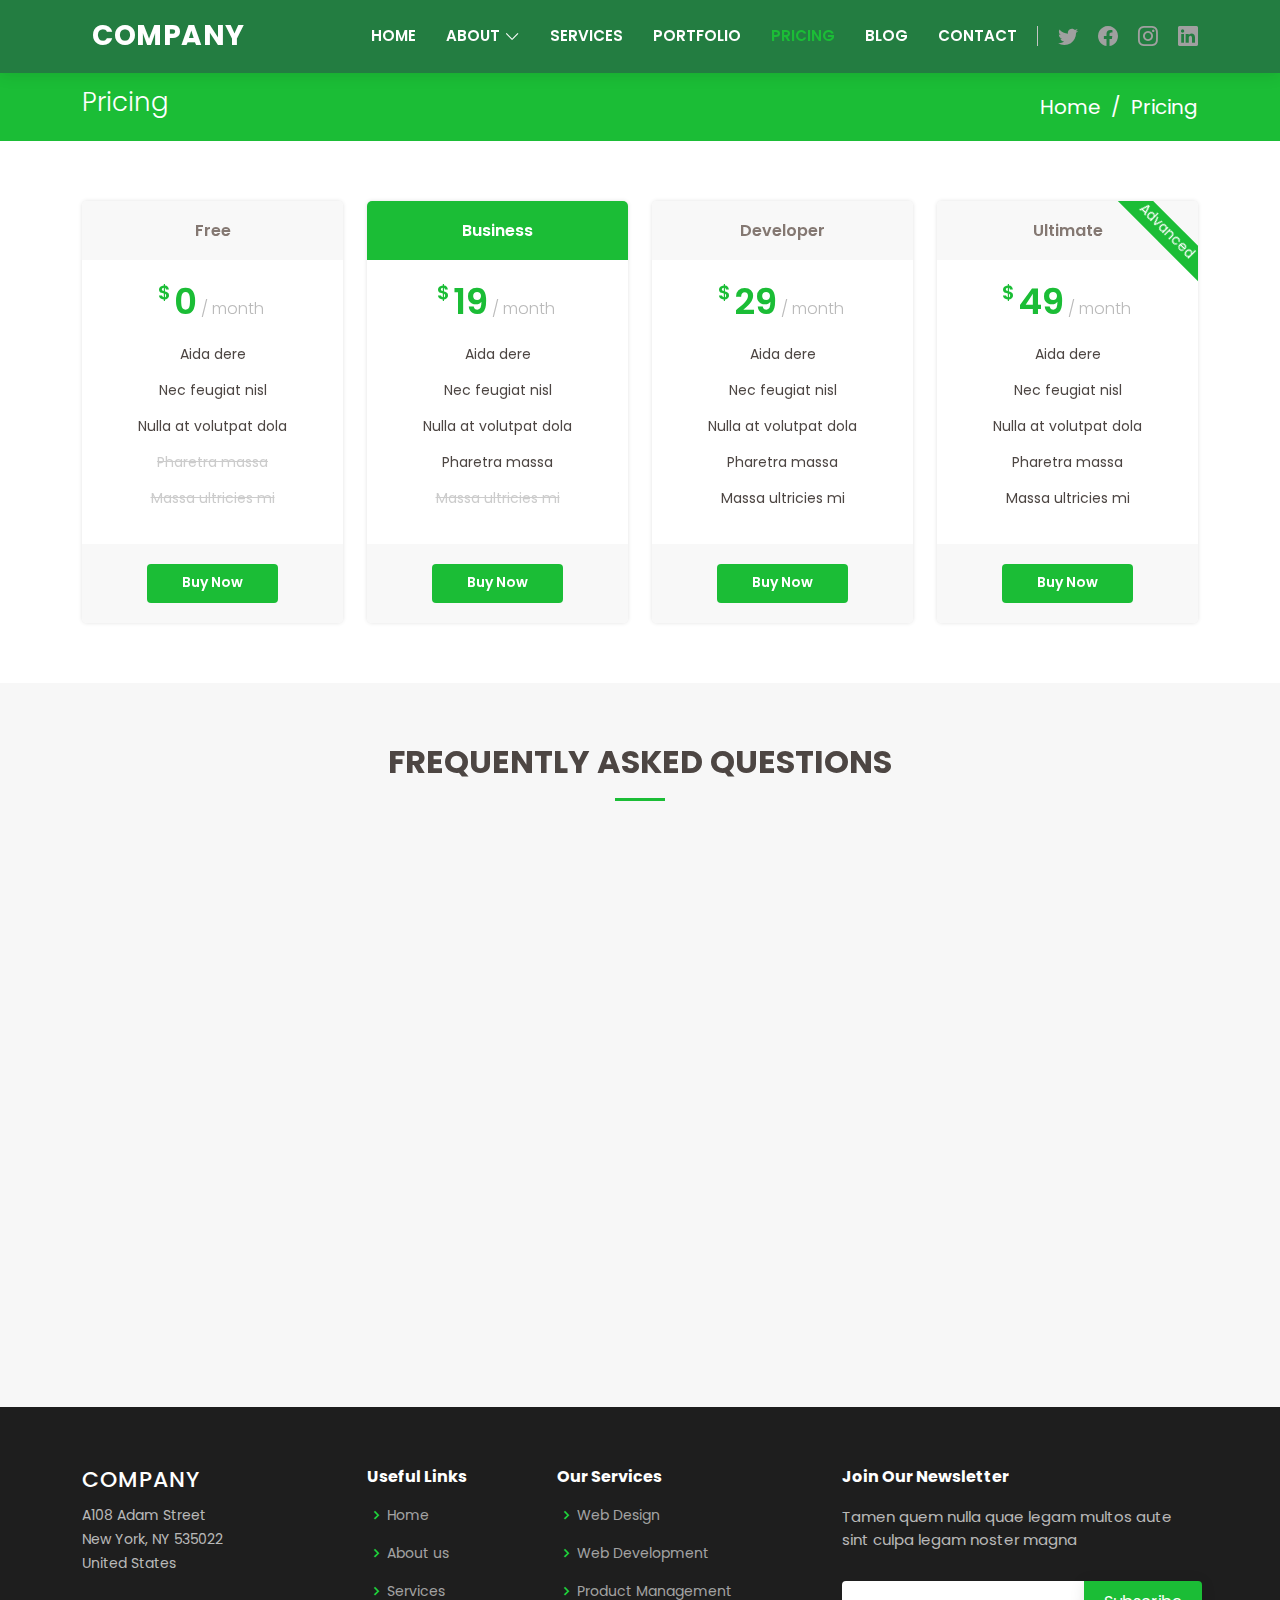
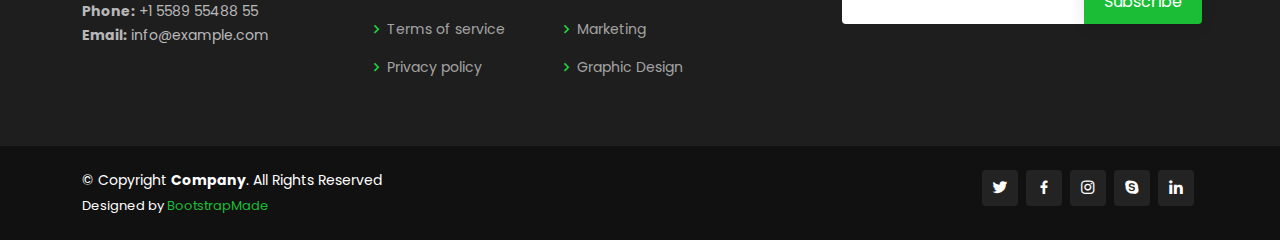
<file: pricing.html>
<!DOCTYPE html>
<html lang="en">

<head>
  <meta charset="utf-8">
  <meta content="width=device-width, initial-scale=1.0" name="viewport">

  <title>Pricing - Company Bootstrap Template</title>
  <meta content="" name="description">
  <meta content="" name="keywords">

  <!-- Favicons -->
  <link href="assets/img/favicon.png" rel="icon">
  <link href="assets/img/apple-touch-icon.png" rel="apple-touch-icon">

  <!-- Google Fonts -->
  <link href="https://fonts.googleapis.com/css?family=Open+Sans:300,300i,400,400i,600,600i,700,700i|Roboto:300,300i,400,400i,500,500i,600,600i,700,700i|Poppins:300,300i,400,400i,500,500i,600,600i,700,700i" rel="stylesheet">

  <!-- Vendor CSS Files -->
  <link href="assets/vendor/animate.css/animate.min.css" rel="stylesheet">
  <link href="assets/vendor/aos/aos.css" rel="stylesheet">
  <link href="assets/vendor/bootstrap/css/bootstrap.min.css" rel="stylesheet">
  <link href="assets/vendor/bootstrap-icons/bootstrap-icons.css" rel="stylesheet">
  <link href="assets/vendor/boxicons/css/boxicons.min.css" rel="stylesheet">
  <link href="assets/vendor/glightbox/css/glightbox.min.css" rel="stylesheet">
  <link href="assets/vendor/remixicon/remixicon.css" rel="stylesheet">
  <link href="assets/vendor/swiper/swiper-bundle.min.css" rel="stylesheet">

  <!-- Template Main CSS File -->
  <link href="assets/css/style.css" rel="stylesheet">

  <!-- =======================================================
  * Template Name: Company - v4.7.0
  * Template URL: https://bootstrapmade.com/company-free-html-bootstrap-template/
  * Author: BootstrapMade.com
  * License: https://bootstrapmade.com/license/
  ======================================================== -->
</head>

<body>

  <!-- ======= Header ======= -->
  <header id="header" class="fixed-top">
    <div class="container d-flex align-items-center">

      <h1 class="logo me-auto"><a href="index.html"><span>Com</span>pany</a></h1>
      <!-- Uncomment below if you prefer to use an image logo -->
      <!-- <a href="index.html" class="logo me-auto me-lg-0"><img src="assets/img/logo.png" alt="" class="img-fluid"></a>-->

      <nav id="navbar" class="navbar order-last order-lg-0">
        <ul>
          <li><a href="index.html">Home</a></li>

          <li class="dropdown"><a href="#"><span>About</span> <i class="bi bi-chevron-down"></i></a>
            <ul>
              <li><a href="about.html">About Us</a></li>
              <li><a href="team.html">Team</a></li>
              <li><a href="testimonials.html">Testimonials</a></li>
              <li class="dropdown"><a href="#"><span>Deep Drop Down</span> <i class="bi bi-chevron-right"></i></a>
                <ul>
                  <li><a href="#">Deep Drop Down 1</a></li>
                  <li><a href="#">Deep Drop Down 2</a></li>
                  <li><a href="#">Deep Drop Down 3</a></li>
                  <li><a href="#">Deep Drop Down 4</a></li>
                  <li><a href="#">Deep Drop Down 5</a></li>
                </ul>
              </li>
            </ul>
          </li>

          <li><a href="services.html">Services</a></li>
          <li><a href="portfolio.html">Portfolio</a></li>
          <li><a href="pricing.html" class="active">Pricing</a></li>
          <li><a href="blog.html">Blog</a></li>
          <li><a href="contact.html">Contact</a></li>

        </ul>
        <i class="bi bi-list mobile-nav-toggle"></i>
      </nav><!-- .navbar -->

      <div class="header-social-links d-flex">
        <a href="#" class="twitter"><i class="bu bi-twitter"></i></a>
        <a href="#" class="facebook"><i class="bu bi-facebook"></i></a>
        <a href="#" class="instagram"><i class="bu bi-instagram"></i></a>
        <a href="#" class="linkedin"><i class="bu bi-linkedin"></i></i></a>
      </div>

    </div>
  </header><!-- End Header -->

  <main id="main">

    <!-- ======= Breadcrumbs ======= -->
    <section id="breadcrumbs" class="breadcrumbs">
      <div class="container">

        <div class="d-flex justify-content-between align-items-center">
          <h2>Pricing</h2>
          <ol>
            <li><a href="index.html">Home</a></li>
            <li>Pricing</li>
          </ol>
        </div>

      </div>
    </section><!-- End Breadcrumbs -->

    <!-- ======= Pricing Section ======= -->
    <section id="pricing" class="pricing">
      <div class="container" data-aos="fade-up">

        <div class="row">

          <div class="col-lg-3 col-md-6">
            <div class="box">
              <h3>Free</h3>
              <h4><sup>$</sup>0<span> / month</span></h4>
              <ul>
                <li>Aida dere</li>
                <li>Nec feugiat nisl</li>
                <li>Nulla at volutpat dola</li>
                <li class="na">Pharetra massa</li>
                <li class="na">Massa ultricies mi</li>
              </ul>
              <div class="btn-wrap">
                <a href="#" class="btn-buy">Buy Now</a>
              </div>
            </div>
          </div>

          <div class="col-lg-3 col-md-6 mt-4 mt-md-0">
            <div class="box featured">
              <h3>Business</h3>
              <h4><sup>$</sup>19<span> / month</span></h4>
              <ul>
                <li>Aida dere</li>
                <li>Nec feugiat nisl</li>
                <li>Nulla at volutpat dola</li>
                <li>Pharetra massa</li>
                <li class="na">Massa ultricies mi</li>
              </ul>
              <div class="btn-wrap">
                <a href="#" class="btn-buy">Buy Now</a>
              </div>
            </div>
          </div>

          <div class="col-lg-3 col-md-6 mt-4 mt-lg-0">
            <div class="box">
              <h3>Developer</h3>
              <h4><sup>$</sup>29<span> / month</span></h4>
              <ul>
                <li>Aida dere</li>
                <li>Nec feugiat nisl</li>
                <li>Nulla at volutpat dola</li>
                <li>Pharetra massa</li>
                <li>Massa ultricies mi</li>
              </ul>
              <div class="btn-wrap">
                <a href="#" class="btn-buy">Buy Now</a>
              </div>
            </div>
          </div>

          <div class="col-lg-3 col-md-6 mt-4 mt-lg-0">
            <div class="box">
              <span class="advanced">Advanced</span>
              <h3>Ultimate</h3>
              <h4><sup>$</sup>49<span> / month</span></h4>
              <ul>
                <li>Aida dere</li>
                <li>Nec feugiat nisl</li>
                <li>Nulla at volutpat dola</li>
                <li>Pharetra massa</li>
                <li>Massa ultricies mi</li>
              </ul>
              <div class="btn-wrap">
                <a href="#" class="btn-buy">Buy Now</a>
              </div>
            </div>
          </div>

        </div>

      </div>
    </section><!-- End Pricing Section -->

    <!-- ======= Frequently Asked Questions Section ======= -->
    <section id="faq" class="faq section-bg">
      <div class="container" data-aos="fade-up">

        <div class="section-title">
          <h2>Frequently Asked Questions</h2>
        </div>

        <div class="faq-list">
          <ul>
            <li data-aos="fade-up">
              <i class="bx bx-help-circle icon-help"></i> <a data-bs-toggle="collapse" class="collapse" data-bs-target="#faq-list-1">Non consectetur a erat nam at lectus urna duis? <i class="bx bx-chevron-down icon-show"></i><i class="bx bx-chevron-up icon-close"></i></a>
              <div id="faq-list-1" class="collapse show" data-bs-parent=".faq-list">
                <p>
                  Feugiat pretium nibh ipsum consequat. Tempus iaculis urna id volutpat lacus laoreet non curabitur gravida. Venenatis lectus magna fringilla urna porttitor rhoncus dolor purus non.
                </p>
              </div>
            </li>

            <li data-aos="fade-up" data-aos-delay="100">
              <i class="bx bx-help-circle icon-help"></i> <a data-bs-toggle="collapse" data-bs-target="#faq-list-2" class="collapsed">Feugiat scelerisque varius morbi enim nunc? <i class="bx bx-chevron-down icon-show"></i><i class="bx bx-chevron-up icon-close"></i></a>
              <div id="faq-list-2" class="collapse" data-bs-parent=".faq-list">
                <p>
                  Dolor sit amet consectetur adipiscing elit pellentesque habitant morbi. Id interdum velit laoreet id donec ultrices. Fringilla phasellus faucibus scelerisque eleifend donec pretium. Est pellentesque elit ullamcorper dignissim. Mauris ultrices eros in cursus turpis massa tincidunt dui.
                </p>
              </div>
            </li>

            <li data-aos="fade-up" data-aos-delay="200">
              <i class="bx bx-help-circle icon-help"></i> <a data-bs-toggle="collapse" data-bs-target="#faq-list-3" class="collapsed">Dolor sit amet consectetur adipiscing elit? <i class="bx bx-chevron-down icon-show"></i><i class="bx bx-chevron-up icon-close"></i></a>
              <div id="faq-list-3" class="collapse" data-bs-parent=".faq-list">
                <p>
                  Eleifend mi in nulla posuere sollicitudin aliquam ultrices sagittis orci. Faucibus pulvinar elementum integer enim. Sem nulla pharetra diam sit amet nisl suscipit. Rutrum tellus pellentesque eu tincidunt. Lectus urna duis convallis convallis tellus. Urna molestie at elementum eu facilisis sed odio morbi quis
                </p>
              </div>
            </li>

            <li data-aos="fade-up" data-aos-delay="300">
              <i class="bx bx-help-circle icon-help"></i> <a data-bs-toggle="collapse" data-bs-target="#faq-list-4" class="collapsed">Tempus quam pellentesque nec nam aliquam sem et tortor consequat? <i class="bx bx-chevron-down icon-show"></i><i class="bx bx-chevron-up icon-close"></i></a>
              <div id="faq-list-4" class="collapse" data-bs-parent=".faq-list">
                <p>
                  Molestie a iaculis at erat pellentesque adipiscing commodo. Dignissim suspendisse in est ante in. Nunc vel risus commodo viverra maecenas accumsan. Sit amet nisl suscipit adipiscing bibendum est. Purus gravida quis blandit turpis cursus in.
                </p>
              </div>
            </li>

            <li data-aos="fade-up" data-aos-delay="400">
              <i class="bx bx-help-circle icon-help"></i> <a data-bs-toggle="collapse" data-bs-target="#faq-list-5" class="collapsed">Tortor vitae purus faucibus ornare. Varius vel pharetra vel turpis nunc eget lorem dolor? <i class="bx bx-chevron-down icon-show"></i><i class="bx bx-chevron-up icon-close"></i></a>
              <div id="faq-list-5" class="collapse" data-bs-parent=".faq-list">
                <p>
                  Laoreet sit amet cursus sit amet dictum sit amet justo. Mauris vitae ultricies leo integer malesuada nunc vel. Tincidunt eget nullam non nisi est sit amet. Turpis nunc eget lorem dolor sed. Ut venenatis tellus in metus vulputate eu scelerisque.
                </p>
              </div>
            </li>

          </ul>
        </div>

      </div>
    </section><!-- End Frequently Asked Questions Section -->

  </main><!-- End #main -->

  <!-- ======= Footer ======= -->
  <footer id="footer">

    <div class="footer-top">
      <div class="container">
        <div class="row">

          <div class="col-lg-3 col-md-6 footer-contact">
            <h3>Company</h3>
            <p>
              A108 Adam Street <br>
              New York, NY 535022<br>
              United States <br><br>
              <strong>Phone:</strong> +1 5589 55488 55<br>
              <strong>Email:</strong> info@example.com<br>
            </p>
          </div>

          <div class="col-lg-2 col-md-6 footer-links">
            <h4>Useful Links</h4>
            <ul>
              <li><i class="bx bx-chevron-right"></i> <a href="#">Home</a></li>
              <li><i class="bx bx-chevron-right"></i> <a href="#">About us</a></li>
              <li><i class="bx bx-chevron-right"></i> <a href="#">Services</a></li>
              <li><i class="bx bx-chevron-right"></i> <a href="#">Terms of service</a></li>
              <li><i class="bx bx-chevron-right"></i> <a href="#">Privacy policy</a></li>
            </ul>
          </div>

          <div class="col-lg-3 col-md-6 footer-links">
            <h4>Our Services</h4>
            <ul>
              <li><i class="bx bx-chevron-right"></i> <a href="#">Web Design</a></li>
              <li><i class="bx bx-chevron-right"></i> <a href="#">Web Development</a></li>
              <li><i class="bx bx-chevron-right"></i> <a href="#">Product Management</a></li>
              <li><i class="bx bx-chevron-right"></i> <a href="#">Marketing</a></li>
              <li><i class="bx bx-chevron-right"></i> <a href="#">Graphic Design</a></li>
            </ul>
          </div>

          <div class="col-lg-4 col-md-6 footer-newsletter">
            <h4>Join Our Newsletter</h4>
            <p>Tamen quem nulla quae legam multos aute sint culpa legam noster magna</p>
            <form action="" method="post">
              <input type="email" name="email"><input type="submit" value="Subscribe">
            </form>
          </div>

        </div>
      </div>
    </div>

    <div class="container d-md-flex py-4">

      <div class="me-md-auto text-center text-md-start">
        <div class="copyright">
          &copy; Copyright <strong><span>Company</span></strong>. All Rights Reserved
        </div>
        <div class="credits">
          <!-- All the links in the footer should remain intact. -->
          <!-- You can delete the links only if you purchased the pro version. -->
          <!-- Licensing information: https://bootstrapmade.com/license/ -->
          <!-- Purchase the pro version with working PHP/AJAX contact form: https://bootstrapmade.com/company-free-html-bootstrap-template/ -->
          Designed by <a href="https://bootstrapmade.com/">BootstrapMade</a>
        </div>
      </div>
      <div class="social-links text-center text-md-right pt-3 pt-md-0">
        <a href="#" class="twitter"><i class="bx bxl-twitter"></i></a>
        <a href="#" class="facebook"><i class="bx bxl-facebook"></i></a>
        <a href="#" class="instagram"><i class="bx bxl-instagram"></i></a>
        <a href="#" class="google-plus"><i class="bx bxl-skype"></i></a>
        <a href="#" class="linkedin"><i class="bx bxl-linkedin"></i></a>
      </div>
    </div>
  </footer><!-- End Footer -->

  <a href="#" class="back-to-top d-flex align-items-center justify-content-center"><i class="bi bi-arrow-up-short"></i></a>

  <!-- Vendor JS Files -->
  <script src="assets/vendor/aos/aos.js"></script>
  <script src="assets/vendor/bootstrap/js/bootstrap.bundle.min.js"></script>
  <script src="assets/vendor/glightbox/js/glightbox.min.js"></script>
  <script src="assets/vendor/isotope-layout/isotope.pkgd.min.js"></script>
  <script src="assets/vendor/swiper/swiper-bundle.min.js"></script>
  <script src="assets/vendor/waypoints/noframework.waypoints.js"></script>
  <script src="assets/vendor/php-email-form/validate.js"></script>

  <!-- Template Main JS File -->
  <script src="assets/js/main.js"></script>

</body>

</html>
</file>
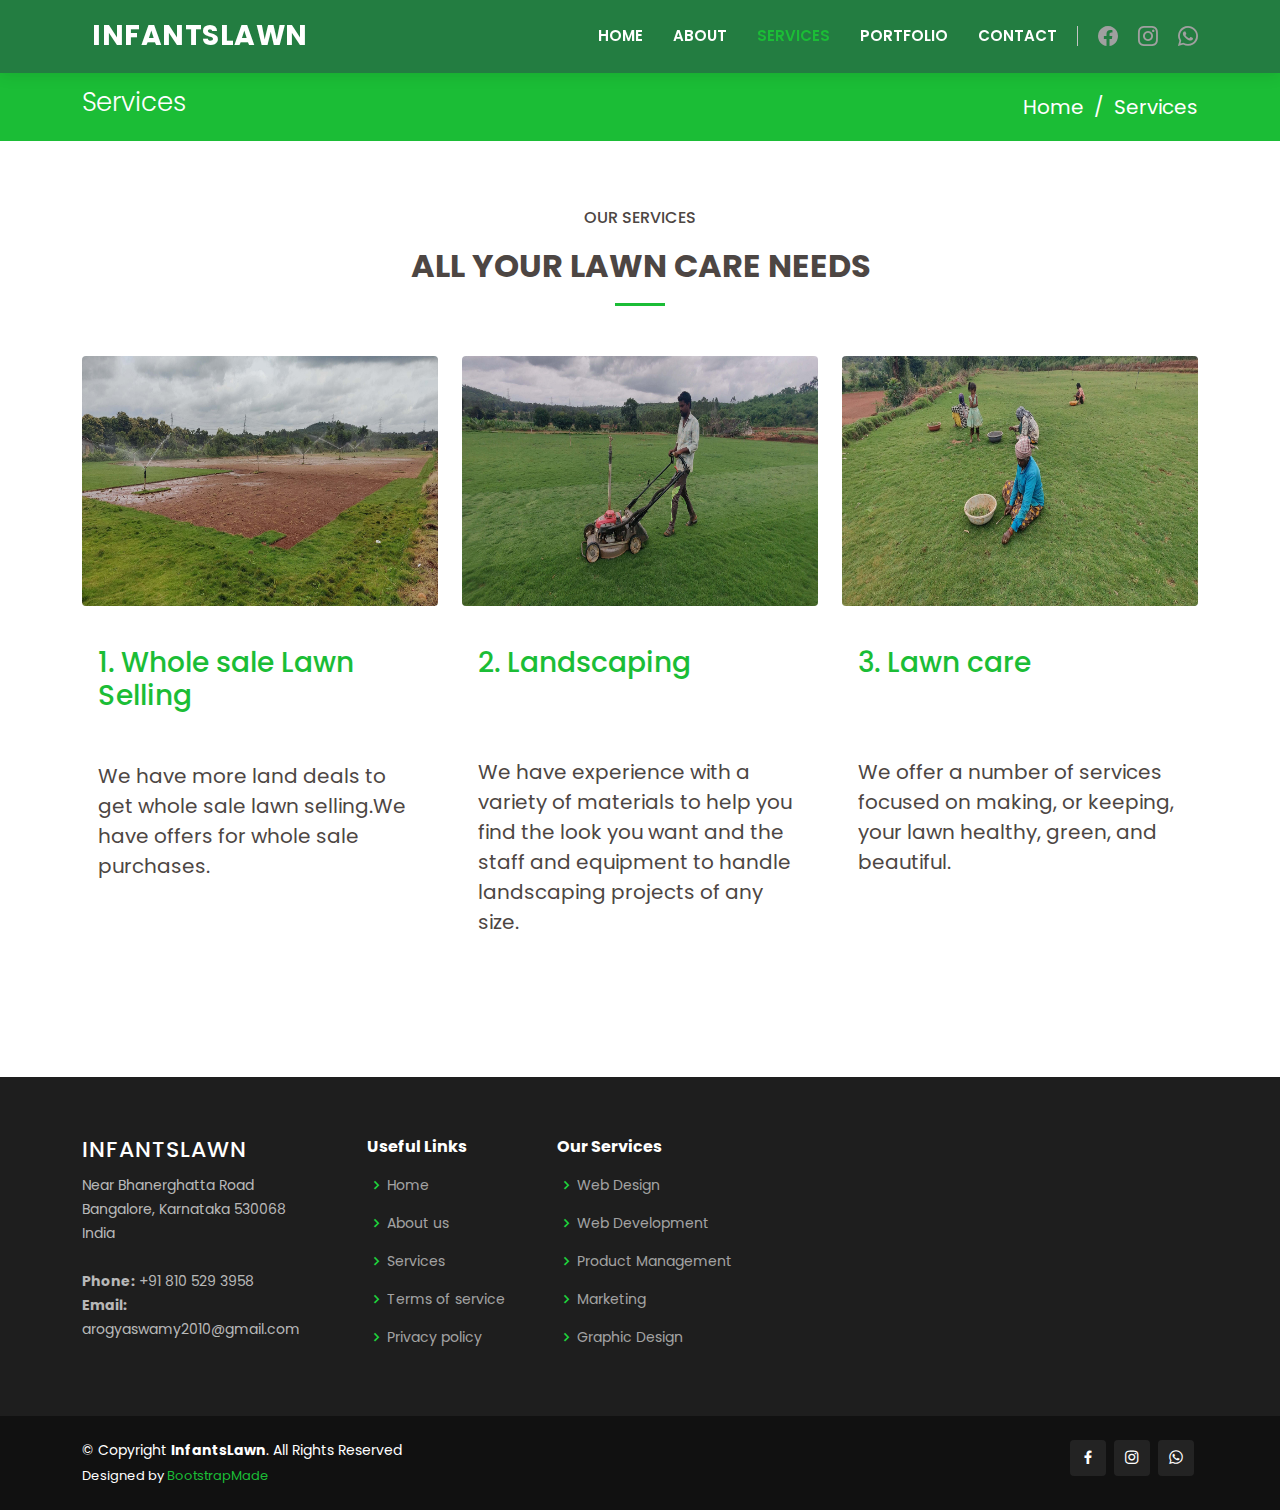
<file: services.html>
<!DOCTYPE html>
<html lang="en">

<head>
  <meta charset="utf-8">
  <meta content="width=device-width, initial-scale=1.0" name="viewport">

  <title>Services - InfantsLawn</title>
  <meta content="" name="description">
  <meta content="" name="keywords">

  <!-- Favicons -->
  <link href="assets/img/favicon.png" rel="icon">
  <link href="assets/img/apple-touch-icon.png" rel="apple-touch-icon">

  <!-- Google Fonts -->
  <link href="https://fonts.googleapis.com/css?family=Open+Sans:300,300i,400,400i,600,600i,700,700i|Roboto:300,300i,400,400i,500,500i,600,600i,700,700i|Poppins:300,300i,400,400i,500,500i,600,600i,700,700i" rel="stylesheet">

  <!-- Vendor CSS Files -->
  <link href="assets/vendor/animate.css/animate.min.css" rel="stylesheet">
  <link href="assets/vendor/aos/aos.css" rel="stylesheet">
  <link href="assets/vendor/bootstrap/css/bootstrap.min.css" rel="stylesheet">
  <link href="assets/vendor/bootstrap-icons/bootstrap-icons.css" rel="stylesheet">
  <link href="assets/vendor/boxicons/css/boxicons.min.css" rel="stylesheet">
  <link href="assets/vendor/glightbox/css/glightbox.min.css" rel="stylesheet">
  <link href="assets/vendor/remixicon/remixicon.css" rel="stylesheet">
  <link href="assets/vendor/swiper/swiper-bundle.min.css" rel="stylesheet">

  <!-- Template Main CSS File -->
  <link href="assets/css/style.css" rel="stylesheet">

  <!-- =======================================================
  * Template Name: Company - v4.7.0
  * Template URL: https://bootstrapmade.com/company-free-html-bootstrap-template/
  * Author: BootstrapMade.com
  * License: https://bootstrapmade.com/license/
  ======================================================== -->
</head>

<body>

  <!-- ======= Header ======= -->
  <header id="header" class="fixed-top">
    <div class="container d-flex align-items-center">

      <h1 class="logo me-auto"><a href="index.html"><span>Infants</span>Lawn</a></h1>
      <!-- Uncomment below if you prefer to use an image logo -->
      <!-- <a href="index.html" class="logo me-auto me-lg-0"><img src="assets/img/logo.png" alt="" class="img-fluid"></a>-->

      <nav id="navbar" class="navbar order-last order-lg-0">
        <ul>
          <li><a href="index.html" >Home</a></li>

 <li><a href="about.html">About</a></li>
          <!--<li class="dropdown"><a href="#"><span>About</span> <i class="bi bi-chevron-down"></i></a>
            <ul>
              <li><a href="about.html">About Us</a></li>
              <li><a href="team.html">Team</a></li>
             <!-- <li><a href="testimonials.html">Testimonials</a></li>
              <li class="dropdown"><a href="#"><span>Deep Drop Down</span> <i class="bi bi-chevron-right"></i></a>
                <ul>
                  <li><a href="#">Deep Drop Down 1</a></li>
                  <li><a href="#">Deep Drop Down 2</a></li>
                  <li><a href="#">Deep Drop Down 3</a></li>
                  <li><a href="#">Deep Drop Down 4</a></li>
                  <li><a href="#">Deep Drop Down 5</a></li>
                </ul>
              </li>
            </ul>
          </li>-->

          <li><a href="services.html" class="active">Services</a></li>
          <li><a href="portfolio.html">Portfolio</a></li>
         <!-- <li><a href="pricing.html">Pricing</a></li>
          <li><a href="blog.html">Blog</a></li>-->
          <li><a href="contact.html">Contact</a></li>

        </ul>
        <i class="bi bi-list mobile-nav-toggle"></i>
      </nav><!-- .navbar -->

       <div class="header-social-links d-flex">
        <!--<a href="#" class="twitter"><i class="bu bi-twitter"></i></a>-->
        <a href="https://www.facebook.com/InfantsLawn-103420565774488/" class="facebook"><i class="bu bi-facebook"></i></a>
        <a href="https://www.instagram.com/infantslawn/" class="instagram"><i class="bu bi-instagram"></i></a>
		<a href="https://wa.me/918105293958" class="instagram">  <i class="bu bi-whatsapp"></i> </a>
       <!-- <a href="#" class="linkedin"><i class="bu bi-linkedin"></i></i></a>-->
      </div>

    </div>
  </header><!-- End Header -->

  <main id="main">

    <!-- ======= Breadcrumbs ======= -->
    <section id="breadcrumbs" class="breadcrumbs">
      <div class="container">

        <div class="d-flex justify-content-between align-items-center">
          <h2>Services</h2>
          <ol>
            <li><a href="index.html">Home</a></li>
            <li>Services</li>
          </ol>
        </div>

      </div>
    </section><!-- End Breadcrumbs -->
	
	<section class="section latest-blog bg-2">
	<div class="container">
		<div class="row justify-content-center">
			<div class="col-lg-7 text-center">
				<div class="section-title">
					<span class="h6 text-color">OUR SERVICES</span>
					<h2 class="mt-3 content-title ">All Your Lawn Care Needs</h2>
				</div>
			</div>
		</div>

		<div class="row justify-content-center">
			<div class="col-lg-4 col-md-6 mb-5">
				<div class="card bg-transparent border-0">
					<img src="assets/img/portfolio/portfolio-1.10.jpg" alt="" class="img-fluid rounded img-height ">

					<div class="card-body mt-2">
						<!--<div class="blog-item-meta">
							<a href="#" class="text-white-50">Design<span class="ml-2 mr-2">/</span></a>
							<a href="#"  class="text-white-50">Ui/Ux<span class="ml-2">/</span></a>
							<a href="#" class="text-white-50 ml-2"><i class="fa fa-user mr-2"></i>admin</a>
						</div> -->

						<h3 class="mt-3 mb-5 lh-36"><a href="#" class="">1.  Whole sale Lawn Selling</a></h3>
 <p style="">We have more land deals to get whole sale lawn selling.We have offers for whole sale purchases.</p>
				
						<!--<a href="blog-single.html" class="btn btn-small btn-solid-border btn-round-full text-white">Learn More</a>-->
					</div>
				</div>
			</div>

			<div class="col-lg-4 col-md-6 mb-5">
				<div class="card border-0 bg-transparent">
					<img src="assets/img/portfolio/portfolio-4.jpg" alt="" class="img-fluid rounded img-height">

					<div class="card-body mt-2">
						<!--<div class="blog-item-meta">
							<a href="#" class="text-white-50">Design<span class="ml-2 mr-2">/</span></a>
							<a href="#"  class="text-white-50">Ui/Ux<span class="ml-2">/</span></a>
							<a href="#" class="text-white-50 ml-2"><i class="fa fa-user mr-2"></i>admin</a>
						</div> -->

						<h3 class="mt-3 mb-5 lh-36"><a href="#" class="">2.	Landscaping</a></h3><br>
<p style="">We have experience with a variety of materials to help you find the look you want and the staff and equipment to handle landscaping projects of any size.</p>
	
						<!--<a href="blog-single.html" class="btn btn-small btn-solid-border btn-round-full text-white">Learn More</a>-->
					</div>
				</div>
			</div>

			<div class="col-lg-4 col-md-6 mb-5">
				<div class="card border-0 bg-transparent">
					<img src="assets/img/portfolio/portfolio-3.jpg" alt="" class="img-fluid rounded img-height">

					<div class="card-body mt-2">
						<!--<div class="blog-item-meta">
							<a href="#" class="text-white-50">Design<span class="ml-2 mr-2">/</span></a>
							<a href="#"  class="text-white-50">Ui/Ux<span class="ml-2">/</span></a>
							<a href="#" class="text-white-50 ml-2"><i class="fa fa-user mr-2"></i>admin</a>
						</div> -->


						<h3 class="mt-3 mb-5 lh-36"><a href="#" class="">3.	Lawn care</a></h3><br>
<p style="">We offer a number of services focused on making, or keeping, your lawn healthy, green, and beautiful.</p>
	
						<!--<a href="blog-single.html" class="btn btn-small btn-solid-border btn-round-full text-white">Learn More</a>-->
					</div>
				</div>
			</div>
		</div>
	</div>
</section>

    <!-- ======= Services Section ======= -->
   <!-- <section id="services" class="services section-bg">
      <div class="container" data-aos="fade-up">

        <div class="row">
          <div class="col-lg-4 col-md-6 d-flex align-items-stretch" data-aos="zoom-in" data-aos-delay="100">
            <div class="icon-box iconbox-blue">
              <div class="icon">
                <svg width="100" height="100" viewBox="0 0 600 600" xmlns="http://www.w3.org/2000/svg">
                  <path stroke="none" stroke-width="0" fill="#f5f5f5" d="M300,521.0016835830174C376.1290562159157,517.8887921683347,466.0731472004068,529.7835943286574,510.70327084640275,468.03025145048787C554.3714126377745,407.6079735673963,508.03601936045806,328.9844924480964,491.2728898941984,256.3432110539036C474.5976632858925,184.082847569629,479.9380746630129,96.60480741107993,416.23090153303,58.64404602377083C348.86323505073057,18.502131276798302,261.93793281208167,40.57373210992963,193.5410806939664,78.93577620505333C130.42746243093433,114.334589627462,98.30271207620316,179.96522072025542,76.75703585869454,249.04625023123273C51.97151888228291,328.5150500222984,13.704378332031375,421.85034740162234,66.52175969318436,486.19268352777647C119.04800174914682,550.1803526380478,217.28368757567262,524.383925680826,300,521.0016835830174"></path>
                </svg>
                <i class="bx bxl-dribbble"></i>
              </div>
              <h4><a href="">Lorem Ipsum</a></h4>
              <p>Voluptatum deleniti atque corrupti quos dolores et quas molestias excepturi</p>
            </div>
          </div>

          <div class="col-lg-4 col-md-6 d-flex align-items-stretch mt-4 mt-md-0" data-aos="zoom-in" data-aos-delay="200">
            <div class="icon-box iconbox-orange ">
              <div class="icon">
                <svg width="100" height="100" viewBox="0 0 600 600" xmlns="http://www.w3.org/2000/svg">
                  <path stroke="none" stroke-width="0" fill="#f5f5f5" d="M300,582.0697525312426C382.5290701553225,586.8405444964366,449.9789794690241,525.3245884688669,502.5850820975895,461.55621195738473C556.606425686781,396.0723002908107,615.8543463187945,314.28637112970534,586.6730223649479,234.56875336149918C558.9533121215079,158.8439757836574,454.9685369536778,164.00468322053177,381.49747125262974,130.76875717737553C312.15926192815925,99.40240125094834,248.97055460311594,18.661163978235184,179.8680185752513,50.54337015887873C110.5421016452524,82.52863877960104,119.82277516462835,180.83849132639028,109.12597500060166,256.43424936330496C100.08760227029461,320.3096726198365,92.17705696193138,384.0621239912766,124.79988738764834,439.7174275375508C164.83382741302287,508.01625554203684,220.96474134820875,577.5009287672846,300,582.0697525312426"></path>
                </svg>
                <i class="bx bx-file"></i>
              </div>
              <h4><a href="">Sed Perspiciatis</a></h4>
              <p>Duis aute irure dolor in reprehenderit in voluptate velit esse cillum dolore</p>
            </div>
          </div>

          <div class="col-lg-4 col-md-6 d-flex align-items-stretch mt-4 mt-lg-0" data-aos="zoom-in" data-aos-delay="300">
            <div class="icon-box iconbox-pink">
              <div class="icon">
                <svg width="100" height="100" viewBox="0 0 600 600" xmlns="http://www.w3.org/2000/svg">
                  <path stroke="none" stroke-width="0" fill="#f5f5f5" d="M300,541.5067337569781C382.14930387511276,545.0595476570109,479.8736841581634,548.3450877840088,526.4010558755058,480.5488172755941C571.5218469581645,414.80211281144784,517.5187510058486,332.0715597781072,496.52539010469104,255.14436215662573C477.37192572678356,184.95920475031193,473.57363656557914,105.61284051026155,413.0603344069578,65.22779650032875C343.27470386102294,18.654635553484475,251.2091493199835,5.337323636656869,175.0934190732945,40.62881213300186C97.87086631185822,76.43348514350839,51.98124368387456,156.15599469081315,36.44837278890362,239.84606092416172C21.716077023791087,319.22268207091537,43.775223500013084,401.1760424656574,96.891909868211,461.97329694683043C147.22146801428983,519.5804099606455,223.5754009179313,538.201503339737,300,541.5067337569781"></path>
                </svg>
                <i class="bx bx-tachometer"></i>
              </div>
              <h4><a href="">Magni Dolores</a></h4>
              <p>Excepteur sint occaecat cupidatat non proident, sunt in culpa qui officia</p>
            </div>
          </div>

          <div class="col-lg-4 col-md-6 d-flex align-items-stretch mt-4" data-aos="zoom-in" data-aos-delay="100">
            <div class="icon-box iconbox-yellow">
              <div class="icon">
                <svg width="100" height="100" viewBox="0 0 600 600" xmlns="http://www.w3.org/2000/svg">
                  <path stroke="none" stroke-width="0" fill="#f5f5f5" d="M300,503.46388370962813C374.79870501325706,506.71871716319447,464.8034551963731,527.1746412648533,510.4981551193396,467.86667711651364C555.9287308511215,408.9015244558933,512.6030010748507,327.5744911775523,490.211057578863,256.5855673507754C471.097692560561,195.9906835881958,447.69079081568157,138.11976852964426,395.19560036434837,102.3242989838813C329.3053358748298,57.3949838291264,248.02791733380457,8.279543830951368,175.87071277845988,42.242879143198664C103.41431057327972,76.34704239035025,93.79494320519305,170.9812938413882,81.28167332365135,250.07896920659033C70.17666984294237,320.27484674793965,64.84698225790005,396.69656628748305,111.28512138212992,450.4950937839243C156.20124167950087,502.5303643271138,231.32542653798444,500.4755392045468,300,503.46388370962813"></path>
                </svg>
                <i class="bx bx-layer"></i>
              </div>
              <h4><a href="">Nemo Enim</a></h4>
              <p>At vero eos et accusamus et iusto odio dignissimos ducimus qui blanditiis</p>
            </div>
          </div>

          <div class="col-lg-4 col-md-6 d-flex align-items-stretch mt-4" data-aos="zoom-in" data-aos-delay="200">
            <div class="icon-box iconbox-red">
              <div class="icon">
                <svg width="100" height="100" viewBox="0 0 600 600" xmlns="http://www.w3.org/2000/svg">
                  <path stroke="none" stroke-width="0" fill="#f5f5f5" d="M300,532.3542879108572C369.38199826031484,532.3153073249985,429.10787420159085,491.63046689027357,474.5244479745417,439.17860296908856C522.8885846962883,383.3225815378663,569.1668002868075,314.3205725914397,550.7432151929288,242.7694973846089C532.6665558377875,172.5657663291529,456.2379748765914,142.6223662098291,390.3689995646985,112.34683881706744C326.66090330228417,83.06452184765237,258.84405631176094,53.51806209861945,193.32584062364296,78.48882559362697C121.61183558270385,105.82097193414197,62.805066853699245,167.19869350419734,48.57481801355237,242.6138429142374C34.843463184063346,315.3850353017275,76.69343916112496,383.4422959591041,125.22947124332185,439.3748458443577C170.7312796277747,491.8107796887764,230.57421082200815,532.3932930995766,300,532.3542879108572"></path>
                </svg>
                <i class="bx bx-slideshow"></i>
              </div>
              <h4><a href="">Dele Cardo</a></h4>
              <p>Quis consequatur saepe eligendi voluptatem consequatur dolor consequuntur</p>
            </div>
          </div>

          <div class="col-lg-4 col-md-6 d-flex align-items-stretch mt-4" data-aos="zoom-in" data-aos-delay="300">
            <div class="icon-box iconbox-teal">
              <div class="icon">
                <svg width="100" height="100" viewBox="0 0 600 600" xmlns="http://www.w3.org/2000/svg">
                  <path stroke="none" stroke-width="0" fill="#f5f5f5" d="M300,566.797414625762C385.7384707136149,576.1784315230908,478.7894351017131,552.8928747891023,531.9192734346935,484.94944893311C584.6109503024035,417.5663521118492,582.489472248146,322.67544863468447,553.9536738515405,242.03673114598146C529.1557734026468,171.96086150256528,465.24506316201064,127.66468636344209,395.9583748389544,100.7403814666027C334.2173773831606,76.7482773500951,269.4350130405921,84.62216499799875,207.1952322260088,107.2889140133804C132.92018162631612,134.33871894543012,41.79353780512637,160.00259165414826,22.644507872594943,236.69541883565114C3.319112789854554,314.0945973066697,72.72355303640163,379.243833228382,124.04198916343866,440.3218312028393C172.9286146004772,498.5055451809895,224.45579914871206,558.5317968840102,300,566.797414625762"></path>
                </svg>
                <i class="bx bx-arch"></i>
              </div>
              <h4><a href="">Divera Don</a></h4>
              <p>Modi nostrum vel laborum. Porro fugit error sit minus sapiente sit aspernatur</p>
            </div>
          </div>

        </div>

      </div>
    </section><!-- End Services Section -->

    <!-- ======= Features Section ======= -->
    <!--<section id="features" class="features">
      <div class="container" data-aos="fade-up">

        <div class="section-title">
          <h2>Features</h2>
          <p>Magnam dolores commodi suscipit. Necessitatibus eius consequatur ex aliquid fuga eum quidem. Sit sint consectetur velit. Quisquam quos quisquam cupiditate. Et nemo qui impedit suscipit alias ea. Quia fugiat sit in iste officiis commodi quidem hic quas.</p>
        </div>

        <div class="row">
          <div class="col-lg-3 col-md-4">
            <div class="icon-box">
              <i class="ri-store-line" style="color: #ffbb2c;"></i>
              <h3><a href="">Lorem Ipsum</a></h3>
            </div>
          </div>
          <div class="col-lg-3 col-md-4 mt-4 mt-md-0">
            <div class="icon-box">
              <i class="ri-bar-chart-box-line" style="color: #5578ff;"></i>
              <h3><a href="">Dolor Sitema</a></h3>
            </div>
          </div>
          <div class="col-lg-3 col-md-4 mt-4 mt-md-0">
            <div class="icon-box">
              <i class="ri-calendar-todo-line" style="color: #e80368;"></i>
              <h3><a href="">Sed perspiciatis</a></h3>
            </div>
          </div>
          <div class="col-lg-3 col-md-4 mt-4 mt-lg-0">
            <div class="icon-box">
              <i class="ri-paint-brush-line" style="color: #e361ff;"></i>
              <h3><a href="">Magni Dolores</a></h3>
            </div>
          </div>
          <div class="col-lg-3 col-md-4 mt-4">
            <div class="icon-box">
              <i class="ri-database-2-line" style="color: #47aeff;"></i>
              <h3><a href="">Nemo Enim</a></h3>
            </div>
          </div>
          <div class="col-lg-3 col-md-4 mt-4">
            <div class="icon-box">
              <i class="ri-gradienter-line" style="color: #ffa76e;"></i>
              <h3><a href="">Eiusmod Tempor</a></h3>
            </div>
          </div>
          <div class="col-lg-3 col-md-4 mt-4">
            <div class="icon-box">
              <i class="ri-file-list-3-line" style="color: #11dbcf;"></i>
              <h3><a href="">Midela Teren</a></h3>
            </div>
          </div>
          <div class="col-lg-3 col-md-4 mt-4">
            <div class="icon-box">
              <i class="ri-price-tag-2-line" style="color: #4233ff;"></i>
              <h3><a href="">Pira Neve</a></h3>
            </div>
          </div>
          <div class="col-lg-3 col-md-4 mt-4">
            <div class="icon-box">
              <i class="ri-anchor-line" style="color: #b2904f;"></i>
              <h3><a href="">Dirada Pack</a></h3>
            </div>
          </div>
          <div class="col-lg-3 col-md-4 mt-4">
            <div class="icon-box">
              <i class="ri-disc-line" style="color: #b20969;"></i>
              <h3><a href="">Moton Ideal</a></h3>
            </div>
          </div>
          <div class="col-lg-3 col-md-4 mt-4">
            <div class="icon-box">
              <i class="ri-base-station-line" style="color: #ff5828;"></i>
              <h3><a href="">Verdo Park</a></h3>
            </div>
          </div>
          <div class="col-lg-3 col-md-4 mt-4">
            <div class="icon-box">
              <i class="ri-fingerprint-line" style="color: #29cc61;"></i>
              <h3><a href="">Flavor Nivelanda</a></h3>
            </div>
          </div>
        </div>

      </div>
    </section><!-- End Features Section -->

  </main><!-- End #main -->

  <!-- ======= Footer ======= -->
  <footer id="footer">

    <div class="footer-top">
      <div class="container">
        <div class="row">

          <div class="col-lg-3 col-md-6 footer-contact">
            <h3>InfantsLawn</h3>
            <p>
              Near Bhanerghatta Road <br>
              Bangalore, Karnataka 530068<br>
              India <br><br>
              <strong>Phone:</strong> +91 810 529 3958 <br>
              <strong>Email:</strong> arogyaswamy2010@gmail.com<br>
            </p>
          </div>

          <div class="col-lg-2 col-md-6 footer-links">
            <h4>Useful Links</h4>
            <ul>
              <li><i class="bx bx-chevron-right"></i> <a href="index.html">Home</a></li>
              <li><i class="bx bx-chevron-right"></i> <a href="about.html">About us</a></li>
              <li><i class="bx bx-chevron-right"></i> <a href="services.html">Services</a></li>
              <li><i class="bx bx-chevron-right"></i> <a href="#">Terms of service</a></li>
              <li><i class="bx bx-chevron-right"></i> <a href="#">Privacy policy</a></li>
            </ul>
          </div>

          <div class="col-lg-3 col-md-6 footer-links">
            <h4>Our Services</h4>
            <ul>
              <li><i class="bx bx-chevron-right"></i> <a href="#">Web Design</a></li>
              <li><i class="bx bx-chevron-right"></i> <a href="#">Web Development</a></li>
              <li><i class="bx bx-chevron-right"></i> <a href="#">Product Management</a></li>
              <li><i class="bx bx-chevron-right"></i> <a href="#">Marketing</a></li>
              <li><i class="bx bx-chevron-right"></i> <a href="#">Graphic Design</a></li>
            </ul>
          </div>

          <!--<div class="col-lg-4 col-md-6 footer-newsletter">
            <h4>Join Our Newsletter</h4>
            <p>Tamen quem nulla quae legam multos aute sint culpa legam noster magna</p>
            <form action="" method="post">
              <input type="email" name="email"><input type="submit" value="Subscribe">
            </form>
          </div>
		  -->

        </div>
      </div>
    </div>

    <div class="container d-md-flex py-4">

      <div class="me-md-auto text-center text-md-start">
        <div class="copyright">
          &copy; Copyright <strong><span>InfantsLawn</span></strong>. All Rights Reserved
        </div>
        <div class="credits">
          <!-- All the links in the footer should remain intact. -->
          <!-- You can delete the links only if you purchased the pro version. -->
          <!-- Licensing information: https://bootstrapmade.com/license/ -->
          <!-- Purchase the pro version with working PHP/AJAX contact form: https://bootstrapmade.com/company-free-html-bootstrap-template/ -->
          Designed by <a href="https://bootstrapmade.com/">BootstrapMade</a>
        </div>
      </div>
      <div class="social-links text-center text-md-right pt-3 pt-md-0">
       <!-- <a href="#" class="twitter"><i class="bx bxl-twitter"></i></a>-->
        <a href="https://www.facebook.com/InfantsLawn-103420565774488/" class="facebook"><i class="bx bxl-facebook"></i></a>
        <a href="https://www.instagram.com/infantslawn/" class="instagram"><i class="bx bxl-instagram"></i></a>
		<a href="https://wa.me/918105293958" class="instagram"><i class="bx bxl-whatsapp"></i></a>
        <!--<a href="#" class="google-plus"><i class="bx bxl-skype"></i></a>
        <a href="#" class="linkedin"><i class="bx bxl-linkedin"></i></a>-->
      </div>
    </div>
  </footer><!-- End Footer -->

  <a href="#" class="back-to-top d-flex align-items-center justify-content-center"><i class="bi bi-arrow-up-short"></i></a>

  <!-- Vendor JS Files -->
  <script src="assets/vendor/aos/aos.js"></script>
  <script src="assets/vendor/bootstrap/js/bootstrap.bundle.min.js"></script>
  <script src="assets/vendor/glightbox/js/glightbox.min.js"></script>
  <script src="assets/vendor/isotope-layout/isotope.pkgd.min.js"></script>
  <script src="assets/vendor/swiper/swiper-bundle.min.js"></script>
  <script src="assets/vendor/waypoints/noframework.waypoints.js"></script>
  <script src="assets/vendor/php-email-form/validate.js"></script>

  <!-- Template Main JS File -->
  <script src="assets/js/main.js"></script>

</body>

</html>
</file>
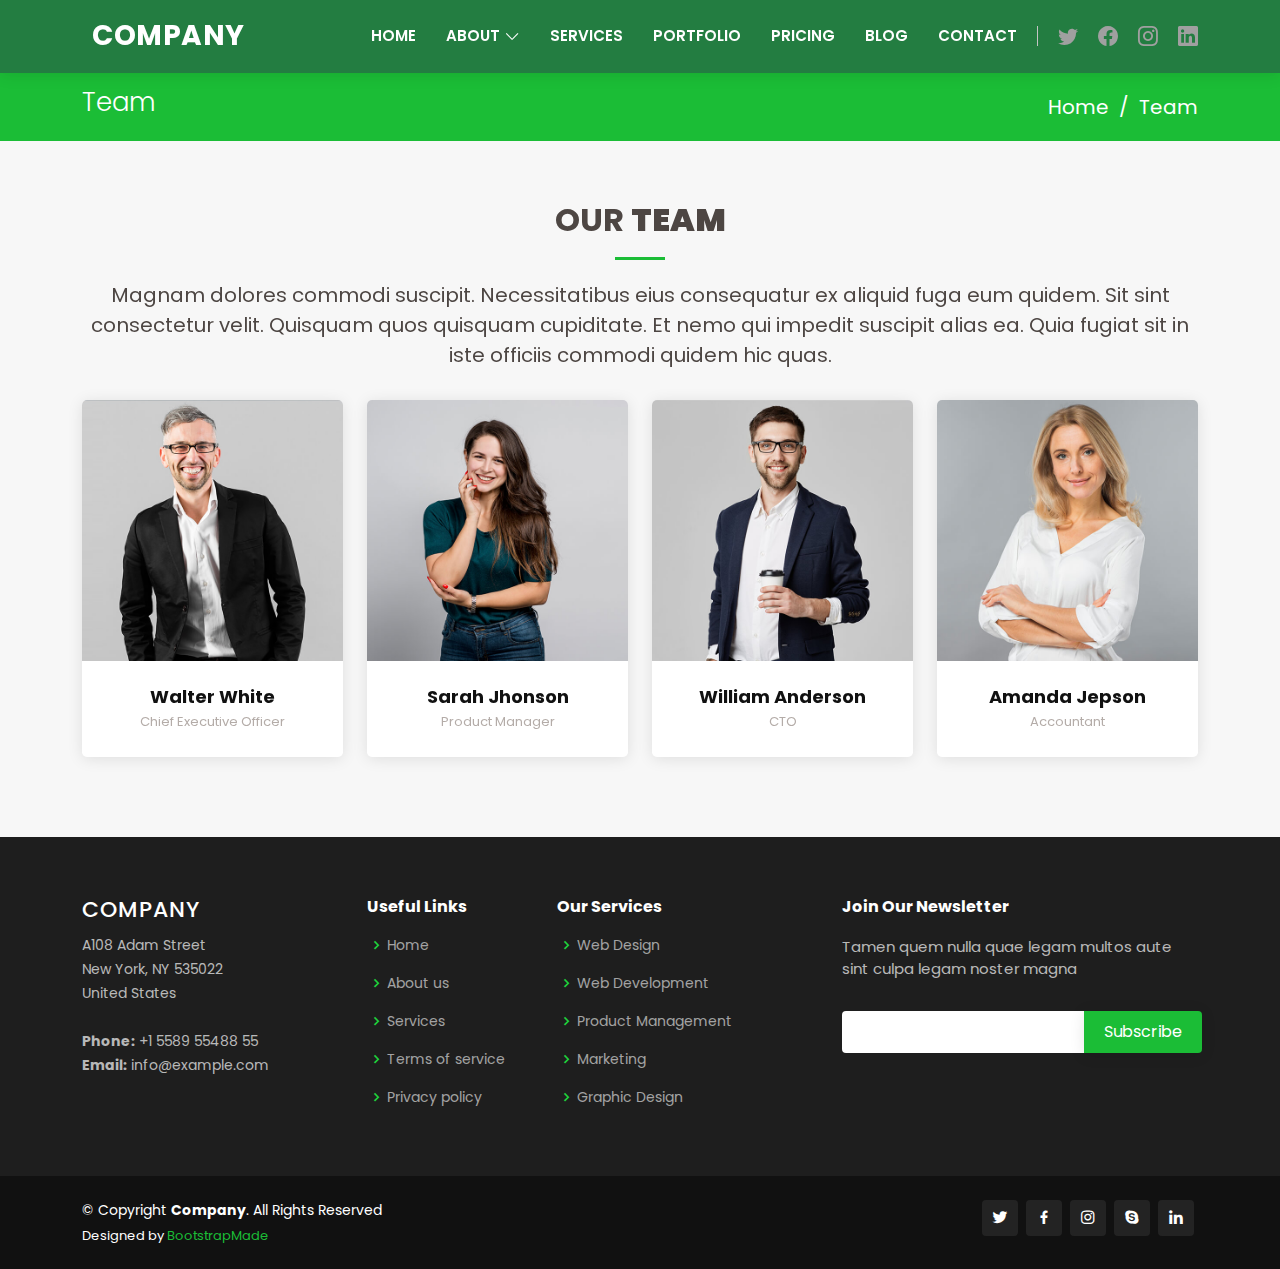
<file: team.html>
<!DOCTYPE html>
<html lang="en">

<head>
  <meta charset="utf-8">
  <meta content="width=device-width, initial-scale=1.0" name="viewport">

  <title>Team - Company Bootstrap Template</title>
  <meta content="" name="description">
  <meta content="" name="keywords">

  <!-- Favicons -->
  <link href="assets/img/favicon.png" rel="icon">
  <link href="assets/img/apple-touch-icon.png" rel="apple-touch-icon">

  <!-- Google Fonts -->
  <link href="https://fonts.googleapis.com/css?family=Open+Sans:300,300i,400,400i,600,600i,700,700i|Roboto:300,300i,400,400i,500,500i,600,600i,700,700i|Poppins:300,300i,400,400i,500,500i,600,600i,700,700i" rel="stylesheet">

  <!-- Vendor CSS Files -->
  <link href="assets/vendor/animate.css/animate.min.css" rel="stylesheet">
  <link href="assets/vendor/aos/aos.css" rel="stylesheet">
  <link href="assets/vendor/bootstrap/css/bootstrap.min.css" rel="stylesheet">
  <link href="assets/vendor/bootstrap-icons/bootstrap-icons.css" rel="stylesheet">
  <link href="assets/vendor/boxicons/css/boxicons.min.css" rel="stylesheet">
  <link href="assets/vendor/glightbox/css/glightbox.min.css" rel="stylesheet">
  <link href="assets/vendor/remixicon/remixicon.css" rel="stylesheet">
  <link href="assets/vendor/swiper/swiper-bundle.min.css" rel="stylesheet">

  <!-- Template Main CSS File -->
  <link href="assets/css/style.css" rel="stylesheet">

  <!-- =======================================================
  * Template Name: Company - v4.7.0
  * Template URL: https://bootstrapmade.com/company-free-html-bootstrap-template/
  * Author: BootstrapMade.com
  * License: https://bootstrapmade.com/license/
  ======================================================== -->
</head>

<body>

  <!-- ======= Header ======= -->
  <header id="header" class="fixed-top">
    <div class="container d-flex align-items-center">

      <h1 class="logo me-auto"><a href="index.html"><span>Com</span>pany</a></h1>
      <!-- Uncomment below if you prefer to use an image logo -->
      <!-- <a href="index.html" class="logo me-auto me-lg-0"><img src="assets/img/logo.png" alt="" class="img-fluid"></a>-->

      <nav id="navbar" class="navbar order-last order-lg-0">
        <ul>
          <li><a href="index.html">Home</a></li>

          <li class="dropdown"><a href="#"><span>About</span> <i class="bi bi-chevron-down"></i></a>
            <ul>
              <li><a href="about.html">About Us</a></li>
              <li><a href="team.html" class="active">Team</a></li>
              <li><a href="testimonials.html">Testimonials</a></li>
              <li class="dropdown"><a href="#"><span>Deep Drop Down</span> <i class="bi bi-chevron-right"></i></a>
                <ul>
                  <li><a href="#">Deep Drop Down 1</a></li>
                  <li><a href="#">Deep Drop Down 2</a></li>
                  <li><a href="#">Deep Drop Down 3</a></li>
                  <li><a href="#">Deep Drop Down 4</a></li>
                  <li><a href="#">Deep Drop Down 5</a></li>
                </ul>
              </li>
            </ul>
          </li>

          <li><a href="services.html">Services</a></li>
          <li><a href="portfolio.html">Portfolio</a></li>
          <li><a href="pricing.html">Pricing</a></li>
          <li><a href="blog.html">Blog</a></li>
          <li><a href="contact.html">Contact</a></li>

        </ul>
        <i class="bi bi-list mobile-nav-toggle"></i>
      </nav><!-- .navbar -->

      <div class="header-social-links d-flex">
        <a href="#" class="twitter"><i class="bu bi-twitter"></i></a>
        <a href="#" class="facebook"><i class="bu bi-facebook"></i></a>
        <a href="#" class="instagram"><i class="bu bi-instagram"></i></a>
        <a href="#" class="linkedin"><i class="bu bi-linkedin"></i></i></a>
      </div>

    </div>
  </header><!-- End Header -->

  <main id="main">

    <!-- ======= Breadcrumbs ======= -->
    <section id="breadcrumbs" class="breadcrumbs">
      <div class="container">

        <div class="d-flex justify-content-between align-items-center">
          <h2>Team</h2>
          <ol>
            <li><a href="index.html">Home</a></li>
            <li>Team</li>
          </ol>
        </div>

      </div>
    </section><!-- End Breadcrumbs -->

    <!-- ======= Our Team Section ======= -->
    <section id="team" class="team section-bg">
      <div class="container">

        <div class="section-title" data-aos="fade-up">
          <h2>Our <strong>Team</strong></h2>
          <p>Magnam dolores commodi suscipit. Necessitatibus eius consequatur ex aliquid fuga eum quidem. Sit sint consectetur velit. Quisquam quos quisquam cupiditate. Et nemo qui impedit suscipit alias ea. Quia fugiat sit in iste officiis commodi quidem hic quas.</p>
        </div>

        <div class="row">

          <div class="col-lg-3 col-md-6 d-flex align-items-stretch">
            <div class="member" data-aos="fade-up">
              <div class="member-img">
                <img src="assets/img/team/team-1.jpg" class="img-fluid" alt="">
                <div class="social">
                  <a href=""><i class="bi bi-twitter"></i></a>
                  <a href=""><i class="bi bi-facebook"></i></a>
                  <a href=""><i class="bi bi-instagram"></i></a>
                  <a href=""><i class="bi bi-linkedin"></i></a>
                </div>
              </div>
              <div class="member-info">
                <h4>Walter White</h4>
                <span>Chief Executive Officer</span>
              </div>
            </div>
          </div>

          <div class="col-lg-3 col-md-6 d-flex align-items-stretch">
            <div class="member" data-aos="fade-up" data-aos-delay="100">
              <div class="member-img">
                <img src="assets/img/team/team-2.jpg" class="img-fluid" alt="">
                <div class="social">
                  <a href=""><i class="bi bi-twitter"></i></a>
                  <a href=""><i class="bi bi-facebook"></i></a>
                  <a href=""><i class="bi bi-instagram"></i></a>
                  <a href=""><i class="bi bi-linkedin"></i></a>
                </div>
              </div>
              <div class="member-info">
                <h4>Sarah Jhonson</h4>
                <span>Product Manager</span>
              </div>
            </div>
          </div>

          <div class="col-lg-3 col-md-6 d-flex align-items-stretch">
            <div class="member" data-aos="fade-up" data-aos-delay="200">
              <div class="member-img">
                <img src="assets/img/team/team-3.jpg" class="img-fluid" alt="">
                <div class="social">
                  <a href=""><i class="bi bi-twitter"></i></a>
                  <a href=""><i class="bi bi-facebook"></i></a>
                  <a href=""><i class="bi bi-instagram"></i></a>
                  <a href=""><i class="bi bi-linkedin"></i></a>
                </div>
              </div>
              <div class="member-info">
                <h4>William Anderson</h4>
                <span>CTO</span>
              </div>
            </div>
          </div>

          <div class="col-lg-3 col-md-6 d-flex align-items-stretch">
            <div class="member" data-aos="fade-up" data-aos-delay="300">
              <div class="member-img">
                <img src="assets/img/team/team-4.jpg" class="img-fluid" alt="">
                <div class="social">
                  <a href=""><i class="bi bi-twitter"></i></a>
                  <a href=""><i class="bi bi-facebook"></i></a>
                  <a href=""><i class="bi bi-instagram"></i></a>
                  <a href=""><i class="bi bi-linkedin"></i></a>
                </div>
              </div>
              <div class="member-info">
                <h4>Amanda Jepson</h4>
                <span>Accountant</span>
              </div>
            </div>
          </div>

        </div>

      </div>
    </section><!-- End Our Team Section -->

  </main><!-- End #main -->

  <!-- ======= Footer ======= -->
  <footer id="footer">

    <div class="footer-top">
      <div class="container">
        <div class="row">

          <div class="col-lg-3 col-md-6 footer-contact">
            <h3>Company</h3>
            <p>
              A108 Adam Street <br>
              New York, NY 535022<br>
              United States <br><br>
              <strong>Phone:</strong> +1 5589 55488 55<br>
              <strong>Email:</strong> info@example.com<br>
            </p>
          </div>

          <div class="col-lg-2 col-md-6 footer-links">
            <h4>Useful Links</h4>
            <ul>
              <li><i class="bx bx-chevron-right"></i> <a href="#">Home</a></li>
              <li><i class="bx bx-chevron-right"></i> <a href="#">About us</a></li>
              <li><i class="bx bx-chevron-right"></i> <a href="#">Services</a></li>
              <li><i class="bx bx-chevron-right"></i> <a href="#">Terms of service</a></li>
              <li><i class="bx bx-chevron-right"></i> <a href="#">Privacy policy</a></li>
            </ul>
          </div>

          <div class="col-lg-3 col-md-6 footer-links">
            <h4>Our Services</h4>
            <ul>
              <li><i class="bx bx-chevron-right"></i> <a href="#">Web Design</a></li>
              <li><i class="bx bx-chevron-right"></i> <a href="#">Web Development</a></li>
              <li><i class="bx bx-chevron-right"></i> <a href="#">Product Management</a></li>
              <li><i class="bx bx-chevron-right"></i> <a href="#">Marketing</a></li>
              <li><i class="bx bx-chevron-right"></i> <a href="#">Graphic Design</a></li>
            </ul>
          </div>

          <div class="col-lg-4 col-md-6 footer-newsletter">
            <h4>Join Our Newsletter</h4>
            <p>Tamen quem nulla quae legam multos aute sint culpa legam noster magna</p>
            <form action="" method="post">
              <input type="email" name="email"><input type="submit" value="Subscribe">
            </form>
          </div>

        </div>
      </div>
    </div>

    <div class="container d-md-flex py-4">

      <div class="me-md-auto text-center text-md-start">
        <div class="copyright">
          &copy; Copyright <strong><span>Company</span></strong>. All Rights Reserved
        </div>
        <div class="credits">
          <!-- All the links in the footer should remain intact. -->
          <!-- You can delete the links only if you purchased the pro version. -->
          <!-- Licensing information: https://bootstrapmade.com/license/ -->
          <!-- Purchase the pro version with working PHP/AJAX contact form: https://bootstrapmade.com/company-free-html-bootstrap-template/ -->
          Designed by <a href="https://bootstrapmade.com/">BootstrapMade</a>
        </div>
      </div>
      <div class="social-links text-center text-md-right pt-3 pt-md-0">
        <a href="#" class="twitter"><i class="bx bxl-twitter"></i></a>
        <a href="#" class="facebook"><i class="bx bxl-facebook"></i></a>
        <a href="#" class="instagram"><i class="bx bxl-instagram"></i></a>
        <a href="#" class="google-plus"><i class="bx bxl-skype"></i></a>
        <a href="#" class="linkedin"><i class="bx bxl-linkedin"></i></a>
      </div>
    </div>
  </footer><!-- End Footer -->

  <a href="#" class="back-to-top d-flex align-items-center justify-content-center"><i class="bi bi-arrow-up-short"></i></a>

  <!-- Vendor JS Files -->
  <script src="assets/vendor/aos/aos.js"></script>
  <script src="assets/vendor/bootstrap/js/bootstrap.bundle.min.js"></script>
  <script src="assets/vendor/glightbox/js/glightbox.min.js"></script>
  <script src="assets/vendor/isotope-layout/isotope.pkgd.min.js"></script>
  <script src="assets/vendor/swiper/swiper-bundle.min.js"></script>
  <script src="assets/vendor/waypoints/noframework.waypoints.js"></script>
  <script src="assets/vendor/php-email-form/validate.js"></script>

  <!-- Template Main JS File -->
  <script src="assets/js/main.js"></script>

</body>

</html>
</file>
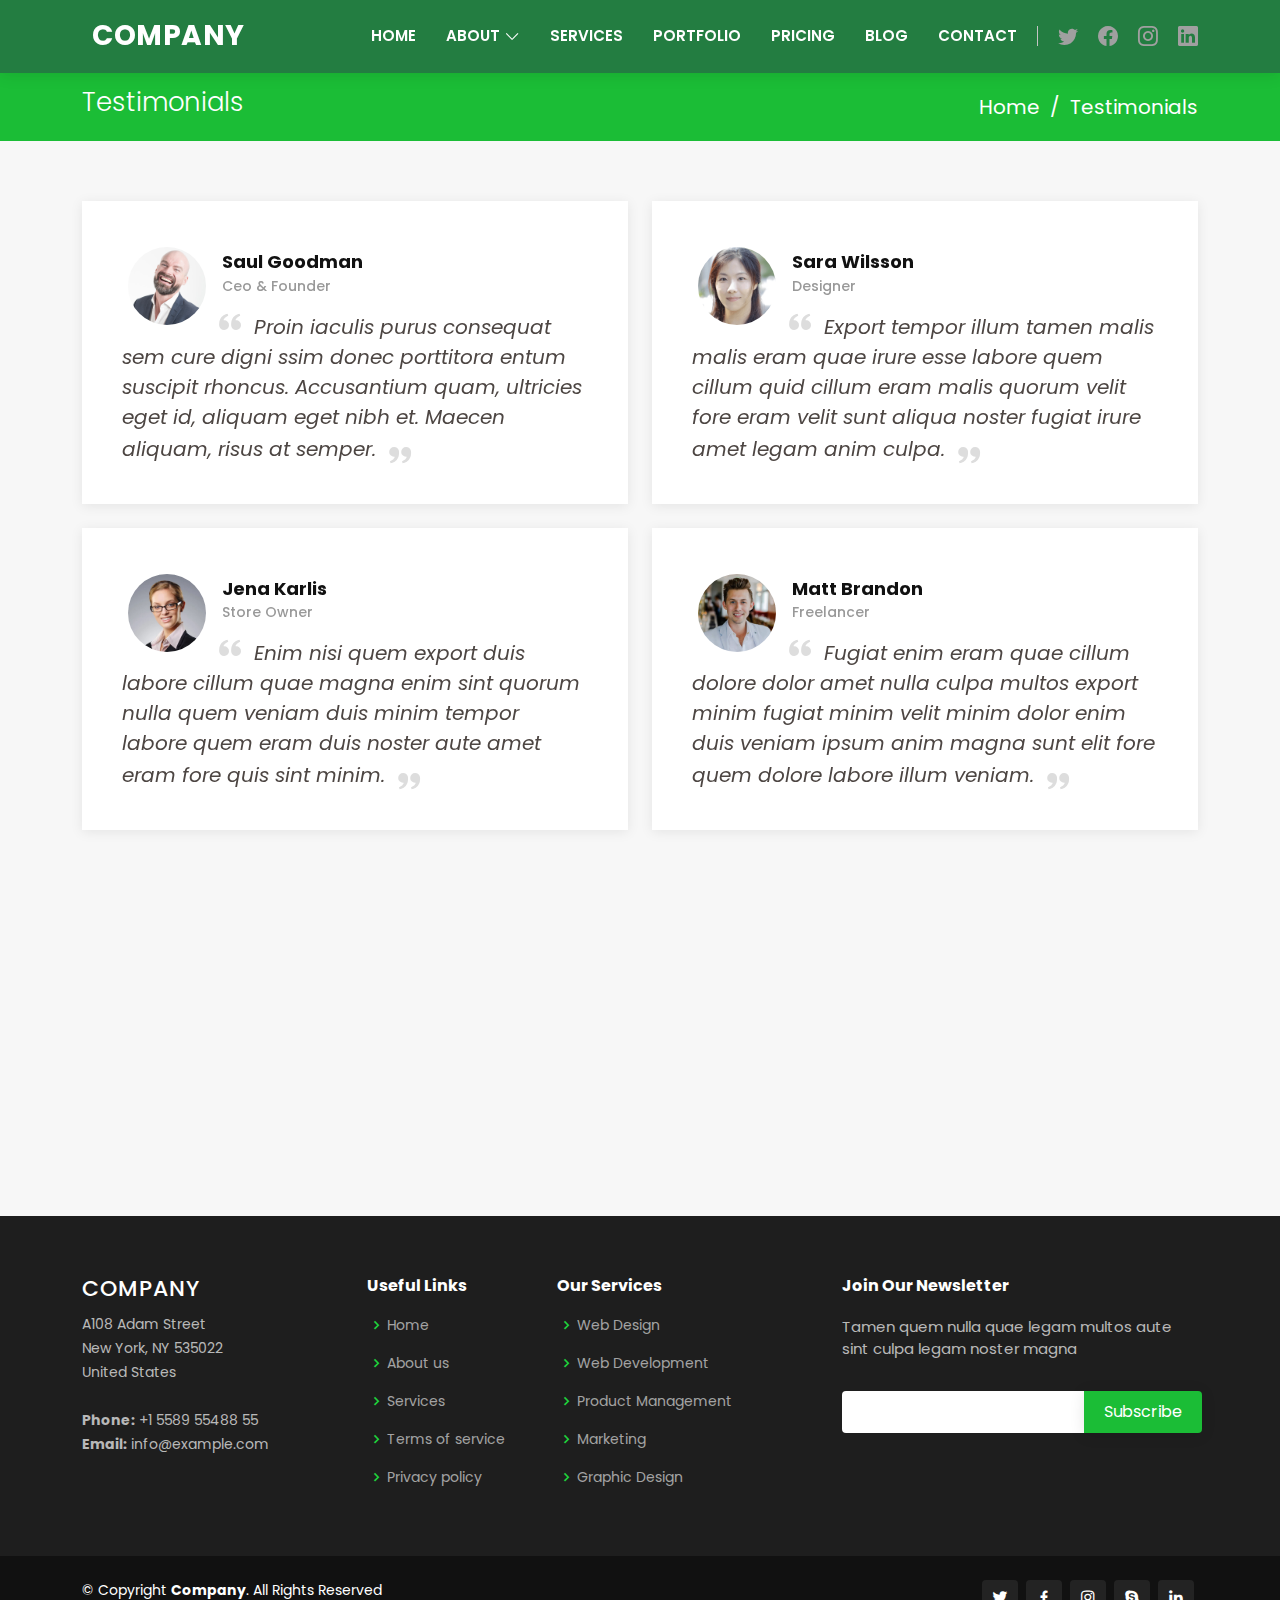
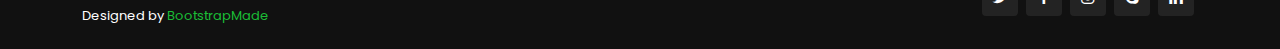
<file: testimonials.html>
<!DOCTYPE html>
<html lang="en">

<head>
  <meta charset="utf-8">
  <meta content="width=device-width, initial-scale=1.0" name="viewport">

  <title>Testimonials - Company Bootstrap Template</title>
  <meta content="" name="description">
  <meta content="" name="keywords">

  <!-- Favicons -->
  <link href="assets/img/favicon.png" rel="icon">
  <link href="assets/img/apple-touch-icon.png" rel="apple-touch-icon">

  <!-- Google Fonts -->
  <link href="https://fonts.googleapis.com/css?family=Open+Sans:300,300i,400,400i,600,600i,700,700i|Roboto:300,300i,400,400i,500,500i,600,600i,700,700i|Poppins:300,300i,400,400i,500,500i,600,600i,700,700i" rel="stylesheet">

  <!-- Vendor CSS Files -->
  <link href="assets/vendor/animate.css/animate.min.css" rel="stylesheet">
  <link href="assets/vendor/aos/aos.css" rel="stylesheet">
  <link href="assets/vendor/bootstrap/css/bootstrap.min.css" rel="stylesheet">
  <link href="assets/vendor/bootstrap-icons/bootstrap-icons.css" rel="stylesheet">
  <link href="assets/vendor/boxicons/css/boxicons.min.css" rel="stylesheet">
  <link href="assets/vendor/glightbox/css/glightbox.min.css" rel="stylesheet">
  <link href="assets/vendor/remixicon/remixicon.css" rel="stylesheet">
  <link href="assets/vendor/swiper/swiper-bundle.min.css" rel="stylesheet">

  <!-- Template Main CSS File -->
  <link href="assets/css/style.css" rel="stylesheet">

  <!-- =======================================================
  * Template Name: Company - v4.7.0
  * Template URL: https://bootstrapmade.com/company-free-html-bootstrap-template/
  * Author: BootstrapMade.com
  * License: https://bootstrapmade.com/license/
  ======================================================== -->
</head>

<body>

  <!-- ======= Header ======= -->
  <header id="header" class="fixed-top">
    <div class="container d-flex align-items-center">

      <h1 class="logo me-auto"><a href="index.html"><span>Com</span>pany</a></h1>
      <!-- Uncomment below if you prefer to use an image logo -->
      <!-- <a href="index.html" class="logo me-auto me-lg-0"><img src="assets/img/logo.png" alt="" class="img-fluid"></a>-->

      <nav id="navbar" class="navbar order-last order-lg-0">
        <ul>
          <li><a href="index.html">Home</a></li>

          <li class="dropdown"><a href="#"><span>About</span> <i class="bi bi-chevron-down"></i></a>
            <ul>
              <li><a href="about.html">About Us</a></li>
              <li><a href="team.html">Team</a></li>
              <li><a href="testimonials.html" class="active">Testimonials</a></li>
              <li class="dropdown"><a href="#"><span>Deep Drop Down</span> <i class="bi bi-chevron-right"></i></a>
                <ul>
                  <li><a href="#">Deep Drop Down 1</a></li>
                  <li><a href="#">Deep Drop Down 2</a></li>
                  <li><a href="#">Deep Drop Down 3</a></li>
                  <li><a href="#">Deep Drop Down 4</a></li>
                  <li><a href="#">Deep Drop Down 5</a></li>
                </ul>
              </li>
            </ul>
          </li>

          <li><a href="services.html">Services</a></li>
          <li><a href="portfolio.html">Portfolio</a></li>
          <li><a href="pricing.html">Pricing</a></li>
          <li><a href="blog.html">Blog</a></li>
          <li><a href="contact.html">Contact</a></li>

        </ul>
        <i class="bi bi-list mobile-nav-toggle"></i>
      </nav><!-- .navbar -->

      <div class="header-social-links d-flex">
        <a href="#" class="twitter"><i class="bu bi-twitter"></i></a>
        <a href="#" class="facebook"><i class="bu bi-facebook"></i></a>
        <a href="#" class="instagram"><i class="bu bi-instagram"></i></a>
        <a href="#" class="linkedin"><i class="bu bi-linkedin"></i></i></a>
      </div>

    </div>
  </header><!-- End Header -->

  <main id="main">

    <!-- ======= Breadcrumbs ======= -->
    <section id="breadcrumbs" class="breadcrumbs">
      <div class="container">

        <div class="d-flex justify-content-between align-items-center">
          <h2>Testimonials</h2>
          <ol>
            <li><a href="index.html">Home</a></li>
            <li>Testimonials</li>
          </ol>
        </div>

      </div>
    </section><!-- End Breadcrumbs -->

    <!-- ======= Testimonials Section ======= -->
    <section id="testimonials" class="testimonials section-bg">
      <div class="container">

        <div class="row">

          <div class="col-lg-6" data-aos="fade-up">
            <div class="testimonial-item">
              <img src="assets/img/testimonials/testimonials-1.jpg" class="testimonial-img" alt="">
              <h3>Saul Goodman</h3>
              <h4>Ceo &amp; Founder</h4>
              <p>
                <i class="bx bxs-quote-alt-left quote-icon-left"></i>
                Proin iaculis purus consequat sem cure digni ssim donec porttitora entum suscipit rhoncus. Accusantium quam, ultricies eget id, aliquam eget nibh et. Maecen aliquam, risus at semper.
                <i class="bx bxs-quote-alt-right quote-icon-right"></i>
              </p>
            </div>
          </div>

          <div class="col-lg-6" data-aos="fade-up" data-aos-delay="100">
            <div class="testimonial-item mt-4 mt-lg-0">
              <img src="assets/img/testimonials/testimonials-2.jpg" class="testimonial-img" alt="">
              <h3>Sara Wilsson</h3>
              <h4>Designer</h4>
              <p>
                <i class="bx bxs-quote-alt-left quote-icon-left"></i>
                Export tempor illum tamen malis malis eram quae irure esse labore quem cillum quid cillum eram malis quorum velit fore eram velit sunt aliqua noster fugiat irure amet legam anim culpa.
                <i class="bx bxs-quote-alt-right quote-icon-right"></i>
              </p>
            </div>
          </div>

          <div class="col-lg-6" data-aos="fade-up" data-aos-delay="200">
            <div class="testimonial-item mt-4">
              <img src="assets/img/testimonials/testimonials-3.jpg" class="testimonial-img" alt="">
              <h3>Jena Karlis</h3>
              <h4>Store Owner</h4>
              <p>
                <i class="bx bxs-quote-alt-left quote-icon-left"></i>
                Enim nisi quem export duis labore cillum quae magna enim sint quorum nulla quem veniam duis minim tempor labore quem eram duis noster aute amet eram fore quis sint minim.
                <i class="bx bxs-quote-alt-right quote-icon-right"></i>
              </p>
            </div>
          </div>

          <div class="col-lg-6" data-aos="fade-up" data-aos-delay="300">
            <div class="testimonial-item mt-4">
              <img src="assets/img/testimonials/testimonials-4.jpg" class="testimonial-img" alt="">
              <h3>Matt Brandon</h3>
              <h4>Freelancer</h4>
              <p>
                <i class="bx bxs-quote-alt-left quote-icon-left"></i>
                Fugiat enim eram quae cillum dolore dolor amet nulla culpa multos export minim fugiat minim velit minim dolor enim duis veniam ipsum anim magna sunt elit fore quem dolore labore illum veniam.
                <i class="bx bxs-quote-alt-right quote-icon-right"></i>
              </p>
            </div>
          </div>

          <div class="col-lg-6" data-aos="fade-up" data-aos-delay="400">
            <div class="testimonial-item mt-4">
              <img src="assets/img/testimonials/testimonials-5.jpg" class="testimonial-img" alt="">
              <h3>John Larson</h3>
              <h4>Entrepreneur</h4>
              <p>
                <i class="bx bxs-quote-alt-left quote-icon-left"></i>
                Quis quorum aliqua sint quem legam fore sunt eram irure aliqua veniam tempor noster veniam enim culpa labore duis sunt culpa nulla illum cillum fugiat legam esse veniam culpa fore nisi cillum quid.
                <i class="bx bxs-quote-alt-right quote-icon-right"></i>
              </p>
            </div>
          </div>

          <div class="col-lg-6" data-aos="fade-up" data-aos-delay="500">
            <div class="testimonial-item mt-4">
              <img src="assets/img/testimonials/testimonials-6.jpg" class="testimonial-img" alt="">
              <h3>Emily Harison</h3>
              <h4>Store Owner</h4>
              <p>
                <i class="bx bxs-quote-alt-left quote-icon-left"></i>
                Eius ipsam praesentium dolor quaerat inventore rerum odio. Quos laudantium adipisci eius. Accusamus qui iste cupiditate sed temporibus est aspernatur. Sequi officiis ea et quia quidem.
                <i class="bx bxs-quote-alt-right quote-icon-right"></i>
              </p>
            </div>
          </div>

        </div>

      </div>
    </section><!-- End Testimonials Section -->

  </main><!-- End #main -->

  <!-- ======= Footer ======= -->
  <footer id="footer">

    <div class="footer-top">
      <div class="container">
        <div class="row">

          <div class="col-lg-3 col-md-6 footer-contact">
            <h3>Company</h3>
            <p>
              A108 Adam Street <br>
              New York, NY 535022<br>
              United States <br><br>
              <strong>Phone:</strong> +1 5589 55488 55<br>
              <strong>Email:</strong> info@example.com<br>
            </p>
          </div>

          <div class="col-lg-2 col-md-6 footer-links">
            <h4>Useful Links</h4>
            <ul>
              <li><i class="bx bx-chevron-right"></i> <a href="#">Home</a></li>
              <li><i class="bx bx-chevron-right"></i> <a href="#">About us</a></li>
              <li><i class="bx bx-chevron-right"></i> <a href="#">Services</a></li>
              <li><i class="bx bx-chevron-right"></i> <a href="#">Terms of service</a></li>
              <li><i class="bx bx-chevron-right"></i> <a href="#">Privacy policy</a></li>
            </ul>
          </div>

          <div class="col-lg-3 col-md-6 footer-links">
            <h4>Our Services</h4>
            <ul>
              <li><i class="bx bx-chevron-right"></i> <a href="#">Web Design</a></li>
              <li><i class="bx bx-chevron-right"></i> <a href="#">Web Development</a></li>
              <li><i class="bx bx-chevron-right"></i> <a href="#">Product Management</a></li>
              <li><i class="bx bx-chevron-right"></i> <a href="#">Marketing</a></li>
              <li><i class="bx bx-chevron-right"></i> <a href="#">Graphic Design</a></li>
            </ul>
          </div>

          <div class="col-lg-4 col-md-6 footer-newsletter">
            <h4>Join Our Newsletter</h4>
            <p>Tamen quem nulla quae legam multos aute sint culpa legam noster magna</p>
            <form action="" method="post">
              <input type="email" name="email"><input type="submit" value="Subscribe">
            </form>
          </div>

        </div>
      </div>
    </div>

    <div class="container d-md-flex py-4">

      <div class="me-md-auto text-center text-md-start">
        <div class="copyright">
          &copy; Copyright <strong><span>Company</span></strong>. All Rights Reserved
        </div>
        <div class="credits">
          <!-- All the links in the footer should remain intact. -->
          <!-- You can delete the links only if you purchased the pro version. -->
          <!-- Licensing information: https://bootstrapmade.com/license/ -->
          <!-- Purchase the pro version with working PHP/AJAX contact form: https://bootstrapmade.com/company-free-html-bootstrap-template/ -->
          Designed by <a href="https://bootstrapmade.com/">BootstrapMade</a>
        </div>
      </div>
      <div class="social-links text-center text-md-right pt-3 pt-md-0">
        <a href="#" class="twitter"><i class="bx bxl-twitter"></i></a>
        <a href="#" class="facebook"><i class="bx bxl-facebook"></i></a>
        <a href="#" class="instagram"><i class="bx bxl-instagram"></i></a>
        <a href="#" class="google-plus"><i class="bx bxl-skype"></i></a>
        <a href="#" class="linkedin"><i class="bx bxl-linkedin"></i></a>
      </div>
    </div>
  </footer><!-- End Footer -->

  <a href="#" class="back-to-top d-flex align-items-center justify-content-center"><i class="bi bi-arrow-up-short"></i></a>

  <!-- Vendor JS Files -->
  <script src="assets/vendor/aos/aos.js"></script>
  <script src="assets/vendor/bootstrap/js/bootstrap.bundle.min.js"></script>
  <script src="assets/vendor/glightbox/js/glightbox.min.js"></script>
  <script src="assets/vendor/isotope-layout/isotope.pkgd.min.js"></script>
  <script src="assets/vendor/swiper/swiper-bundle.min.js"></script>
  <script src="assets/vendor/waypoints/noframework.waypoints.js"></script>
  <script src="assets/vendor/php-email-form/validate.js"></script>

  <!-- Template Main JS File -->
  <script src="assets/js/main.js"></script>

</body>

</html>
</file>
<file: assets/css/style.css>
/**
* Template Name: Company - v4.7.0
* Template URL: https://bootstrapmade.com/company-free-html-bootstrap-template/
* Author: BootstrapMade.com
* License: https://bootstrapmade.com/license/
*/

/*--------------------------------------------------------------
# General
--------------------------------------------------------------*/
body {
  font-family: "Poppins", sans-serif;
  color: #4d4643;
  font-size:20px;
}

a {
  color: #1bbd36;
  text-decoration: none;
}

a:hover {
  color: #2ae149;
  text-decoration: none;
}

h1, h2, h3, h4, h5, h6 {
  font-family: "Poppins", sans-serif;
}

/*--------------------------------------------------------------
# Back to top button
--------------------------------------------------------------*/
.back-to-top {
  position: fixed;
  visibility: hidden;
  opacity: 0;
  right: 15px;
  bottom: 15px;
  z-index: 996;
  background: #1bbd36;
  width: 40px;
  height: 40px;
  border-radius: 4px;
  transition: all 0.4s;
}
.back-to-top i {
  font-size: 28px;
  color: #fff;
  line-height: 0;
}
.back-to-top:hover {
  background: #21df41;
  color: #fff;
}
.back-to-top.active {
  visibility: visible;
  opacity: 1;
}

/*--------------------------------------------------------------
# Disable AOS delay on mobile
--------------------------------------------------------------*/
@media screen and (max-width: 768px) {
  [data-aos-delay] {
    transition-delay: 0 !important;
  }
}
/*--------------------------------------------------------------
# Header
--------------------------------------------------------------*/
#header {
  background: #237d41;
  transition: all 0.5s;
  z-index: 997;
  padding: 15px 0;
  box-shadow: 0px 2px 15px rgba(0, 0, 0, 0.1);
}
#header .logo {
  font-size: 28px;
  margin: 0;
  padding: 0;
  line-height: 1;
  font-weight: 700;
  letter-spacing: 0.5px;
  text-transform: uppercase;
}
#header .logo a {
  color: #fff;
  padding-left: 10px;
}
}
#header .logo a span {
  color: #1bbd36;
}
#header .logo img {
  max-height: 50px;
 
  
  border-radius: 50%;
  padding-right: 1%;
 
  padding-top: 2%;
}

/*--------------------------------------------------------------
# Header Social Links
--------------------------------------------------------------*/
.header-social-links {
  margin-left: 20px;
  border-left: 1px solid #c4c4c4;
}
.header-social-links a {
  color: #a0a0a0;
  display: inline-block;
  line-height: 0px;
  transition: 0.3s;
  padding-left: 20px;
}
.header-social-links a i {
  line-height: 0;
}
.header-social-links a:hover {
  color: #1bbd36;
}
@media (max-width: 768px) {
  .header-social-links {
    padding: 0 15px 0 0;
    border-left: 0;
  }
}

/*--------------------------------------------------------------
# Navigation Menu
--------------------------------------------------------------*/
/**
* Desktop Navigation 
*/
.navbar {
  padding: 0;
}
.navbar ul {
  margin: 0;
  padding: 0;
  display: flex;
  list-style: none;
  align-items: center;
}
.navbar li {
  position: relative;
}
.navbar a, .navbar a:focus {
  display: flex;
  align-items: center;
  justify-content: space-between;
  padding: 10px 0 10px 30px;
  font-family: "Poppins", sans-serif;
  font-size: 15px;
  font-weight: 600;
  color: #fff;
  white-space: nowrap;
  text-transform: uppercase;
  transition: 0.3s;
}
.navbar a i, .navbar a:focus i {
  font-size: 15px;
  line-height: 0;
  margin-left: 5px;
}
.navbar a:hover, .navbar .active, .navbar .active:focus, .navbar li:hover > a {
  color: #1bbd36;
}
.navbar .dropdown ul {
  display: block;
  position: absolute;
  left: 14px;
  top: calc(100% + 30px);
  margin: 0;
  padding: 10px 0;
  z-index: 99;
  opacity: 0;
  visibility: hidden;
  background: #fff;
  box-shadow: 0px 0px 30px rgba(127, 137, 161, 0.25);
  transition: 0.3s;
  border-top: 2px solid #1bbd36;
}
.navbar .dropdown ul li {
  min-width: 200px;
}
.navbar .dropdown ul a {
  padding: 10px 20px;
  font-size: 14px;
  font-weight: 500;
  text-transform: none;
  color: #111;
}
.navbar .dropdown ul a i {
  font-size: 12px;
}
.navbar .dropdown ul a:hover, .navbar .dropdown ul .active:hover, .navbar .dropdown ul li:hover > a {
  color: #1bbd36;
}
.navbar .dropdown:hover > ul {
  opacity: 1;
  top: 100%;
  visibility: visible;
}
.navbar .dropdown .dropdown ul {
  top: 0;
  left: calc(100% - 30px);
  visibility: hidden;
}
.navbar .dropdown .dropdown:hover > ul {
  opacity: 1;
  top: 0;
  left: 100%;
  visibility: visible;
}
@media (max-width: 1366px) {
  .navbar .dropdown .dropdown ul {
    left: -90%;
  }
  .navbar .dropdown .dropdown:hover > ul {
    left: -100%;
  }
}

/**
* Mobile Navigation 
*/
.mobile-nav-toggle {
  color: #111;
  font-size: 28px;
  cursor: pointer;
  display: none;
  line-height: 0;
  transition: 0.5s;
}
.mobile-nav-toggle.bi-x {
  color: #fff;
}

@media (max-width: 991px) {
  .mobile-nav-toggle {
    display: block;
  }

  .navbar ul {
    display: none;
  }
}
.navbar-mobile {
  position: fixed;
  overflow: hidden;
  top: 0;
  right: 0;
  left: 0;
  bottom: 0;
  background: rgba(0, 0, 0, 0.9);
  transition: 0.3s;
  z-index: 999;
}
.navbar-mobile .mobile-nav-toggle {
  position: absolute;
  top: 15px;
  right: 15px;
}
.navbar-mobile ul {
  display: block;
  position: absolute;
  top: 55px;
  right: 15px;
  bottom: 15px;
  left: 15px;
  padding: 10px 0;
  background-color: #fff;
  overflow-y: auto;
  transition: 0.3s;
}
.navbar-mobile a, .navbar-mobile a:focus {
  padding: 10px 20px;
  font-size: 15px;
  color: #111;
}
.navbar-mobile a:hover, .navbar-mobile .active, .navbar-mobile li:hover > a {
  color: #1bbd36;
}
.navbar-mobile .getstarted, .navbar-mobile .getstarted:focus {
  margin: 15px;
}
.navbar-mobile .dropdown ul {
  position: static;
  display: none;
  margin: 10px 20px;
  padding: 10px 0;
  z-index: 99;
  opacity: 1;
  visibility: visible;
  background: #fff;
  box-shadow: 0px 0px 30px rgba(127, 137, 161, 0.25);
}
.navbar-mobile .dropdown ul li {
  min-width: 200px;
}
.navbar-mobile .dropdown ul a {
  padding: 10px 20px;
}
.navbar-mobile .dropdown ul a i {
  font-size: 12px;
}
.navbar-mobile .dropdown ul a:hover, .navbar-mobile .dropdown ul .active:hover, .navbar-mobile .dropdown ul li:hover > a {
  color: #1bbd36;
}
.navbar-mobile .dropdown > .dropdown-active {
  display: block;
}

/*--------------------------------------------------------------
# Hero Section
--------------------------------------------------------------*/
#hero {
  width: 100%;
  height: 100vh;
  background-color: rgba(0, 0, 0, 0.8);
  overflow: hidden;
  position: relative;
}
#hero .carousel, #hero .carousel-inner, #hero .carousel-item, #hero .carousel-item::before {
  background-size: cover;
  background-position: center;
  background-repeat: no-repeat;
  position: absolute;
  top: 0;
  right: 0;
  left: 0;
  bottom: 0;
}
#hero .carousel-container {
  display: flex;
  align-items: flex-end;
  justify-content: center;
  position: absolute;
  bottom: 60px;
  top: 70px;
  left: 55px;
  right: 55px;
}
#hero .carousel-content {
  background: rgba(4, 4, 4, 0.7);
  padding: 20px;
  color: #fff;
  border-top: 5px solid #1bbd36;
}
#hero .carousel-content h2 {
  color: #fff;
  margin-bottom: 20px;
  font-size: 28px;
  font-weight: 700;
}
#hero .btn-get-started {
  font-family: "Poppins", sans-serif;
  font-weight: 500;
  font-size: 14px;
  letter-spacing: 1px;
  display: inline-block;
  padding: 12px 32px;
  border-radius: 4px;
  transition: 0.5s;
  line-height: 1;
  margin: 10px;
  color: #fff;
  -webkit-animation-delay: 0.8s;
  animation-delay: 0.8s;
  border: 2px solid #1bbd36;
}
#hero .btn-get-started:hover {
  background: #1bbd36;
  color: #fff;
  text-decoration: none;
}
#hero .carousel-inner .carousel-item {
  transition-property: opacity;
  background-position: center top;
}
#hero .carousel-inner .carousel-item,
#hero .carousel-inner .active.carousel-item-start,
#hero .carousel-inner .active.carousel-item-end {
  opacity: 0;
}
#hero .carousel-inner .active,
#hero .carousel-inner .carousel-item-next.carousel-item-start,
#hero .carousel-inner .carousel-item-prev.carousel-item-end {
  opacity: 1;
  transition: 0.5s;
}
#hero .carousel-inner .carousel-item-next,
#hero .carousel-inner .carousel-item-prev,
#hero .carousel-inner .active.carousel-item-start,
#hero .carousel-inner .active.carousel-item-end {
  left: 0;
  transform: translate3d(0, 0, 0);
}
#hero .carousel-control-next-icon, #hero .carousel-control-prev-icon {
  background: none;
  font-size: 30px;
  line-height: 0;
  width: auto;
  height: auto;
  background: rgba(255, 255, 255, 0.4);
  border-radius: 50px;
  transition: 0.3s;
  color: rgba(255, 255, 255, 0.6);
  width: 54px;
  height: 54px;
  display: flex;
  align-items: center;
  justify-content: center;
}
#hero .carousel-control-next-icon:hover, #hero .carousel-control-prev-icon:hover {
  background: rgba(255, 255, 255, 0.6);
  color: rgba(255, 255, 255, 0.8);
}
#hero .carousel-indicators li {
  cursor: pointer;
  background: #fff;
  overflow: hidden;
  border: 0;
  width: 12px;
  height: 12px;
  border-radius: 50px;
  opacity: 0.6;
  transition: 0.3s;
}
#hero .carousel-indicators li.active {
  opacity: 1;
  background: #1bbd36;
}
@media (min-width: 1024px) {
  #hero .carousel-content {
    width: 60%;
  }
  #hero .carousel-control-prev, #hero .carousel-control-next {
    width: 5%;
  }
}
@media (max-width: 992px) {
  #hero .carousel-container {
    top: 58px;
  }
  #hero .carousel-content h2 {
    margin-bottom: 15px;
    font-size: 22px;
  }
  #hero .carousel-content p {
    font-size: 15px;
  }
}
@media (max-height: 500px) {
  #hero {
    height: 120vh;
  }
}

/*--------------------------------------------------------------
# Sections General
--------------------------------------------------------------*/
section {
  padding: 60px 0;
  overflow: hidden;
}

.section-bg {
  background-color: #f7f7f7;
}

.section-title {
  text-align: center;
  padding-bottom: 30px;
}
.section-title h2 {
  font-size: 32px;
  font-weight: bold;
  text-transform: uppercase;
  margin-bottom: 20px;
  padding-bottom: 20px;
  position: relative;
}
.section-title h2::after {
  content: "";
  position: absolute;
  display: block;
  width: 50px;
  height: 3px;
  background: #1bbd36;
  bottom: 0;
  left: calc(50% - 25px);
}
.section-title p {
  margin-bottom: 0;
}

/*--------------------------------------------------------------
# Breadcrumbs
--------------------------------------------------------------*/
.breadcrumbs {
  padding: 15px 0;
  background: #1bbd36;
  min-height: 40px;
  margin-top: 72px;
}
.breadcrumbs h2 {
  font-size: 26px;
  font-weight: 300;
  color: #fff;
}
.breadcrumbs ol {
  display: flex;
  flex-wrap: wrap;
  list-style: none;
  padding: 0;
  margin: 0;
  color: #fff;
}
.breadcrumbs ol a {
  color: #fff;
}
.breadcrumbs ol li + li {
  padding-left: 10px;
}
.breadcrumbs ol li + li::before {
  display: inline-block;
  padding-right: 10px;
  color: #fff;
  content: "/";
}
@media (max-width: 991px) {
  .breadcrumbs {
    margin-top: 58px;
  }
  .breadcrumbs .d-flex {
    display: block !important;
  }
  .breadcrumbs ol {
    display: block;
  }
  .breadcrumbs ol li {
    display: inline-block;
  }
}

/*--------------------------------------------------------------
# Services
--------------------------------------------------------------*/
.services .icon-box {
  text-align: center;
  padding: 70px 20px 80px 20px;
  transition: all ease-in-out 0.3s;
  background: #fff;
}
.services .icon-box .icon {
  margin: 0 auto;
  width: 100px;
  height: 100px;
  display: flex;
  align-items: center;
  justify-content: center;
  transition: ease-in-out 0.3s;
  position: relative;
}
.services .icon-box .icon i {
  font-size: 36px;
  transition: 0.5s;
  position: relative;
}
.services .icon-box .icon svg {
  position: absolute;
  top: 0;
  left: 0;
}
.services .icon-box .icon svg path {
  transition: 0.5s;
  fill: #f5f5f5;
}
.services .icon-box h4 {
  font-weight: 600;
  margin: 10px 0 15px 0;
  font-size: 22px;
}
.services .icon-box h4 a {
  color: #111;
  transition: ease-in-out 0.3s;
}
.services .icon-box p {
  line-height: 24px;
  font-size: 14px;
  margin-bottom: 0;
}
.services .icon-box:hover {
  border-color: #fff;
  box-shadow: 0px 0 35px 0 rgba(0, 0, 0, 0.08);
}
.services .iconbox-blue i {
  color: #47aeff;
}
.services .iconbox-blue:hover .icon i {
  color: #fff;
}
.services .iconbox-blue:hover .icon path {
  fill: #47aeff;
}
.services .iconbox-orange i {
  color: #ffa76e;
}
.services .iconbox-orange:hover .icon i {
  color: #fff;
}
.services .iconbox-orange:hover .icon path {
  fill: #ffa76e;
}
.services .iconbox-pink i {
  color: #e80368;
}
.services .iconbox-pink:hover .icon i {
  color: #fff;
}
.services .iconbox-pink:hover .icon path {
  fill: #e80368;
}
.services .iconbox-yellow i {
  color: #ffbb2c;
}
.services .iconbox-yellow:hover .icon i {
  color: #fff;
}
.services .iconbox-yellow:hover .icon path {
  fill: #ffbb2c;
}
.services .iconbox-red i {
  color: #ff5828;
}
.services .iconbox-red:hover .icon i {
  color: #fff;
}
.services .iconbox-red:hover .icon path {
  fill: #ff5828;
}
.services .iconbox-teal i {
  color: #11dbcf;
}
.services .iconbox-teal:hover .icon i {
  color: #fff;
}
.services .iconbox-teal:hover .icon path {
  fill: #11dbcf;
}

/*--------------------------------------------------------------
# Portfolio
--------------------------------------------------------------*/
.portfolio #portfolio-flters {
  padding: 0;
  margin: 0 auto 50px auto;
  list-style: none;
  text-align: center;
}
.portfolio #portfolio-flters li {
  cursor: pointer;
  display: inline-block;
  padding: 8px 20px 10px 20px;
  font-size: 14px;
  font-weight: 400;
  line-height: 1;
  text-transform: uppercase;
  color: #4d4643;
  transition: all 0.3s;
  border-radius: 4px;
}
.portfolio #portfolio-flters li:hover, .portfolio #portfolio-flters li.filter-active {
  color: #fff;
  background: #1bbd36;
}
.portfolio #portfolio-flters li:last-child {
  margin-right: 0;
}
.portfolio .portfolio-item {
  margin-bottom: 30px;
}
.portfolio .portfolio-item .portfolio-info {
  opacity: 0;
  position: absolute;
  left: 30px;
  right: 30px;
  bottom: 0;
  z-index: 3;
  transition: all ease-in-out 0.3s;
  background: rgba(255, 255, 255, 0.9);
  padding: 15px;
}
.portfolio .portfolio-item .portfolio-info h4 {
  font-size: 18px;
  color: #fff;
  font-weight: 600;
  color: #111;
}
.portfolio .portfolio-item .portfolio-info p {
  color: #444444;
  font-size: 14px;
  margin-bottom: 0;
}
.portfolio .portfolio-item .portfolio-info .preview-link, .portfolio .portfolio-item .portfolio-info .details-link {
  position: absolute;
  right: 40px;
  font-size: 24px;
  top: calc(50% - 18px);
  color: #2b2b2b;
}
.portfolio .portfolio-item .portfolio-info .preview-link:hover, .portfolio .portfolio-item .portfolio-info .details-link:hover {
  color: #1bbd36;
}
.portfolio .portfolio-item .portfolio-info .details-link {
  right: 10px;
}
.portfolio .portfolio-item .portfolio-links {
  opacity: 0;
  left: 0;
  right: 0;
  text-align: center;
  z-index: 3;
  position: absolute;
  transition: all ease-in-out 0.3s;
}
.portfolio .portfolio-item .portfolio-links a {
  color: #fff;
  margin: 0 2px;
  font-size: 28px;
  display: inline-block;
  transition: 0.3s;
}
.portfolio .portfolio-item .portfolio-links a:hover {
  color: #57e76f;
}
.portfolio .portfolio-item:hover .portfolio-info {
  opacity: 1;
  bottom: 20px;
}

/*--------------------------------------------------------------
# Portfolio Details
--------------------------------------------------------------*/
.portfolio-details {
  padding-top: 40px;
}
.portfolio-details .portfolio-details-slider img {
  width: 100%;
}
.portfolio-details .portfolio-details-slider .swiper-pagination {
  margin-top: 20px;
  position: relative;
}
.portfolio-details .portfolio-details-slider .swiper-pagination .swiper-pagination-bullet {
  width: 12px;
  height: 12px;
  background-color: #fff;
  opacity: 1;
  border: 1px solid #1bbd36;
}
.portfolio-details .portfolio-details-slider .swiper-pagination .swiper-pagination-bullet-active {
  background-color: #1bbd36;
}
.portfolio-details .portfolio-info {
  padding: 30px;
  box-shadow: 0px 0 30px rgba(17, 17, 17, 0.08);
}
.portfolio-details .portfolio-info h3 {
  font-size: 22px;
  font-weight: 700;
  margin-bottom: 20px;
  padding-bottom: 20px;
  border-bottom: 1px solid #eee;
}
.portfolio-details .portfolio-info ul {
  list-style: none;
  padding: 0;
  font-size: 15px;
}
.portfolio-details .portfolio-info ul li + li {
  margin-top: 10px;
}
.portfolio-details .portfolio-description {
  padding-top: 30px;
}
.portfolio-details .portfolio-description h2 {
  font-size: 26px;
  font-weight: 700;
  margin-bottom: 20px;
}
.portfolio-details .portfolio-description p {
  padding: 0;
}

/*--------------------------------------------------------------
# Clients
--------------------------------------------------------------*/
.clients .clients-wrap {
  border-top: 1px solid #ececec;
  border-left: 1px solid #ececec;
}
.clients .client-logo {
  padding: 20px;
  display: flex;
  justify-content: center;
  align-items: center;
  border-right: 1px solid #ececec;
  border-bottom: 1px solid #ececec;
  overflow: hidden;
  background: #fff;
  height: 100px;
}
.clients .client-logo img {
  transition: all 0.3s ease-in-out;
  height: 36px;
  filter: grayscale(100%);
}
.clients .client-logo:hover img {
  filter: none;
  transform: scale(1.1);
}

/*--------------------------------------------------------------
# About Us
--------------------------------------------------------------*/
.about-us .content h2 {
  font-weight: 700;
  font-size: 42px;
  line-height: 60px;
  margin-bottom: 20px;
  text-transform: uppercase;
}
.about-us .content h3 {
  font-weight: 500;
  line-height: 32px;
  font-size: 24px;
}
.about-us .content ul {
  list-style: none;
  padding: 0;
}
.about-us .content ul li {
  padding: 10px 0 0 28px;
  position: relative;
}
.about-us .content ul i {
  left: 0;
  top: 7px;
  position: absolute;
  font-size: 20px;
  color: #1bbd36;
}
.about-us .content p:last-child {
  margin-bottom: 0;
}

/*--------------------------------------------------------------
# Our Team
--------------------------------------------------------------*/
.team .member {
  margin-bottom: 20px;
  overflow: hidden;
  text-align: center;
  border-radius: 5px;
  background: #fff;
  box-shadow: 0px 2px 15px rgba(0, 0, 0, 0.1);
}
.team .member .member-img {
  position: relative;
  overflow: hidden;
}
.team .member .social {
  position: absolute;
  left: 0;
  bottom: 0;
  right: 0;
  height: 40px;
  opacity: 0;
  transition: ease-in-out 0.3s;
  text-align: center;
  background: rgba(255, 255, 255, 0.85);
  display: flex;
  align-items: center;
  justify-content: center;
}
.team .member .social a {
  transition: color 0.3s;
  color: #111;
  margin: 0 10px;
  display: inline-flex;
  align-items: center;
  line-height: 0;
}
.team .member .social a i {
  line-height: 0;
}
.team .member .social a:hover {
  color: #1bbd36;
}
.team .member .social i {
  font-size: 18px;
  margin: 0 2px;
}
.team .member .member-info {
  padding: 25px 15px;
}
.team .member .member-info h4 {
  font-weight: 700;
  margin-bottom: 5px;
  font-size: 18px;
  color: #111;
}
.team .member .member-info span {
  display: block;
  font-size: 13px;
  font-weight: 400;
  color: #b4aca8;
}
.team .member .member-info p {
  font-style: italic;
  font-size: 14px;
  line-height: 26px;
  color: #847872;
}
.team .member:hover .social {
  opacity: 1;
}

/*--------------------------------------------------------------
# Our Skills
--------------------------------------------------------------*/
.skills .progress {
  height: 60px;
  display: block;
  background: none;
  border-radius: 0;
}
.skills .progress .skill {
  padding: 0;
  margin: 0 0 6px 0;
  text-transform: uppercase;
  display: block;
  font-weight: 600;
  font-family: "Poppins", sans-serif;
  color: #111;
}
.skills .progress .skill .val {
  float: right;
  font-style: normal;
}
.skills .progress-bar-wrap {
  background: #e7e7e7;
}
.skills .progress-bar {
  width: 1px;
  height: 10px;
  transition: 0.9s;
  background-color: #1bbd36;
}

/*--------------------------------------------------------------
# Features
--------------------------------------------------------------*/
.features .icon-box {
  display: flex;
  align-items: center;
  padding: 20px;
  background: #fff;
  box-shadow: 0px 2px 15px rgba(0, 0, 0, 0.1);
  transition: ease-in-out 0.3s;
}
.features .icon-box i {
  font-size: 32px;
  padding-right: 10px;
  line-height: 1;
}
.features .icon-box h3 {
  font-weight: 700;
  margin: 0;
  padding: 0;
  line-height: 1;
  font-size: 16px;
}
.features .icon-box h3 a {
  color: #111;
  transition: ease-in-out 0.3s;
}
.features .icon-box h3 a:hover {
  color: #1bbd36;
}

/*--------------------------------------------------------------
# Pricing
--------------------------------------------------------------*/
.pricing .box {
  padding: 20px;
  background: #fff;
  text-align: center;
  box-shadow: 0px 0px 4px rgba(0, 0, 0, 0.12);
  border-radius: 5px;
  position: relative;
  overflow: hidden;
}
.pricing h3 {
  font-weight: 400;
  margin: -20px -20px 20px -20px;
  padding: 20px 15px;
  font-size: 16px;
  font-weight: 600;
  color: #847872;
  background: #f8f8f8;
}
.pricing h4 {
  font-size: 36px;
  color: #1bbd36;
  font-weight: 600;
  font-family: "Poppins", sans-serif;
  margin-bottom: 20px;
}
.pricing h4 sup {
  font-size: 20px;
  top: -15px;
  left: -3px;
}
.pricing h4 span {
  color: #bababa;
  font-size: 16px;
  font-weight: 300;
}
.pricing ul {
  padding: 0;
  list-style: none;
  color: #4d4643;
  text-align: center;
  line-height: 20px;
  font-size: 14px;
}
.pricing ul li {
  padding-bottom: 16px;
}
.pricing ul i {
  color: #1bbd36;
  font-size: 18px;
  padding-right: 4px;
}
.pricing ul .na {
  color: #ccc;
  text-decoration: line-through;
}
.pricing .btn-wrap {
  margin: 20px -20px -20px -20px;
  padding: 20px 15px;
  background: #f8f8f8;
  text-align: center;
}
.pricing .btn-buy {
  background: #1bbd36;
  display: inline-block;
  padding: 8px 35px 10px 35px;
  border-radius: 4px;
  color: #fff;
  transition: none;
  font-size: 14px;
  font-weight: 400;
  font-family: "Poppins", sans-serif;
  font-weight: 600;
  transition: 0.3s;
}
.pricing .btn-buy:hover {
  background: #2ae149;
}
.pricing .featured h3 {
  color: #fff;
  background: #1bbd36;
}
.pricing .advanced {
  width: 200px;
  position: absolute;
  top: 18px;
  right: -68px;
  transform: rotate(45deg);
  z-index: 1;
  font-size: 14px;
  padding: 1px 0 3px 0;
  background: #1bbd36;
  color: #fff;
}

/*--------------------------------------------------------------
# Frequently Asked Questions
--------------------------------------------------------------*/
.faq .faq-list {
  padding: 0 100px;
}
.faq .faq-list ul {
  padding: 0;
  list-style: none;
}
.faq .faq-list li + li {
  margin-top: 15px;
}
.faq .faq-list li {
  padding: 20px;
  background: #fff;
  border-radius: 4px;
  position: relative;
}
.faq .faq-list a {
  display: block;
  position: relative;
  font-family: "Poppins", sans-serif;
  font-size: 16px;
  line-height: 24px;
  font-weight: 500;
  padding: 0 30px;
  outline: none;
  cursor: pointer;
}
.faq .faq-list .icon-help {
  font-size: 24px;
  position: absolute;
  right: 0;
  left: 20px;
  color: lightgray;
}
.faq .faq-list .icon-show, .faq .faq-list .icon-close {
  font-size: 24px;
  position: absolute;
  right: 0;
  top: 0;
}
.faq .faq-list p {
  margin-bottom: 0;
  padding: 10px 0 0 0;
}
.faq .faq-list .icon-show {
  display: none;
}
.faq .faq-list a.collapsed {
  color: #343a40;
  transition: 0.3s;
}
.faq .faq-list a.collapsed:hover {
  color: #1bbd36;
}
.faq .faq-list a.collapsed .icon-show {
  display: inline-block;
}
.faq .faq-list a.collapsed .icon-close {
  display: none;
}
@media (max-width: 1200px) {
  .faq .faq-list {
    padding: 0;
  }
}

/*--------------------------------------------------------------
# Testimonials
--------------------------------------------------------------*/
.testimonials .testimonials-carousel, .testimonials .testimonials-slider {
  overflow: hidden;
}
.testimonials .testimonial-item {
  box-sizing: content-box;
  padding: 40px;
  box-shadow: 0px 2px 12px rgba(0, 0, 0, 0.08);
  position: relative;
  background: #fff;
}
.testimonials .testimonial-item .testimonial-img {
  width: 90px;
  border-radius: 50px;
  border: 6px solid #fff;
  float: left;
  margin: 0 10px 0 0;
}
.testimonials .testimonial-item h3 {
  font-size: 18px;
  font-weight: bold;
  margin: 10px 0 5px 0;
  color: #111;
}
.testimonials .testimonial-item h4 {
  font-size: 14px;
  color: #999;
  margin: 0;
}
.testimonials .testimonial-item .quote-icon-left, .testimonials .testimonial-item .quote-icon-right {
  color: #dddddd;
  font-size: 26px;
}
.testimonials .testimonial-item .quote-icon-left {
  display: inline-block;
  left: -5px;
  position: relative;
}
.testimonials .testimonial-item .quote-icon-right {
  display: inline-block;
  right: -5px;
  position: relative;
  top: 10px;
}
.testimonials .testimonial-item p {
  font-style: italic;
  margin: 15px 0 0 0;
  padding: 0;
}

/*--------------------------------------------------------------
# Contact
--------------------------------------------------------------*/
.contact .info-wrap {
  box-shadow: 0px 2px 15px rgba(0, 0, 0, 0.1);
  padding: 30px;
}
.contact .info {
  background: #fff;
}
.contact .info i {
  font-size: 20px;
  color: #1bbd36;
  float: left;
  width: 44px;
  height: 44px;
  border: 1px solid #1bbd36;
  display: flex;
  justify-content: center;
  align-items: center;
  border-radius: 50px;
  transition: all 0.3s;
}
.contact .info h4 {
  padding: 0 0 0 60px;
  font-size: 22px;
  font-weight: 600;
  margin-bottom: 5px;
  color: #111;
}
.contact .info p {
  padding: 0 0 0 60px;
  margin-bottom: 0;
  font-size: 14px;
  color: #444444;
}
.contact .info:hover i {
  background: #1bbd36;
  color: #fff;
}
.contact .php-email-form {
  width: 100%;
  box-shadow: 0 0 24px 0 rgba(0, 0, 0, 0.12);
  padding: 30px;
  background: #fff;
}
.contact .php-email-form .form-group {
  padding-bottom: 8px;
}
.contact .php-email-form .error-message {
  display: none;
  color: #fff;
  background: #ed3c0d;
  text-align: left;
  padding: 15px;
  font-weight: 600;
}
.contact .php-email-form .error-message br + br {
  margin-top: 25px;
}
.contact .php-email-form .sent-message {
  display: none;
  color: #fff;
  background: #18d26e;
  text-align: center;
  padding: 15px;
  font-weight: 600;
}
.contact .php-email-form .loading {
  display: none;
  background: #fff;
  text-align: center;
  padding: 15px;
}
.contact .php-email-form .loading:before {
  content: "";
  display: inline-block;
  border-radius: 50%;
  width: 24px;
  height: 24px;
  margin: 0 10px -6px 0;
  border: 3px solid #18d26e;
  border-top-color: #eee;
  -webkit-animation: animate-loading 1s linear infinite;
  animation: animate-loading 1s linear infinite;
}
.contact .php-email-form input, .contact .php-email-form textarea {
  border-radius: 0;
  box-shadow: none;
  font-size: 14px;
  border-radius: 4px;
}
.contact .php-email-form input:focus, .contact .php-email-form textarea:focus {
  border-color: #1bbd36;
}
.contact .php-email-form input {
  height: 44px;
}
.contact .php-email-form textarea {
  padding: 10px 12px;
}
.contact .php-email-form button[type=submit] {
  background: #1bbd36;
  border: 0;
  padding: 10px 24px;
  color: #fff;
  transition: 0.4s;
  border-radius: 4px;
}
.contact .php-email-form button[type=submit]:hover {
  background: #2ae149;
}
@-webkit-keyframes animate-loading {
  0% {
    transform: rotate(0deg);
  }
  100% {
    transform: rotate(360deg);
  }
}
@keyframes animate-loading {
  0% {
    transform: rotate(0deg);
  }
  100% {
    transform: rotate(360deg);
  }
}

/*--------------------------------------------------------------
# Blog
--------------------------------------------------------------*/
.blog {
  padding: 40px 0 20px 0;
}
.blog .entry {
  padding: 30px;
  margin-bottom: 60px;
  box-shadow: 0 4px 16px rgba(0, 0, 0, 0.1);
}
.blog .entry .entry-img {
  max-height: 440px;
  margin: -30px -30px 20px -30px;
  overflow: hidden;
}
.blog .entry .entry-title {
  font-size: 28px;
  font-weight: bold;
  padding: 0;
  margin: 0 0 20px 0;
}
.blog .entry .entry-title a {
  color: #111;
  transition: 0.3s;
}
.blog .entry .entry-title a:hover {
  color: #1bbd36;
}
.blog .entry .entry-meta {
  margin-bottom: 15px;
  color: #777777;
}
.blog .entry .entry-meta ul {
  display: flex;
  flex-wrap: wrap;
  list-style: none;
  align-items: center;
  padding: 0;
  margin: 0;
}
.blog .entry .entry-meta ul li + li {
  padding-left: 20px;
}
.blog .entry .entry-meta i {
  font-size: 16px;
  margin-right: 8px;
  line-height: 0;
}
.blog .entry .entry-meta a {
  color: #847872;
  font-size: 14px;
  display: inline-block;
  line-height: 1;
}
.blog .entry .entry-content p {
  line-height: 24px;
}
.blog .entry .entry-content .read-more {
  -moz-text-align-last: right;
  text-align-last: right;
}
.blog .entry .entry-content .read-more a {
  display: inline-block;
  background: #1bbd36;
  color: #fff;
  padding: 6px 20px;
  transition: 0.3s;
  font-size: 14px;
  border-radius: 4px;
}
.blog .entry .entry-content .read-more a:hover {
  background: #1ed33c;
}
.blog .entry .entry-content h3 {
  font-size: 22px;
  margin-top: 30px;
  font-weight: bold;
}
.blog .entry .entry-content blockquote {
  overflow: hidden;
  background-color: #fafafa;
  padding: 60px;
  position: relative;
  text-align: center;
  margin: 20px 0;
}
.blog .entry .entry-content blockquote p {
  color: #4d4643;
  line-height: 1.6;
  margin-bottom: 0;
  font-style: italic;
  font-weight: 500;
  font-size: 22px;
}
.blog .entry .entry-content blockquote::after {
  content: "";
  position: absolute;
  left: 0;
  top: 0;
  bottom: 0;
  width: 3px;
  background-color: #111;
  margin-top: 20px;
  margin-bottom: 20px;
}
.blog .entry .entry-footer {
  padding-top: 10px;
  border-top: 1px solid #e6e6e6;
}
.blog .entry .entry-footer i {
  color: #5e5e5e;
  display: inline;
}
.blog .entry .entry-footer a {
  color: #1e1e1e;
  transition: 0.3s;
}
.blog .entry .entry-footer a:hover {
  color: #1bbd36;
}
.blog .entry .entry-footer .cats {
  list-style: none;
  display: inline;
  padding: 0 20px 0 0;
  font-size: 14px;
}
.blog .entry .entry-footer .cats li {
  display: inline-block;
}
.blog .entry .entry-footer .tags {
  list-style: none;
  display: inline;
  padding: 0;
  font-size: 14px;
}
.blog .entry .entry-footer .tags li {
  display: inline-block;
}
.blog .entry .entry-footer .tags li + li::before {
  padding-right: 6px;
  color: #6c757d;
  content: ",";
}
.blog .entry .entry-footer .share {
  font-size: 16px;
}
.blog .entry .entry-footer .share i {
  padding-left: 5px;
}
.blog .entry-single {
  margin-bottom: 30px;
}
.blog .blog-author {
  padding: 20px;
  margin-bottom: 30px;
  box-shadow: 0 4px 16px rgba(0, 0, 0, 0.1);
}
.blog .blog-author img {
  width: 120px;
  margin-right: 20px;
}
.blog .blog-author h4 {
  font-weight: 600;
  font-size: 22px;
  margin-bottom: 0px;
  padding: 0;
  color: #111;
}
.blog .blog-author .social-links {
  margin: 0 10px 10px 0;
}
.blog .blog-author .social-links a {
  color: rgba(17, 17, 17, 0.5);
  margin-right: 5px;
}
.blog .blog-author p {
  font-style: italic;
  color: #bfb9b6;
}
.blog .blog-comments {
  margin-bottom: 30px;
}
.blog .blog-comments .comments-count {
  font-weight: bold;
}
.blog .blog-comments .comment {
  margin-top: 30px;
  position: relative;
}
.blog .blog-comments .comment .comment-img {
  margin-right: 14px;
}
.blog .blog-comments .comment .comment-img img {
  width: 60px;
}
.blog .blog-comments .comment h5 {
  font-size: 16px;
  margin-bottom: 2px;
}
.blog .blog-comments .comment h5 a {
  font-weight: bold;
  color: #4d4643;
  transition: 0.3s;
}
.blog .blog-comments .comment h5 a:hover {
  color: #1bbd36;
}
.blog .blog-comments .comment h5 .reply {
  padding-left: 10px;
  color: #111;
}
.blog .blog-comments .comment h5 .reply i {
  font-size: 20px;
}
.blog .blog-comments .comment time {
  display: block;
  font-size: 14px;
  color: #2b2b2b;
  margin-bottom: 5px;
}
.blog .blog-comments .comment.comment-reply {
  padding-left: 40px;
}
.blog .blog-comments .reply-form {
  margin-top: 30px;
  padding: 30px;
  box-shadow: 0 4px 16px rgba(0, 0, 0, 0.1);
}
.blog .blog-comments .reply-form h4 {
  font-weight: bold;
  font-size: 22px;
}
.blog .blog-comments .reply-form p {
  font-size: 14px;
}
.blog .blog-comments .reply-form input {
  border-radius: 4px;
  padding: 10px 10px;
  font-size: 14px;
}
.blog .blog-comments .reply-form input:focus {
  box-shadow: none;
  border-color: #57e76f;
}
.blog .blog-comments .reply-form textarea {
  border-radius: 4px;
  padding: 10px 10px;
  font-size: 14px;
}
.blog .blog-comments .reply-form textarea:focus {
  box-shadow: none;
  border-color: #57e76f;
}
.blog .blog-comments .reply-form .form-group {
  margin-bottom: 25px;
}
.blog .blog-comments .reply-form .btn-primary {
  border-radius: 4px;
  padding: 10px 20px;
  border: 0;
  background-color: #111;
}
.blog .blog-comments .reply-form .btn-primary:hover {
  background-color: #1e1e1e;
}
.blog .blog-pagination {
  color: #444444;
}
.blog .blog-pagination ul {
  display: flex;
  padding: 0;
  margin: 0;
  list-style: none;
}
.blog .blog-pagination li {
  margin: 0 5px;
  transition: 0.3s;
}
.blog .blog-pagination li a {
  color: #111;
  padding: 7px 16px;
  display: flex;
  align-items: center;
  justify-content: center;
}
.blog .blog-pagination li.active, .blog .blog-pagination li:hover {
  background: #1bbd36;
}
.blog .blog-pagination li.active a, .blog .blog-pagination li:hover a {
  color: #fff;
}
.blog .sidebar {
  padding: 30px;
  margin: 0 0 60px 20px;
  box-shadow: 0 4px 16px rgba(0, 0, 0, 0.1);
}
.blog .sidebar .sidebar-title {
  font-size: 20px;
  font-weight: 700;
  padding: 0 0 0 0;
  margin: 0 0 15px 0;
  color: #111;
  position: relative;
}
.blog .sidebar .sidebar-item {
  margin-bottom: 30px;
}
.blog .sidebar .search-form form {
  background: #fff;
  border: 1px solid #ddd;
  padding: 3px 10px;
  position: relative;
}
.blog .sidebar .search-form form input[type=text] {
  border: 0;
  padding: 4px;
  border-radius: 4px;
  width: calc(100% - 40px);
}
.blog .sidebar .search-form form button {
  position: absolute;
  top: 0;
  right: 0;
  bottom: 0;
  border: 0;
  background: none;
  font-size: 16px;
  padding: 0 15px;
  margin: -1px;
  background: #1bbd36;
  color: #fff;
  transition: 0.3s;
  border-radius: 0 4px 4px 0;
  line-height: 0;
}
.blog .sidebar .search-form form button i {
  line-height: 0;
}
.blog .sidebar .search-form form button:hover {
  background: #1ecf3b;
}
.blog .sidebar .categories ul {
  list-style: none;
  padding: 0;
}
.blog .sidebar .categories ul li + li {
  padding-top: 10px;
}
.blog .sidebar .categories ul a {
  color: #111;
  transition: 0.3s;
}
.blog .sidebar .categories ul a:hover {
  color: #1bbd36;
}
.blog .sidebar .categories ul a span {
  padding-left: 5px;
  color: #b4aca8;
  font-size: 14px;
}
.blog .sidebar .recent-posts .post-item + .post-item {
  margin-top: 15px;
}
.blog .sidebar .recent-posts img {
  width: 80px;
  float: left;
}
.blog .sidebar .recent-posts h4 {
  font-size: 15px;
  margin-left: 95px;
  font-weight: bold;
}
.blog .sidebar .recent-posts h4 a {
  color: #111;
  transition: 0.3s;
}
.blog .sidebar .recent-posts h4 a:hover {
  color: #1bbd36;
}
.blog .sidebar .recent-posts time {
  display: block;
  margin-left: 95px;
  font-style: italic;
  font-size: 14px;
  color: #b4aca8;
}
.blog .sidebar .tags {
  margin-bottom: -10px;
}
.blog .sidebar .tags ul {
  list-style: none;
  padding: 0;
}
.blog .sidebar .tags ul li {
  display: inline-block;
}
.blog .sidebar .tags ul a {
  color: #515151;
  font-size: 14px;
  padding: 6px 14px;
  margin: 0 6px 8px 0;
  border: 1px solid #c4c4c4;
  display: inline-block;
  transition: 0.3s;
}
.blog .sidebar .tags ul a:hover {
  color: #fff;
  border: 1px solid #1bbd36;
  background: #1bbd36;
}
.blog .sidebar .tags ul a span {
  padding-left: 5px;
  color: #aaaaaa;
  font-size: 14px;
}

/*--------------------------------------------------------------
# Footer
--------------------------------------------------------------*/
#footer {
  color: #fff;
  font-size: 14px;
  background: #111;
}
#footer .footer-top {
  padding: 60px 0 30px 0;
  background: #1e1e1e;
}
#footer .footer-top .footer-contact {
  margin-bottom: 30px;
}
#footer .footer-top .footer-contact h3 {
  font-size: 22px;
  margin: 0 0 10px 0;
  padding: 2px 0 2px 0;
  line-height: 1;
  font-weight: 500;
  letter-spacing: 1px;
  text-transform: uppercase;
  color: #fff;
}
#footer .footer-top .footer-contact p {
  font-size: 14px;
  line-height: 24px;
  margin-bottom: 0;
  font-family: "Poppins", sans-serif;
  color: rgba(255, 255, 255, 0.7);
}
#footer .footer-top h4 {
  font-size: 16px;
  font-weight: bold;
  color: #fff;
  position: relative;
  padding-bottom: 12px;
}
#footer .footer-top .footer-links {
  margin-bottom: 30px;
}
#footer .footer-top .footer-links ul {
  list-style: none;
  padding: 0;
  margin: 0;
}
#footer .footer-top .footer-links ul i {
  padding-right: 2px;
  color: #1ed33c;
  font-size: 18px;
  line-height: 1;
}
#footer .footer-top .footer-links ul li {
  padding: 10px 0;
  display: flex;
  align-items: center;
}
#footer .footer-top .footer-links ul li:first-child {
  padding-top: 0;
}
#footer .footer-top .footer-links ul a {
  color: rgba(255, 255, 255, 0.6);
  transition: 0.3s;
  display: inline-block;
  line-height: 1;
}
#footer .footer-top .footer-links ul a:hover {
  text-decoration: none;
  color: #fff;
}
#footer .footer-newsletter {
  font-size: 15px;
  color: rgba(255, 255, 255, 0.7);
}
#footer .footer-newsletter h4 {
  font-size: 16px;
  font-weight: bold;
  color: #fff;
  position: relative;
  padding-bottom: 12px;
}
#footer .footer-newsletter form {
  margin-top: 30px;
  background: #fff;
  padding: 6px 10px;
  position: relative;
  border-radius: 4px 0 0 4px;
  text-align: left;
}
#footer .footer-newsletter form input[type=email] {
  border: 0;
  padding: 4px 8px;
  width: calc(100% - 100px);
}
#footer .footer-newsletter form input[type=submit] {
  position: absolute;
  top: 0;
  right: -4px;
  bottom: 0;
  border: 0;
  background: none;
  font-size: 16px;
  padding: 0 20px;
  background: #1bbd36;
  color: #fff;
  transition: 0.3s;
  border-radius: 0 4px 4px 0;
  box-shadow: 0px 2px 15px rgba(0, 0, 0, 0.1);
}
#footer .footer-newsletter form input[type=submit]:hover {
  background: #2ae149;
}
#footer .credits {
  padding-top: 5px;
  font-size: 13px;
  color: #fff;
}
#footer .social-links a {
  font-size: 18px;
  display: inline-block;
  background: rgba(255, 255, 255, 0.08);
  color: #fff;
  line-height: 1;
  padding: 8px 0;
  margin-right: 4px;
  border-radius: 4px;
  text-align: center;
  width: 36px;
  height: 36px;
  transition: 0.3s;
}
#footer .social-links a:hover {
  background: #1bbd36;
  color: #fff;
  text-decoration: none;
}


.bg-contactus {
  background: url("../img/portfolio/portfolio-1.jpg") no-repeat 50% 50%;
  background-size: cover;
}

.bg-afterservice {
  background: url("../img/portfolio/portfolio-6.jpg") no-repeat 50% 50%;
  background-size: cover;
  height: 500px;
}

.bg-gray{
	color:#fff;
}

.btn-round-full {
  border-radius: 50px;
}

.btn-round {
  border-radius: 4px;
}

.btn-main, .btn-transparent, .btn-small {
  background: #f75757;
  color: #fff;
  transition: all 0.2s ease;
}

.btn-main:hover, .btn-transparent:hover, .btn-small:hover {
  background: #dd0b0b;
  color: #fff;
}

.btn-transparent {
  background: transparent;
  padding: 0;
  color: #f75757;
}

.img-height{
	
	height:250px;
}
</file>
<file: InfantsLawn/assets/css/style.css>
/**
* Template Name: Company - v4.7.0
* Template URL: https://bootstrapmade.com/company-free-html-bootstrap-template/
* Author: BootstrapMade.com
* License: https://bootstrapmade.com/license/
*/

/*--------------------------------------------------------------
# General
--------------------------------------------------------------*/
body {
  font-family: "Poppins", sans-serif;
  color: #4d4643;
  font-size:20px;
}

a {
  color: #1bbd36;
  text-decoration: none;
}

a:hover {
  color: #2ae149;
  text-decoration: none;
}

h1, h2, h3, h4, h5, h6 {
  font-family: "Poppins", sans-serif;
}

/*--------------------------------------------------------------
# Back to top button
--------------------------------------------------------------*/
.back-to-top {
  position: fixed;
  visibility: hidden;
  opacity: 0;
  right: 15px;
  bottom: 15px;
  z-index: 996;
  background: #1bbd36;
  width: 40px;
  height: 40px;
  border-radius: 4px;
  transition: all 0.4s;
}
.back-to-top i {
  font-size: 28px;
  color: #fff;
  line-height: 0;
}
.back-to-top:hover {
  background: #21df41;
  color: #fff;
}
.back-to-top.active {
  visibility: visible;
  opacity: 1;
}

/*--------------------------------------------------------------
# Disable AOS delay on mobile
--------------------------------------------------------------*/
@media screen and (max-width: 768px) {
  [data-aos-delay] {
    transition-delay: 0 !important;
  }
}
/*--------------------------------------------------------------
# Header
--------------------------------------------------------------*/
#header {
  background: #237d41;
  transition: all 0.5s;
  z-index: 997;
  padding: 15px 0;
  box-shadow: 0px 2px 15px rgba(0, 0, 0, 0.1);
}
#header .logo {
  font-size: 28px;
  margin: 0;
  padding: 0;
  line-height: 1;
  font-weight: 700;
  letter-spacing: 0.5px;
  text-transform: uppercase;
}
#header .logo a {
  color: #fff;
}
#header .logo a span {
  color: #1bbd36;
}
#header .logo img {
  max-height: 50px;
 
  
  border-radius: 50%;
  padding-right: 1%;
 
  padding-top: 2%;
}

/*--------------------------------------------------------------
# Header Social Links
--------------------------------------------------------------*/
.header-social-links {
  margin-left: 20px;
  border-left: 1px solid #c4c4c4;
}
.header-social-links a {
  color: #a0a0a0;
  display: inline-block;
  line-height: 0px;
  transition: 0.3s;
  padding-left: 20px;
}
.header-social-links a i {
  line-height: 0;
}
.header-social-links a:hover {
  color: #1bbd36;
}
@media (max-width: 768px) {
  .header-social-links {
    padding: 0 15px 0 0;
    border-left: 0;
  }
}

/*--------------------------------------------------------------
# Navigation Menu
--------------------------------------------------------------*/
/**
* Desktop Navigation 
*/
.navbar {
  padding: 0;
}
.navbar ul {
  margin: 0;
  padding: 0;
  display: flex;
  list-style: none;
  align-items: center;
}
.navbar li {
  position: relative;
}
.navbar a, .navbar a:focus {
  display: flex;
  align-items: center;
  justify-content: space-between;
  padding: 10px 0 10px 30px;
  font-family: "Poppins", sans-serif;
  font-size: 15px;
  font-weight: 600;
  color: #fff;
  white-space: nowrap;
  text-transform: uppercase;
  transition: 0.3s;
}
.navbar a i, .navbar a:focus i {
  font-size: 15px;
  line-height: 0;
  margin-left: 5px;
}
.navbar a:hover, .navbar .active, .navbar .active:focus, .navbar li:hover > a {
  color: #1bbd36;
}
.navbar .dropdown ul {
  display: block;
  position: absolute;
  left: 14px;
  top: calc(100% + 30px);
  margin: 0;
  padding: 10px 0;
  z-index: 99;
  opacity: 0;
  visibility: hidden;
  background: #fff;
  box-shadow: 0px 0px 30px rgba(127, 137, 161, 0.25);
  transition: 0.3s;
  border-top: 2px solid #1bbd36;
}
.navbar .dropdown ul li {
  min-width: 200px;
}
.navbar .dropdown ul a {
  padding: 10px 20px;
  font-size: 14px;
  font-weight: 500;
  text-transform: none;
  color: #111;
}
.navbar .dropdown ul a i {
  font-size: 12px;
}
.navbar .dropdown ul a:hover, .navbar .dropdown ul .active:hover, .navbar .dropdown ul li:hover > a {
  color: #1bbd36;
}
.navbar .dropdown:hover > ul {
  opacity: 1;
  top: 100%;
  visibility: visible;
}
.navbar .dropdown .dropdown ul {
  top: 0;
  left: calc(100% - 30px);
  visibility: hidden;
}
.navbar .dropdown .dropdown:hover > ul {
  opacity: 1;
  top: 0;
  left: 100%;
  visibility: visible;
}
@media (max-width: 1366px) {
  .navbar .dropdown .dropdown ul {
    left: -90%;
  }
  .navbar .dropdown .dropdown:hover > ul {
    left: -100%;
  }
}

/**
* Mobile Navigation 
*/
.mobile-nav-toggle {
  color: #111;
  font-size: 28px;
  cursor: pointer;
  display: none;
  line-height: 0;
  transition: 0.5s;
}
.mobile-nav-toggle.bi-x {
  color: #fff;
}

@media (max-width: 991px) {
  .mobile-nav-toggle {
    display: block;
  }

  .navbar ul {
    display: none;
  }
}
.navbar-mobile {
  position: fixed;
  overflow: hidden;
  top: 0;
  right: 0;
  left: 0;
  bottom: 0;
  background: rgba(0, 0, 0, 0.9);
  transition: 0.3s;
  z-index: 999;
}
.navbar-mobile .mobile-nav-toggle {
  position: absolute;
  top: 15px;
  right: 15px;
}
.navbar-mobile ul {
  display: block;
  position: absolute;
  top: 55px;
  right: 15px;
  bottom: 15px;
  left: 15px;
  padding: 10px 0;
  background-color: #fff;
  overflow-y: auto;
  transition: 0.3s;
}
.navbar-mobile a, .navbar-mobile a:focus {
  padding: 10px 20px;
  font-size: 15px;
  color: #111;
}
.navbar-mobile a:hover, .navbar-mobile .active, .navbar-mobile li:hover > a {
  color: #1bbd36;
}
.navbar-mobile .getstarted, .navbar-mobile .getstarted:focus {
  margin: 15px;
}
.navbar-mobile .dropdown ul {
  position: static;
  display: none;
  margin: 10px 20px;
  padding: 10px 0;
  z-index: 99;
  opacity: 1;
  visibility: visible;
  background: #fff;
  box-shadow: 0px 0px 30px rgba(127, 137, 161, 0.25);
}
.navbar-mobile .dropdown ul li {
  min-width: 200px;
}
.navbar-mobile .dropdown ul a {
  padding: 10px 20px;
}
.navbar-mobile .dropdown ul a i {
  font-size: 12px;
}
.navbar-mobile .dropdown ul a:hover, .navbar-mobile .dropdown ul .active:hover, .navbar-mobile .dropdown ul li:hover > a {
  color: #1bbd36;
}
.navbar-mobile .dropdown > .dropdown-active {
  display: block;
}

/*--------------------------------------------------------------
# Hero Section
--------------------------------------------------------------*/
#hero {
  width: 100%;
  height: 100vh;
  background-color: rgba(0, 0, 0, 0.8);
  overflow: hidden;
  position: relative;
}
#hero .carousel, #hero .carousel-inner, #hero .carousel-item, #hero .carousel-item::before {
  background-size: cover;
  background-position: center;
  background-repeat: no-repeat;
  position: absolute;
  top: 0;
  right: 0;
  left: 0;
  bottom: 0;
}
#hero .carousel-container {
  display: flex;
  align-items: flex-end;
  justify-content: center;
  position: absolute;
  bottom: 60px;
  top: 70px;
  left: 55px;
  right: 55px;
}
#hero .carousel-content {
  background: rgba(4, 4, 4, 0.7);
  padding: 20px;
  color: #fff;
  border-top: 5px solid #1bbd36;
}
#hero .carousel-content h2 {
  color: #fff;
  margin-bottom: 20px;
  font-size: 28px;
  font-weight: 700;
}
#hero .btn-get-started {
  font-family: "Poppins", sans-serif;
  font-weight: 500;
  font-size: 14px;
  letter-spacing: 1px;
  display: inline-block;
  padding: 12px 32px;
  border-radius: 4px;
  transition: 0.5s;
  line-height: 1;
  margin: 10px;
  color: #fff;
  -webkit-animation-delay: 0.8s;
  animation-delay: 0.8s;
  border: 2px solid #1bbd36;
}
#hero .btn-get-started:hover {
  background: #1bbd36;
  color: #fff;
  text-decoration: none;
}
#hero .carousel-inner .carousel-item {
  transition-property: opacity;
  background-position: center top;
}
#hero .carousel-inner .carousel-item,
#hero .carousel-inner .active.carousel-item-start,
#hero .carousel-inner .active.carousel-item-end {
  opacity: 0;
}
#hero .carousel-inner .active,
#hero .carousel-inner .carousel-item-next.carousel-item-start,
#hero .carousel-inner .carousel-item-prev.carousel-item-end {
  opacity: 1;
  transition: 0.5s;
}
#hero .carousel-inner .carousel-item-next,
#hero .carousel-inner .carousel-item-prev,
#hero .carousel-inner .active.carousel-item-start,
#hero .carousel-inner .active.carousel-item-end {
  left: 0;
  transform: translate3d(0, 0, 0);
}
#hero .carousel-control-next-icon, #hero .carousel-control-prev-icon {
  background: none;
  font-size: 30px;
  line-height: 0;
  width: auto;
  height: auto;
  background: rgba(255, 255, 255, 0.4);
  border-radius: 50px;
  transition: 0.3s;
  color: rgba(255, 255, 255, 0.6);
  width: 54px;
  height: 54px;
  display: flex;
  align-items: center;
  justify-content: center;
}
#hero .carousel-control-next-icon:hover, #hero .carousel-control-prev-icon:hover {
  background: rgba(255, 255, 255, 0.6);
  color: rgba(255, 255, 255, 0.8);
}
#hero .carousel-indicators li {
  cursor: pointer;
  background: #fff;
  overflow: hidden;
  border: 0;
  width: 12px;
  height: 12px;
  border-radius: 50px;
  opacity: 0.6;
  transition: 0.3s;
}
#hero .carousel-indicators li.active {
  opacity: 1;
  background: #1bbd36;
}
@media (min-width: 1024px) {
  #hero .carousel-content {
    width: 60%;
  }
  #hero .carousel-control-prev, #hero .carousel-control-next {
    width: 5%;
  }
}
@media (max-width: 992px) {
  #hero .carousel-container {
    top: 58px;
  }
  #hero .carousel-content h2 {
    margin-bottom: 15px;
    font-size: 22px;
  }
  #hero .carousel-content p {
    font-size: 15px;
  }
}
@media (max-height: 500px) {
  #hero {
    height: 120vh;
  }
}

/*--------------------------------------------------------------
# Sections General
--------------------------------------------------------------*/
section {
  padding: 60px 0;
  overflow: hidden;
}

.section-bg {
  background-color: #f7f7f7;
}

.section-title {
  text-align: center;
  padding-bottom: 30px;
}
.section-title h2 {
  font-size: 32px;
  font-weight: bold;
  text-transform: uppercase;
  margin-bottom: 20px;
  padding-bottom: 20px;
  position: relative;
}
.section-title h2::after {
  content: "";
  position: absolute;
  display: block;
  width: 50px;
  height: 3px;
  background: #1bbd36;
  bottom: 0;
  left: calc(50% - 25px);
}
.section-title p {
  margin-bottom: 0;
}

/*--------------------------------------------------------------
# Breadcrumbs
--------------------------------------------------------------*/
.breadcrumbs {
  padding: 15px 0;
  background: #1bbd36;
  min-height: 40px;
  margin-top: 72px;
}
.breadcrumbs h2 {
  font-size: 26px;
  font-weight: 300;
  color: #fff;
}
.breadcrumbs ol {
  display: flex;
  flex-wrap: wrap;
  list-style: none;
  padding: 0;
  margin: 0;
  color: #fff;
}
.breadcrumbs ol a {
  color: #fff;
}
.breadcrumbs ol li + li {
  padding-left: 10px;
}
.breadcrumbs ol li + li::before {
  display: inline-block;
  padding-right: 10px;
  color: #fff;
  content: "/";
}
@media (max-width: 991px) {
  .breadcrumbs {
    margin-top: 58px;
  }
  .breadcrumbs .d-flex {
    display: block !important;
  }
  .breadcrumbs ol {
    display: block;
  }
  .breadcrumbs ol li {
    display: inline-block;
  }
}

/*--------------------------------------------------------------
# Services
--------------------------------------------------------------*/
.services .icon-box {
  text-align: center;
  padding: 70px 20px 80px 20px;
  transition: all ease-in-out 0.3s;
  background: #fff;
}
.services .icon-box .icon {
  margin: 0 auto;
  width: 100px;
  height: 100px;
  display: flex;
  align-items: center;
  justify-content: center;
  transition: ease-in-out 0.3s;
  position: relative;
}
.services .icon-box .icon i {
  font-size: 36px;
  transition: 0.5s;
  position: relative;
}
.services .icon-box .icon svg {
  position: absolute;
  top: 0;
  left: 0;
}
.services .icon-box .icon svg path {
  transition: 0.5s;
  fill: #f5f5f5;
}
.services .icon-box h4 {
  font-weight: 600;
  margin: 10px 0 15px 0;
  font-size: 22px;
}
.services .icon-box h4 a {
  color: #111;
  transition: ease-in-out 0.3s;
}
.services .icon-box p {
  line-height: 24px;
  font-size: 14px;
  margin-bottom: 0;
}
.services .icon-box:hover {
  border-color: #fff;
  box-shadow: 0px 0 35px 0 rgba(0, 0, 0, 0.08);
}
.services .iconbox-blue i {
  color: #47aeff;
}
.services .iconbox-blue:hover .icon i {
  color: #fff;
}
.services .iconbox-blue:hover .icon path {
  fill: #47aeff;
}
.services .iconbox-orange i {
  color: #ffa76e;
}
.services .iconbox-orange:hover .icon i {
  color: #fff;
}
.services .iconbox-orange:hover .icon path {
  fill: #ffa76e;
}
.services .iconbox-pink i {
  color: #e80368;
}
.services .iconbox-pink:hover .icon i {
  color: #fff;
}
.services .iconbox-pink:hover .icon path {
  fill: #e80368;
}
.services .iconbox-yellow i {
  color: #ffbb2c;
}
.services .iconbox-yellow:hover .icon i {
  color: #fff;
}
.services .iconbox-yellow:hover .icon path {
  fill: #ffbb2c;
}
.services .iconbox-red i {
  color: #ff5828;
}
.services .iconbox-red:hover .icon i {
  color: #fff;
}
.services .iconbox-red:hover .icon path {
  fill: #ff5828;
}
.services .iconbox-teal i {
  color: #11dbcf;
}
.services .iconbox-teal:hover .icon i {
  color: #fff;
}
.services .iconbox-teal:hover .icon path {
  fill: #11dbcf;
}

/*--------------------------------------------------------------
# Portfolio
--------------------------------------------------------------*/
.portfolio #portfolio-flters {
  padding: 0;
  margin: 0 auto 50px auto;
  list-style: none;
  text-align: center;
}
.portfolio #portfolio-flters li {
  cursor: pointer;
  display: inline-block;
  padding: 8px 20px 10px 20px;
  font-size: 14px;
  font-weight: 400;
  line-height: 1;
  text-transform: uppercase;
  color: #4d4643;
  transition: all 0.3s;
  border-radius: 4px;
}
.portfolio #portfolio-flters li:hover, .portfolio #portfolio-flters li.filter-active {
  color: #fff;
  background: #1bbd36;
}
.portfolio #portfolio-flters li:last-child {
  margin-right: 0;
}
.portfolio .portfolio-item {
  margin-bottom: 30px;
}
.portfolio .portfolio-item .portfolio-info {
  opacity: 0;
  position: absolute;
  left: 30px;
  right: 30px;
  bottom: 0;
  z-index: 3;
  transition: all ease-in-out 0.3s;
  background: rgba(255, 255, 255, 0.9);
  padding: 15px;
}
.portfolio .portfolio-item .portfolio-info h4 {
  font-size: 18px;
  color: #fff;
  font-weight: 600;
  color: #111;
}
.portfolio .portfolio-item .portfolio-info p {
  color: #444444;
  font-size: 14px;
  margin-bottom: 0;
}
.portfolio .portfolio-item .portfolio-info .preview-link, .portfolio .portfolio-item .portfolio-info .details-link {
  position: absolute;
  right: 40px;
  font-size: 24px;
  top: calc(50% - 18px);
  color: #2b2b2b;
}
.portfolio .portfolio-item .portfolio-info .preview-link:hover, .portfolio .portfolio-item .portfolio-info .details-link:hover {
  color: #1bbd36;
}
.portfolio .portfolio-item .portfolio-info .details-link {
  right: 10px;
}
.portfolio .portfolio-item .portfolio-links {
  opacity: 0;
  left: 0;
  right: 0;
  text-align: center;
  z-index: 3;
  position: absolute;
  transition: all ease-in-out 0.3s;
}
.portfolio .portfolio-item .portfolio-links a {
  color: #fff;
  margin: 0 2px;
  font-size: 28px;
  display: inline-block;
  transition: 0.3s;
}
.portfolio .portfolio-item .portfolio-links a:hover {
  color: #57e76f;
}
.portfolio .portfolio-item:hover .portfolio-info {
  opacity: 1;
  bottom: 20px;
}

/*--------------------------------------------------------------
# Portfolio Details
--------------------------------------------------------------*/
.portfolio-details {
  padding-top: 40px;
}
.portfolio-details .portfolio-details-slider img {
  width: 100%;
}
.portfolio-details .portfolio-details-slider .swiper-pagination {
  margin-top: 20px;
  position: relative;
}
.portfolio-details .portfolio-details-slider .swiper-pagination .swiper-pagination-bullet {
  width: 12px;
  height: 12px;
  background-color: #fff;
  opacity: 1;
  border: 1px solid #1bbd36;
}
.portfolio-details .portfolio-details-slider .swiper-pagination .swiper-pagination-bullet-active {
  background-color: #1bbd36;
}
.portfolio-details .portfolio-info {
  padding: 30px;
  box-shadow: 0px 0 30px rgba(17, 17, 17, 0.08);
}
.portfolio-details .portfolio-info h3 {
  font-size: 22px;
  font-weight: 700;
  margin-bottom: 20px;
  padding-bottom: 20px;
  border-bottom: 1px solid #eee;
}
.portfolio-details .portfolio-info ul {
  list-style: none;
  padding: 0;
  font-size: 15px;
}
.portfolio-details .portfolio-info ul li + li {
  margin-top: 10px;
}
.portfolio-details .portfolio-description {
  padding-top: 30px;
}
.portfolio-details .portfolio-description h2 {
  font-size: 26px;
  font-weight: 700;
  margin-bottom: 20px;
}
.portfolio-details .portfolio-description p {
  padding: 0;
}

/*--------------------------------------------------------------
# Clients
--------------------------------------------------------------*/
.clients .clients-wrap {
  border-top: 1px solid #ececec;
  border-left: 1px solid #ececec;
}
.clients .client-logo {
  padding: 20px;
  display: flex;
  justify-content: center;
  align-items: center;
  border-right: 1px solid #ececec;
  border-bottom: 1px solid #ececec;
  overflow: hidden;
  background: #fff;
  height: 100px;
}
.clients .client-logo img {
  transition: all 0.3s ease-in-out;
  height: 36px;
  filter: grayscale(100%);
}
.clients .client-logo:hover img {
  filter: none;
  transform: scale(1.1);
}

/*--------------------------------------------------------------
# About Us
--------------------------------------------------------------*/
.about-us .content h2 {
  font-weight: 700;
  font-size: 42px;
  line-height: 60px;
  margin-bottom: 20px;
  text-transform: uppercase;
}
.about-us .content h3 {
  font-weight: 500;
  line-height: 32px;
  font-size: 24px;
}
.about-us .content ul {
  list-style: none;
  padding: 0;
}
.about-us .content ul li {
  padding: 10px 0 0 28px;
  position: relative;
}
.about-us .content ul i {
  left: 0;
  top: 7px;
  position: absolute;
  font-size: 20px;
  color: #1bbd36;
}
.about-us .content p:last-child {
  margin-bottom: 0;
}

/*--------------------------------------------------------------
# Our Team
--------------------------------------------------------------*/
.team .member {
  margin-bottom: 20px;
  overflow: hidden;
  text-align: center;
  border-radius: 5px;
  background: #fff;
  box-shadow: 0px 2px 15px rgba(0, 0, 0, 0.1);
}
.team .member .member-img {
  position: relative;
  overflow: hidden;
}
.team .member .social {
  position: absolute;
  left: 0;
  bottom: 0;
  right: 0;
  height: 40px;
  opacity: 0;
  transition: ease-in-out 0.3s;
  text-align: center;
  background: rgba(255, 255, 255, 0.85);
  display: flex;
  align-items: center;
  justify-content: center;
}
.team .member .social a {
  transition: color 0.3s;
  color: #111;
  margin: 0 10px;
  display: inline-flex;
  align-items: center;
  line-height: 0;
}
.team .member .social a i {
  line-height: 0;
}
.team .member .social a:hover {
  color: #1bbd36;
}
.team .member .social i {
  font-size: 18px;
  margin: 0 2px;
}
.team .member .member-info {
  padding: 25px 15px;
}
.team .member .member-info h4 {
  font-weight: 700;
  margin-bottom: 5px;
  font-size: 18px;
  color: #111;
}
.team .member .member-info span {
  display: block;
  font-size: 13px;
  font-weight: 400;
  color: #b4aca8;
}
.team .member .member-info p {
  font-style: italic;
  font-size: 14px;
  line-height: 26px;
  color: #847872;
}
.team .member:hover .social {
  opacity: 1;
}

/*--------------------------------------------------------------
# Our Skills
--------------------------------------------------------------*/
.skills .progress {
  height: 60px;
  display: block;
  background: none;
  border-radius: 0;
}
.skills .progress .skill {
  padding: 0;
  margin: 0 0 6px 0;
  text-transform: uppercase;
  display: block;
  font-weight: 600;
  font-family: "Poppins", sans-serif;
  color: #111;
}
.skills .progress .skill .val {
  float: right;
  font-style: normal;
}
.skills .progress-bar-wrap {
  background: #e7e7e7;
}
.skills .progress-bar {
  width: 1px;
  height: 10px;
  transition: 0.9s;
  background-color: #1bbd36;
}

/*--------------------------------------------------------------
# Features
--------------------------------------------------------------*/
.features .icon-box {
  display: flex;
  align-items: center;
  padding: 20px;
  background: #fff;
  box-shadow: 0px 2px 15px rgba(0, 0, 0, 0.1);
  transition: ease-in-out 0.3s;
}
.features .icon-box i {
  font-size: 32px;
  padding-right: 10px;
  line-height: 1;
}
.features .icon-box h3 {
  font-weight: 700;
  margin: 0;
  padding: 0;
  line-height: 1;
  font-size: 16px;
}
.features .icon-box h3 a {
  color: #111;
  transition: ease-in-out 0.3s;
}
.features .icon-box h3 a:hover {
  color: #1bbd36;
}

/*--------------------------------------------------------------
# Pricing
--------------------------------------------------------------*/
.pricing .box {
  padding: 20px;
  background: #fff;
  text-align: center;
  box-shadow: 0px 0px 4px rgba(0, 0, 0, 0.12);
  border-radius: 5px;
  position: relative;
  overflow: hidden;
}
.pricing h3 {
  font-weight: 400;
  margin: -20px -20px 20px -20px;
  padding: 20px 15px;
  font-size: 16px;
  font-weight: 600;
  color: #847872;
  background: #f8f8f8;
}
.pricing h4 {
  font-size: 36px;
  color: #1bbd36;
  font-weight: 600;
  font-family: "Poppins", sans-serif;
  margin-bottom: 20px;
}
.pricing h4 sup {
  font-size: 20px;
  top: -15px;
  left: -3px;
}
.pricing h4 span {
  color: #bababa;
  font-size: 16px;
  font-weight: 300;
}
.pricing ul {
  padding: 0;
  list-style: none;
  color: #4d4643;
  text-align: center;
  line-height: 20px;
  font-size: 14px;
}
.pricing ul li {
  padding-bottom: 16px;
}
.pricing ul i {
  color: #1bbd36;
  font-size: 18px;
  padding-right: 4px;
}
.pricing ul .na {
  color: #ccc;
  text-decoration: line-through;
}
.pricing .btn-wrap {
  margin: 20px -20px -20px -20px;
  padding: 20px 15px;
  background: #f8f8f8;
  text-align: center;
}
.pricing .btn-buy {
  background: #1bbd36;
  display: inline-block;
  padding: 8px 35px 10px 35px;
  border-radius: 4px;
  color: #fff;
  transition: none;
  font-size: 14px;
  font-weight: 400;
  font-family: "Poppins", sans-serif;
  font-weight: 600;
  transition: 0.3s;
}
.pricing .btn-buy:hover {
  background: #2ae149;
}
.pricing .featured h3 {
  color: #fff;
  background: #1bbd36;
}
.pricing .advanced {
  width: 200px;
  position: absolute;
  top: 18px;
  right: -68px;
  transform: rotate(45deg);
  z-index: 1;
  font-size: 14px;
  padding: 1px 0 3px 0;
  background: #1bbd36;
  color: #fff;
}

/*--------------------------------------------------------------
# Frequently Asked Questions
--------------------------------------------------------------*/
.faq .faq-list {
  padding: 0 100px;
}
.faq .faq-list ul {
  padding: 0;
  list-style: none;
}
.faq .faq-list li + li {
  margin-top: 15px;
}
.faq .faq-list li {
  padding: 20px;
  background: #fff;
  border-radius: 4px;
  position: relative;
}
.faq .faq-list a {
  display: block;
  position: relative;
  font-family: "Poppins", sans-serif;
  font-size: 16px;
  line-height: 24px;
  font-weight: 500;
  padding: 0 30px;
  outline: none;
  cursor: pointer;
}
.faq .faq-list .icon-help {
  font-size: 24px;
  position: absolute;
  right: 0;
  left: 20px;
  color: lightgray;
}
.faq .faq-list .icon-show, .faq .faq-list .icon-close {
  font-size: 24px;
  position: absolute;
  right: 0;
  top: 0;
}
.faq .faq-list p {
  margin-bottom: 0;
  padding: 10px 0 0 0;
}
.faq .faq-list .icon-show {
  display: none;
}
.faq .faq-list a.collapsed {
  color: #343a40;
  transition: 0.3s;
}
.faq .faq-list a.collapsed:hover {
  color: #1bbd36;
}
.faq .faq-list a.collapsed .icon-show {
  display: inline-block;
}
.faq .faq-list a.collapsed .icon-close {
  display: none;
}
@media (max-width: 1200px) {
  .faq .faq-list {
    padding: 0;
  }
}

/*--------------------------------------------------------------
# Testimonials
--------------------------------------------------------------*/
.testimonials .testimonials-carousel, .testimonials .testimonials-slider {
  overflow: hidden;
}
.testimonials .testimonial-item {
  box-sizing: content-box;
  padding: 40px;
  box-shadow: 0px 2px 12px rgba(0, 0, 0, 0.08);
  position: relative;
  background: #fff;
}
.testimonials .testimonial-item .testimonial-img {
  width: 90px;
  border-radius: 50px;
  border: 6px solid #fff;
  float: left;
  margin: 0 10px 0 0;
}
.testimonials .testimonial-item h3 {
  font-size: 18px;
  font-weight: bold;
  margin: 10px 0 5px 0;
  color: #111;
}
.testimonials .testimonial-item h4 {
  font-size: 14px;
  color: #999;
  margin: 0;
}
.testimonials .testimonial-item .quote-icon-left, .testimonials .testimonial-item .quote-icon-right {
  color: #dddddd;
  font-size: 26px;
}
.testimonials .testimonial-item .quote-icon-left {
  display: inline-block;
  left: -5px;
  position: relative;
}
.testimonials .testimonial-item .quote-icon-right {
  display: inline-block;
  right: -5px;
  position: relative;
  top: 10px;
}
.testimonials .testimonial-item p {
  font-style: italic;
  margin: 15px 0 0 0;
  padding: 0;
}

/*--------------------------------------------------------------
# Contact
--------------------------------------------------------------*/
.contact .info-wrap {
  box-shadow: 0px 2px 15px rgba(0, 0, 0, 0.1);
  padding: 30px;
}
.contact .info {
  background: #fff;
}
.contact .info i {
  font-size: 20px;
  color: #1bbd36;
  float: left;
  width: 44px;
  height: 44px;
  border: 1px solid #1bbd36;
  display: flex;
  justify-content: center;
  align-items: center;
  border-radius: 50px;
  transition: all 0.3s;
}
.contact .info h4 {
  padding: 0 0 0 60px;
  font-size: 22px;
  font-weight: 600;
  margin-bottom: 5px;
  color: #111;
}
.contact .info p {
  padding: 0 0 0 60px;
  margin-bottom: 0;
  font-size: 14px;
  color: #444444;
}
.contact .info:hover i {
  background: #1bbd36;
  color: #fff;
}
.contact .php-email-form {
  width: 100%;
  box-shadow: 0 0 24px 0 rgba(0, 0, 0, 0.12);
  padding: 30px;
  background: #fff;
}
.contact .php-email-form .form-group {
  padding-bottom: 8px;
}
.contact .php-email-form .error-message {
  display: none;
  color: #fff;
  background: #ed3c0d;
  text-align: left;
  padding: 15px;
  font-weight: 600;
}
.contact .php-email-form .error-message br + br {
  margin-top: 25px;
}
.contact .php-email-form .sent-message {
  display: none;
  color: #fff;
  background: #18d26e;
  text-align: center;
  padding: 15px;
  font-weight: 600;
}
.contact .php-email-form .loading {
  display: none;
  background: #fff;
  text-align: center;
  padding: 15px;
}
.contact .php-email-form .loading:before {
  content: "";
  display: inline-block;
  border-radius: 50%;
  width: 24px;
  height: 24px;
  margin: 0 10px -6px 0;
  border: 3px solid #18d26e;
  border-top-color: #eee;
  -webkit-animation: animate-loading 1s linear infinite;
  animation: animate-loading 1s linear infinite;
}
.contact .php-email-form input, .contact .php-email-form textarea {
  border-radius: 0;
  box-shadow: none;
  font-size: 14px;
  border-radius: 4px;
}
.contact .php-email-form input:focus, .contact .php-email-form textarea:focus {
  border-color: #1bbd36;
}
.contact .php-email-form input {
  height: 44px;
}
.contact .php-email-form textarea {
  padding: 10px 12px;
}
.contact .php-email-form button[type=submit] {
  background: #1bbd36;
  border: 0;
  padding: 10px 24px;
  color: #fff;
  transition: 0.4s;
  border-radius: 4px;
}
.contact .php-email-form button[type=submit]:hover {
  background: #2ae149;
}
@-webkit-keyframes animate-loading {
  0% {
    transform: rotate(0deg);
  }
  100% {
    transform: rotate(360deg);
  }
}
@keyframes animate-loading {
  0% {
    transform: rotate(0deg);
  }
  100% {
    transform: rotate(360deg);
  }
}

/*--------------------------------------------------------------
# Blog
--------------------------------------------------------------*/
.blog {
  padding: 40px 0 20px 0;
}
.blog .entry {
  padding: 30px;
  margin-bottom: 60px;
  box-shadow: 0 4px 16px rgba(0, 0, 0, 0.1);
}
.blog .entry .entry-img {
  max-height: 440px;
  margin: -30px -30px 20px -30px;
  overflow: hidden;
}
.blog .entry .entry-title {
  font-size: 28px;
  font-weight: bold;
  padding: 0;
  margin: 0 0 20px 0;
}
.blog .entry .entry-title a {
  color: #111;
  transition: 0.3s;
}
.blog .entry .entry-title a:hover {
  color: #1bbd36;
}
.blog .entry .entry-meta {
  margin-bottom: 15px;
  color: #777777;
}
.blog .entry .entry-meta ul {
  display: flex;
  flex-wrap: wrap;
  list-style: none;
  align-items: center;
  padding: 0;
  margin: 0;
}
.blog .entry .entry-meta ul li + li {
  padding-left: 20px;
}
.blog .entry .entry-meta i {
  font-size: 16px;
  margin-right: 8px;
  line-height: 0;
}
.blog .entry .entry-meta a {
  color: #847872;
  font-size: 14px;
  display: inline-block;
  line-height: 1;
}
.blog .entry .entry-content p {
  line-height: 24px;
}
.blog .entry .entry-content .read-more {
  -moz-text-align-last: right;
  text-align-last: right;
}
.blog .entry .entry-content .read-more a {
  display: inline-block;
  background: #1bbd36;
  color: #fff;
  padding: 6px 20px;
  transition: 0.3s;
  font-size: 14px;
  border-radius: 4px;
}
.blog .entry .entry-content .read-more a:hover {
  background: #1ed33c;
}
.blog .entry .entry-content h3 {
  font-size: 22px;
  margin-top: 30px;
  font-weight: bold;
}
.blog .entry .entry-content blockquote {
  overflow: hidden;
  background-color: #fafafa;
  padding: 60px;
  position: relative;
  text-align: center;
  margin: 20px 0;
}
.blog .entry .entry-content blockquote p {
  color: #4d4643;
  line-height: 1.6;
  margin-bottom: 0;
  font-style: italic;
  font-weight: 500;
  font-size: 22px;
}
.blog .entry .entry-content blockquote::after {
  content: "";
  position: absolute;
  left: 0;
  top: 0;
  bottom: 0;
  width: 3px;
  background-color: #111;
  margin-top: 20px;
  margin-bottom: 20px;
}
.blog .entry .entry-footer {
  padding-top: 10px;
  border-top: 1px solid #e6e6e6;
}
.blog .entry .entry-footer i {
  color: #5e5e5e;
  display: inline;
}
.blog .entry .entry-footer a {
  color: #1e1e1e;
  transition: 0.3s;
}
.blog .entry .entry-footer a:hover {
  color: #1bbd36;
}
.blog .entry .entry-footer .cats {
  list-style: none;
  display: inline;
  padding: 0 20px 0 0;
  font-size: 14px;
}
.blog .entry .entry-footer .cats li {
  display: inline-block;
}
.blog .entry .entry-footer .tags {
  list-style: none;
  display: inline;
  padding: 0;
  font-size: 14px;
}
.blog .entry .entry-footer .tags li {
  display: inline-block;
}
.blog .entry .entry-footer .tags li + li::before {
  padding-right: 6px;
  color: #6c757d;
  content: ",";
}
.blog .entry .entry-footer .share {
  font-size: 16px;
}
.blog .entry .entry-footer .share i {
  padding-left: 5px;
}
.blog .entry-single {
  margin-bottom: 30px;
}
.blog .blog-author {
  padding: 20px;
  margin-bottom: 30px;
  box-shadow: 0 4px 16px rgba(0, 0, 0, 0.1);
}
.blog .blog-author img {
  width: 120px;
  margin-right: 20px;
}
.blog .blog-author h4 {
  font-weight: 600;
  font-size: 22px;
  margin-bottom: 0px;
  padding: 0;
  color: #111;
}
.blog .blog-author .social-links {
  margin: 0 10px 10px 0;
}
.blog .blog-author .social-links a {
  color: rgba(17, 17, 17, 0.5);
  margin-right: 5px;
}
.blog .blog-author p {
  font-style: italic;
  color: #bfb9b6;
}
.blog .blog-comments {
  margin-bottom: 30px;
}
.blog .blog-comments .comments-count {
  font-weight: bold;
}
.blog .blog-comments .comment {
  margin-top: 30px;
  position: relative;
}
.blog .blog-comments .comment .comment-img {
  margin-right: 14px;
}
.blog .blog-comments .comment .comment-img img {
  width: 60px;
}
.blog .blog-comments .comment h5 {
  font-size: 16px;
  margin-bottom: 2px;
}
.blog .blog-comments .comment h5 a {
  font-weight: bold;
  color: #4d4643;
  transition: 0.3s;
}
.blog .blog-comments .comment h5 a:hover {
  color: #1bbd36;
}
.blog .blog-comments .comment h5 .reply {
  padding-left: 10px;
  color: #111;
}
.blog .blog-comments .comment h5 .reply i {
  font-size: 20px;
}
.blog .blog-comments .comment time {
  display: block;
  font-size: 14px;
  color: #2b2b2b;
  margin-bottom: 5px;
}
.blog .blog-comments .comment.comment-reply {
  padding-left: 40px;
}
.blog .blog-comments .reply-form {
  margin-top: 30px;
  padding: 30px;
  box-shadow: 0 4px 16px rgba(0, 0, 0, 0.1);
}
.blog .blog-comments .reply-form h4 {
  font-weight: bold;
  font-size: 22px;
}
.blog .blog-comments .reply-form p {
  font-size: 14px;
}
.blog .blog-comments .reply-form input {
  border-radius: 4px;
  padding: 10px 10px;
  font-size: 14px;
}
.blog .blog-comments .reply-form input:focus {
  box-shadow: none;
  border-color: #57e76f;
}
.blog .blog-comments .reply-form textarea {
  border-radius: 4px;
  padding: 10px 10px;
  font-size: 14px;
}
.blog .blog-comments .reply-form textarea:focus {
  box-shadow: none;
  border-color: #57e76f;
}
.blog .blog-comments .reply-form .form-group {
  margin-bottom: 25px;
}
.blog .blog-comments .reply-form .btn-primary {
  border-radius: 4px;
  padding: 10px 20px;
  border: 0;
  background-color: #111;
}
.blog .blog-comments .reply-form .btn-primary:hover {
  background-color: #1e1e1e;
}
.blog .blog-pagination {
  color: #444444;
}
.blog .blog-pagination ul {
  display: flex;
  padding: 0;
  margin: 0;
  list-style: none;
}
.blog .blog-pagination li {
  margin: 0 5px;
  transition: 0.3s;
}
.blog .blog-pagination li a {
  color: #111;
  padding: 7px 16px;
  display: flex;
  align-items: center;
  justify-content: center;
}
.blog .blog-pagination li.active, .blog .blog-pagination li:hover {
  background: #1bbd36;
}
.blog .blog-pagination li.active a, .blog .blog-pagination li:hover a {
  color: #fff;
}
.blog .sidebar {
  padding: 30px;
  margin: 0 0 60px 20px;
  box-shadow: 0 4px 16px rgba(0, 0, 0, 0.1);
}
.blog .sidebar .sidebar-title {
  font-size: 20px;
  font-weight: 700;
  padding: 0 0 0 0;
  margin: 0 0 15px 0;
  color: #111;
  position: relative;
}
.blog .sidebar .sidebar-item {
  margin-bottom: 30px;
}
.blog .sidebar .search-form form {
  background: #fff;
  border: 1px solid #ddd;
  padding: 3px 10px;
  position: relative;
}
.blog .sidebar .search-form form input[type=text] {
  border: 0;
  padding: 4px;
  border-radius: 4px;
  width: calc(100% - 40px);
}
.blog .sidebar .search-form form button {
  position: absolute;
  top: 0;
  right: 0;
  bottom: 0;
  border: 0;
  background: none;
  font-size: 16px;
  padding: 0 15px;
  margin: -1px;
  background: #1bbd36;
  color: #fff;
  transition: 0.3s;
  border-radius: 0 4px 4px 0;
  line-height: 0;
}
.blog .sidebar .search-form form button i {
  line-height: 0;
}
.blog .sidebar .search-form form button:hover {
  background: #1ecf3b;
}
.blog .sidebar .categories ul {
  list-style: none;
  padding: 0;
}
.blog .sidebar .categories ul li + li {
  padding-top: 10px;
}
.blog .sidebar .categories ul a {
  color: #111;
  transition: 0.3s;
}
.blog .sidebar .categories ul a:hover {
  color: #1bbd36;
}
.blog .sidebar .categories ul a span {
  padding-left: 5px;
  color: #b4aca8;
  font-size: 14px;
}
.blog .sidebar .recent-posts .post-item + .post-item {
  margin-top: 15px;
}
.blog .sidebar .recent-posts img {
  width: 80px;
  float: left;
}
.blog .sidebar .recent-posts h4 {
  font-size: 15px;
  margin-left: 95px;
  font-weight: bold;
}
.blog .sidebar .recent-posts h4 a {
  color: #111;
  transition: 0.3s;
}
.blog .sidebar .recent-posts h4 a:hover {
  color: #1bbd36;
}
.blog .sidebar .recent-posts time {
  display: block;
  margin-left: 95px;
  font-style: italic;
  font-size: 14px;
  color: #b4aca8;
}
.blog .sidebar .tags {
  margin-bottom: -10px;
}
.blog .sidebar .tags ul {
  list-style: none;
  padding: 0;
}
.blog .sidebar .tags ul li {
  display: inline-block;
}
.blog .sidebar .tags ul a {
  color: #515151;
  font-size: 14px;
  padding: 6px 14px;
  margin: 0 6px 8px 0;
  border: 1px solid #c4c4c4;
  display: inline-block;
  transition: 0.3s;
}
.blog .sidebar .tags ul a:hover {
  color: #fff;
  border: 1px solid #1bbd36;
  background: #1bbd36;
}
.blog .sidebar .tags ul a span {
  padding-left: 5px;
  color: #aaaaaa;
  font-size: 14px;
}

/*--------------------------------------------------------------
# Footer
--------------------------------------------------------------*/
#footer {
  color: #fff;
  font-size: 14px;
  background: #111;
}
#footer .footer-top {
  padding: 60px 0 30px 0;
  background: #1e1e1e;
}
#footer .footer-top .footer-contact {
  margin-bottom: 30px;
}
#footer .footer-top .footer-contact h3 {
  font-size: 22px;
  margin: 0 0 10px 0;
  padding: 2px 0 2px 0;
  line-height: 1;
  font-weight: 500;
  letter-spacing: 1px;
  text-transform: uppercase;
  color: #fff;
}
#footer .footer-top .footer-contact p {
  font-size: 14px;
  line-height: 24px;
  margin-bottom: 0;
  font-family: "Poppins", sans-serif;
  color: rgba(255, 255, 255, 0.7);
}
#footer .footer-top h4 {
  font-size: 16px;
  font-weight: bold;
  color: #fff;
  position: relative;
  padding-bottom: 12px;
}
#footer .footer-top .footer-links {
  margin-bottom: 30px;
}
#footer .footer-top .footer-links ul {
  list-style: none;
  padding: 0;
  margin: 0;
}
#footer .footer-top .footer-links ul i {
  padding-right: 2px;
  color: #1ed33c;
  font-size: 18px;
  line-height: 1;
}
#footer .footer-top .footer-links ul li {
  padding: 10px 0;
  display: flex;
  align-items: center;
}
#footer .footer-top .footer-links ul li:first-child {
  padding-top: 0;
}
#footer .footer-top .footer-links ul a {
  color: rgba(255, 255, 255, 0.6);
  transition: 0.3s;
  display: inline-block;
  line-height: 1;
}
#footer .footer-top .footer-links ul a:hover {
  text-decoration: none;
  color: #fff;
}
#footer .footer-newsletter {
  font-size: 15px;
  color: rgba(255, 255, 255, 0.7);
}
#footer .footer-newsletter h4 {
  font-size: 16px;
  font-weight: bold;
  color: #fff;
  position: relative;
  padding-bottom: 12px;
}
#footer .footer-newsletter form {
  margin-top: 30px;
  background: #fff;
  padding: 6px 10px;
  position: relative;
  border-radius: 4px 0 0 4px;
  text-align: left;
}
#footer .footer-newsletter form input[type=email] {
  border: 0;
  padding: 4px 8px;
  width: calc(100% - 100px);
}
#footer .footer-newsletter form input[type=submit] {
  position: absolute;
  top: 0;
  right: -4px;
  bottom: 0;
  border: 0;
  background: none;
  font-size: 16px;
  padding: 0 20px;
  background: #1bbd36;
  color: #fff;
  transition: 0.3s;
  border-radius: 0 4px 4px 0;
  box-shadow: 0px 2px 15px rgba(0, 0, 0, 0.1);
}
#footer .footer-newsletter form input[type=submit]:hover {
  background: #2ae149;
}
#footer .credits {
  padding-top: 5px;
  font-size: 13px;
  color: #fff;
}
#footer .social-links a {
  font-size: 18px;
  display: inline-block;
  background: rgba(255, 255, 255, 0.08);
  color: #fff;
  line-height: 1;
  padding: 8px 0;
  margin-right: 4px;
  border-radius: 4px;
  text-align: center;
  width: 36px;
  height: 36px;
  transition: 0.3s;
}
#footer .social-links a:hover {
  background: #1bbd36;
  color: #fff;
  text-decoration: none;
}


.bg-contactus {
  background: url("../img/portfolio/portfolio-1.jpg") no-repeat 50% 50%;
  background-size: cover;
}

.bg-afterservice {
  background: url("../img/portfolio/portfolio-6.jpg") no-repeat 50% 50%;
  background-size: cover;
  height: 500px;
}

.bg-gray{
	color:#fff;
}

.btn-round-full {
  border-radius: 50px;
}

.btn-round {
  border-radius: 4px;
}

.btn-main, .btn-transparent, .btn-small {
  background: #f75757;
  color: #fff;
  transition: all 0.2s ease;
}

.btn-main:hover, .btn-transparent:hover, .btn-small:hover {
  background: #dd0b0b;
  color: #fff;
}

.btn-transparent {
  background: transparent;
  padding: 0;
  color: #f75757;
}

.img-height{
	
	height:250px;
}
</file>
